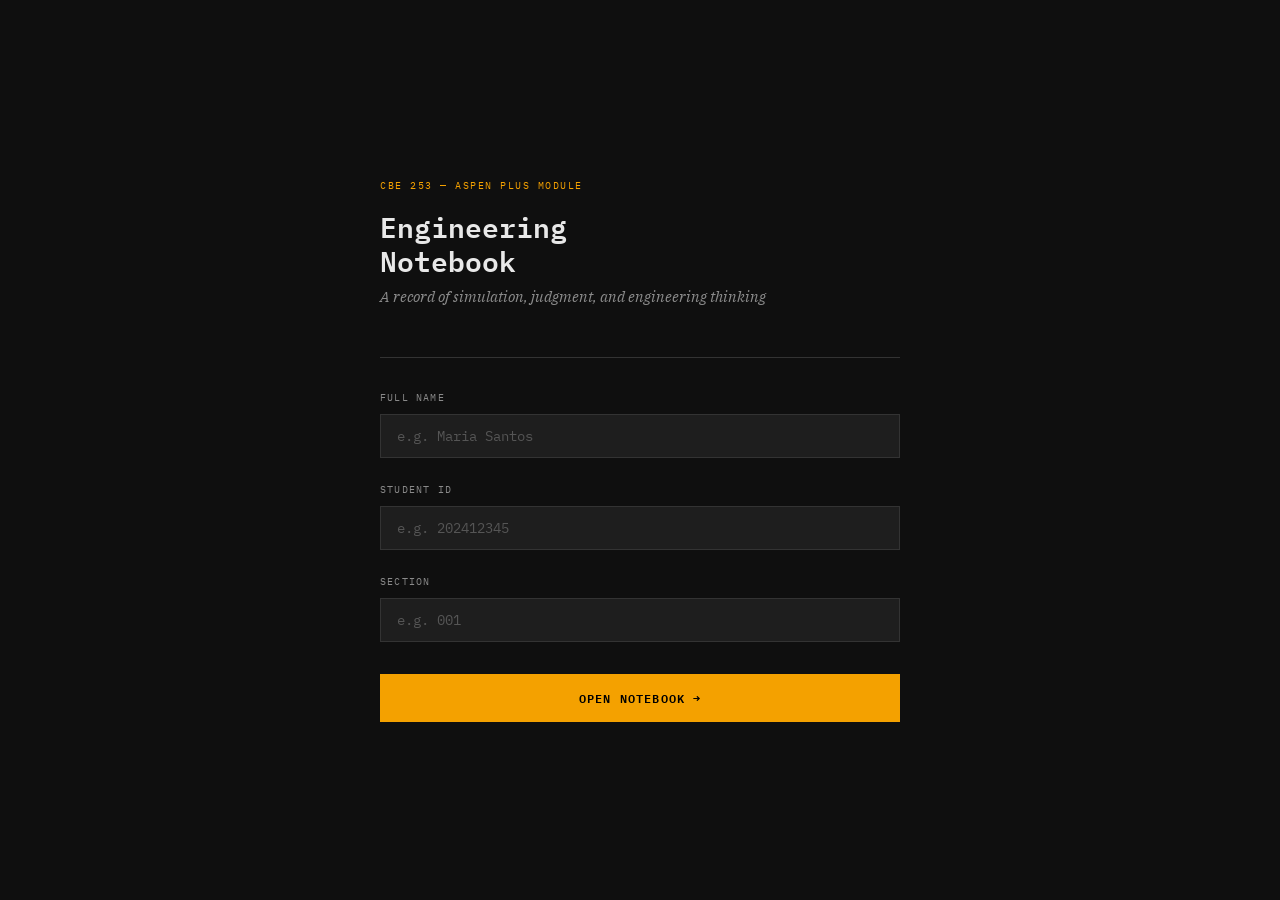
<file: aspen-notebook.html>
<!DOCTYPE html>
<html lang="en">
<head>
<meta charset="UTF-8">
<meta name="viewport" content="width=device-width, initial-scale=1.0">
<title>CBE 253 — Engineering Notebook</title>
<link href="https://fonts.googleapis.com/css2?family=IBM+Plex+Mono:wght@300;400;500;600&family=IBM+Plex+Sans:wght@300;400;500;600&family=IBM+Plex+Serif:ital,wght@0,400;0,600;1,400&display=swap" rel="stylesheet">
<style>
  :root {
    --bg: #0f0f0f;
    --surface: #161616;
    --surface2: #1e1e1e;
    --surface3: #262626;
    --border: #333333;
    --border-light: #2a2a2a;
    --text: #e8e8e8;
    --text-dim: #8a8a8a;
    --text-dimmer: #555555;
    --accent: #f4a100;
    --accent-dim: #7a5000;
    --accent-subtle: #1a1200;
    --red: #da1e28;
    --green: #24a148;
    --blue: #0f62fe;
    --mindset-inactive: #2a2a2a;
    --mindset-active: #f4a100;
    --mono: 'IBM Plex Mono', monospace;
    --sans: 'IBM Plex Sans', sans-serif;
    --serif: 'IBM Plex Serif', serif;
  }

  * { box-sizing: border-box; margin: 0; padding: 0; }

  body {
    background: var(--bg);
    color: var(--text);
    font-family: var(--sans);
    font-size: 14px;
    line-height: 1.6;
    min-height: 100vh;
  }

  /* SETUP SCREEN */
  #setup-screen {
    min-height: 100vh;
    display: flex;
    align-items: center;
    justify-content: center;
    padding: 40px 20px;
  }

  .setup-container {
    width: 100%;
    max-width: 520px;
  }

  .setup-header {
    margin-bottom: 48px;
  }

  .setup-label {
    font-family: var(--mono);
    font-size: 10px;
    letter-spacing: 0.15em;
    color: var(--accent);
    text-transform: uppercase;
    margin-bottom: 16px;
  }

  .setup-title {
    font-family: var(--mono);
    font-size: 28px;
    font-weight: 600;
    color: var(--text);
    line-height: 1.2;
    margin-bottom: 8px;
  }

  .setup-subtitle {
    font-family: var(--serif);
    font-style: italic;
    color: var(--text-dim);
    font-size: 15px;
  }

  .setup-divider {
    height: 1px;
    background: var(--border);
    margin: 32px 0;
  }

  .field-group {
    margin-bottom: 24px;
  }

  .field-label {
    font-family: var(--mono);
    font-size: 10px;
    letter-spacing: 0.12em;
    text-transform: uppercase;
    color: var(--text-dim);
    margin-bottom: 8px;
    display: block;
  }

  .field-input {
    width: 100%;
    background: var(--surface2);
    border: 1px solid var(--border);
    color: var(--text);
    font-family: var(--mono);
    font-size: 14px;
    padding: 12px 16px;
    outline: none;
    transition: border-color 0.15s;
  }

  .field-input:focus {
    border-color: var(--accent);
  }

  .field-input::placeholder {
    color: var(--text-dimmer);
  }

  .btn-primary {
    width: 100%;
    background: var(--accent);
    color: #000;
    font-family: var(--mono);
    font-size: 12px;
    font-weight: 600;
    letter-spacing: 0.1em;
    text-transform: uppercase;
    padding: 14px 24px;
    border: none;
    cursor: pointer;
    transition: opacity 0.15s;
    margin-top: 8px;
  }

  .btn-primary:hover { opacity: 0.85; }

  /* MAIN APP */
  #app {
    display: none;
    min-height: 100vh;
  }

  /* TOP BAR */
  .topbar {
    height: 48px;
    background: var(--surface);
    border-bottom: 1px solid var(--border);
    display: flex;
    align-items: center;
    padding: 0 24px;
    position: sticky;
    top: 0;
    z-index: 100;
    gap: 24px;
  }

  .topbar-brand {
    font-family: var(--mono);
    font-size: 11px;
    font-weight: 600;
    letter-spacing: 0.12em;
    text-transform: uppercase;
    color: var(--accent);
    white-space: nowrap;
  }

  .topbar-divider {
    width: 1px;
    height: 20px;
    background: var(--border);
  }

  .topbar-student {
    font-family: var(--mono);
    font-size: 11px;
    color: var(--text-dim);
    flex: 1;
  }

  .topbar-actions {
    display: flex;
    gap: 12px;
    align-items: center;
  }

  .btn-export {
    background: transparent;
    border: 1px solid var(--border);
    color: var(--text-dim);
    font-family: var(--mono);
    font-size: 10px;
    letter-spacing: 0.1em;
    text-transform: uppercase;
    padding: 6px 14px;
    cursor: pointer;
    transition: all 0.15s;
  }

  .btn-export:hover {
    border-color: var(--accent);
    color: var(--accent);
  }

  /* LAYOUT */
  .app-body {
    display: grid;
    grid-template-columns: 220px 1fr;
    min-height: calc(100vh - 48px);
  }

  /* SIDEBAR */
  .sidebar {
    background: var(--surface);
    border-right: 1px solid var(--border);
    padding: 24px 0;
    position: sticky;
    top: 48px;
    height: calc(100vh - 48px);
    overflow-y: auto;
    display: flex;
    flex-direction: column;
  }

  .sidebar-section {
    padding: 0 20px;
    margin-bottom: 32px;
  }

  .sidebar-section-label {
    font-family: var(--mono);
    font-size: 9px;
    letter-spacing: 0.15em;
    text-transform: uppercase;
    color: var(--text-dimmer);
    margin-bottom: 12px;
  }

  /* WEEK NAV */
  .week-nav {
    display: flex;
    flex-direction: column;
    gap: 2px;
    padding: 0 12px;
    margin-bottom: 32px;
  }

  .week-nav-item {
    display: flex;
    align-items: center;
    gap: 10px;
    padding: 8px 12px;
    cursor: pointer;
    border-radius: 2px;
    transition: background 0.1s;
    border: 1px solid transparent;
  }

  .week-nav-item:hover {
    background: var(--surface2);
  }

  .week-nav-item.active {
    background: var(--accent-subtle);
    border-color: var(--accent-dim);
  }

  .week-num {
    font-family: var(--mono);
    font-size: 10px;
    font-weight: 600;
    color: var(--text-dimmer);
    width: 20px;
    flex-shrink: 0;
  }

  .week-nav-item.active .week-num {
    color: var(--accent);
  }

  .week-nav-content {
    flex: 1;
    min-width: 0;
  }

  .week-nav-title {
    font-family: var(--mono);
    font-size: 10px;
    color: var(--text-dim);
    white-space: nowrap;
    overflow: hidden;
    text-overflow: ellipsis;
  }

  .week-nav-item.active .week-nav-title {
    color: var(--text);
  }

  .week-nav-status {
    width: 6px;
    height: 6px;
    border-radius: 50%;
    background: var(--border);
    flex-shrink: 0;
  }

  .week-nav-status.complete {
    background: var(--green);
  }

  .week-nav-status.partial {
    background: var(--accent);
  }

  /* MINDSET PANEL */
  .mindset-grid {
    display: grid;
    grid-template-columns: 1fr 1fr;
    gap: 6px;
  }

  .mindset-chip {
    padding: 6px 8px;
    border: 1px solid var(--border);
    font-family: var(--mono);
    font-size: 9px;
    letter-spacing: 0.05em;
    text-transform: uppercase;
    color: var(--text-dimmer);
    transition: all 0.2s;
    text-align: center;
  }

  .mindset-chip.engaged {
    border-color: var(--accent-dim);
    background: var(--accent-subtle);
    color: var(--accent);
  }

  .sidebar-spacer { flex: 1; }

  .sidebar-footer {
    padding: 16px 20px;
    border-top: 1px solid var(--border-light);
  }

  .progress-label {
    font-family: var(--mono);
    font-size: 9px;
    letter-spacing: 0.1em;
    text-transform: uppercase;
    color: var(--text-dimmer);
    margin-bottom: 8px;
    display: flex;
    justify-content: space-between;
  }

  .progress-bar {
    height: 3px;
    background: var(--surface3);
    border-radius: 0;
    overflow: hidden;
  }

  .progress-fill {
    height: 100%;
    background: var(--accent);
    transition: width 0.4s ease;
  }

  /* MAIN CONTENT */
  .main-content {
    padding: 40px 48px;
    max-width: 860px;
  }

  /* WEEK HEADER */
  .week-header {
    margin-bottom: 40px;
    padding-bottom: 24px;
    border-bottom: 1px solid var(--border);
  }

  .week-eyebrow {
    display: flex;
    align-items: center;
    gap: 16px;
    margin-bottom: 12px;
  }

  .week-tag {
    font-family: var(--mono);
    font-size: 10px;
    letter-spacing: 0.15em;
    text-transform: uppercase;
    color: var(--accent);
  }

  .week-mindset-tags {
    display: flex;
    gap: 6px;
  }

  .week-mindset-tag {
    font-family: var(--mono);
    font-size: 9px;
    letter-spacing: 0.08em;
    text-transform: uppercase;
    color: var(--text-dimmer);
    border: 1px solid var(--border);
    padding: 2px 8px;
  }

  .week-title {
    font-family: var(--mono);
    font-size: 22px;
    font-weight: 600;
    color: var(--text);
    margin-bottom: 8px;
    line-height: 1.2;
  }

  .week-provocation {
    font-family: var(--serif);
    font-style: italic;
    color: var(--text-dim);
    font-size: 15px;
    border-left: 2px solid var(--accent);
    padding-left: 16px;
    margin-top: 16px;
  }

  /* ENTRY CARD */
  .entry-card {
    background: var(--surface);
    border: 1px solid var(--border);
    margin-bottom: 24px;
    overflow: hidden;
  }

  .entry-header {
    display: flex;
    align-items: center;
    justify-content: space-between;
    padding: 14px 20px;
    border-bottom: 1px solid var(--border-light);
    background: var(--surface2);
    cursor: pointer;
    user-select: none;
  }

  .entry-header-left {
    display: flex;
    align-items: center;
    gap: 12px;
  }

  .entry-number {
    font-family: var(--mono);
    font-size: 10px;
    font-weight: 600;
    letter-spacing: 0.1em;
    text-transform: uppercase;
    color: var(--accent);
  }

  .entry-title {
    font-family: var(--mono);
    font-size: 12px;
    color: var(--text);
  }

  .entry-timestamp {
    font-family: var(--mono);
    font-size: 10px;
    color: var(--text-dimmer);
  }

  .entry-status-dot {
    width: 8px;
    height: 8px;
    border-radius: 50%;
    background: var(--border);
  }

  .entry-status-dot.complete { background: var(--green); }
  .entry-status-dot.partial { background: var(--accent); }

  .entry-body {
    padding: 24px;
    display: flex;
    flex-direction: column;
    gap: 24px;
  }

  .entry-body.collapsed { display: none; }

  /* FIELD */
  .field-block {
    display: flex;
    flex-direction: column;
    gap: 8px;
  }

  .field-header {
    display: flex;
    align-items: baseline;
    gap: 12px;
  }

  .field-num {
    font-family: var(--mono);
    font-size: 10px;
    color: var(--accent);
    font-weight: 600;
    flex-shrink: 0;
  }

  .field-name {
    font-family: var(--mono);
    font-size: 11px;
    font-weight: 600;
    letter-spacing: 0.1em;
    text-transform: uppercase;
    color: var(--text);
  }

  .field-prompt {
    font-family: var(--serif);
    font-style: italic;
    font-size: 13px;
    color: var(--text-dim);
    line-height: 1.5;
    padding-left: 28px;
  }

  textarea.field-input {
    resize: vertical;
    min-height: 80px;
    line-height: 1.6;
    font-size: 13px;
    font-family: var(--sans);
  }

  textarea.field-input.tall { min-height: 120px; }

  .char-hint {
    font-family: var(--mono);
    font-size: 9px;
    color: var(--text-dimmer);
    text-align: right;
  }

  .char-hint.warning { color: var(--accent); }
  .char-hint.error { color: var(--red); }

  /* ARTIFACT ZONE */
  .artifact-zone {
    border: 1px dashed var(--border);
    padding: 20px;
    background: var(--surface2);
    display: flex;
    flex-direction: column;
    gap: 12px;
  }

  .artifact-zone-label {
    font-family: var(--mono);
    font-size: 10px;
    letter-spacing: 0.1em;
    text-transform: uppercase;
    color: var(--text-dimmer);
    text-align: center;
  }

  .artifact-preview {
    display: none;
    flex-direction: column;
    gap: 8px;
  }

  .artifact-preview img {
    max-width: 100%;
    max-height: 300px;
    object-fit: contain;
    border: 1px solid var(--border);
  }

  .artifact-filename {
    font-family: var(--mono);
    font-size: 10px;
    color: var(--text-dim);
  }

  .btn-artifact {
    background: var(--surface3);
    border: 1px solid var(--border);
    color: var(--text-dim);
    font-family: var(--mono);
    font-size: 10px;
    letter-spacing: 0.1em;
    text-transform: uppercase;
    padding: 8px 16px;
    cursor: pointer;
    transition: all 0.15s;
    align-self: center;
  }

  .btn-artifact:hover {
    border-color: var(--accent);
    color: var(--accent);
  }

  /* MINDSET SELECT */
  .mindset-select-grid {
    display: grid;
    grid-template-columns: repeat(4, 1fr);
    gap: 6px;
  }

  .mindset-option {
    padding: 8px 6px;
    border: 1px solid var(--border);
    font-family: var(--mono);
    font-size: 9px;
    letter-spacing: 0.05em;
    text-transform: uppercase;
    color: var(--text-dimmer);
    cursor: pointer;
    text-align: center;
    transition: all 0.15s;
    user-select: none;
  }

  .mindset-option:hover {
    border-color: var(--text-dim);
    color: var(--text);
  }

  .mindset-option.selected {
    border-color: var(--accent);
    background: var(--accent-subtle);
    color: var(--accent);
  }

  /* FIELD DIVIDER */
  .field-divider {
    height: 1px;
    background: var(--border-light);
  }

  /* SAVE BUTTON */
  .entry-footer {
    padding: 16px 24px;
    border-top: 1px solid var(--border-light);
    display: flex;
    justify-content: space-between;
    align-items: center;
    background: var(--surface2);
  }

  .save-hint {
    font-family: var(--mono);
    font-size: 10px;
    color: var(--text-dimmer);
  }

  .btn-save {
    background: var(--accent);
    color: #000;
    font-family: var(--mono);
    font-size: 10px;
    font-weight: 600;
    letter-spacing: 0.1em;
    text-transform: uppercase;
    padding: 8px 20px;
    border: none;
    cursor: pointer;
    transition: opacity 0.15s;
  }

  .btn-save:hover { opacity: 0.85; }

  .save-status {
    font-family: var(--mono);
    font-size: 10px;
    color: var(--green);
    opacity: 0;
    transition: opacity 0.3s;
  }

  .save-status.visible { opacity: 1; }

  /* WEEK SUMMARY */
  .week-summary {
    background: var(--surface);
    border: 1px solid var(--border);
    padding: 20px 24px;
    margin-top: 8px;
  }

  .week-summary-header {
    font-family: var(--mono);
    font-size: 10px;
    letter-spacing: 0.12em;
    text-transform: uppercase;
    color: var(--text-dimmer);
    margin-bottom: 12px;
  }

  .week-summary-stats {
    display: flex;
    gap: 32px;
  }

  .stat {
    display: flex;
    flex-direction: column;
    gap: 4px;
  }

  .stat-value {
    font-family: var(--mono);
    font-size: 20px;
    font-weight: 600;
    color: var(--accent);
  }

  .stat-label {
    font-family: var(--mono);
    font-size: 9px;
    letter-spacing: 0.1em;
    text-transform: uppercase;
    color: var(--text-dimmer);
  }

  /* HIDDEN FILE INPUT */
  .hidden-file { display: none; }

  /* PRINT / PDF */
  @media print {
    .topbar, .sidebar, .btn-export, .btn-save, .entry-footer, .btn-artifact { display: none !important; }
    .app-body { grid-template-columns: 1fr !important; }
    .main-content { padding: 20px !important; max-width: 100% !important; }
    .entry-body.collapsed { display: flex !important; }
    body { background: white !important; color: black !important; }
    .entry-card, .week-summary { border-color: #ccc !important; background: white !important; }
    .field-input, textarea.field-input { border-color: #ccc !important; background: white !important; color: black !important; }
    .week-title, .entry-title, .field-name { color: black !important; }
    .field-prompt { color: #555 !important; }
    .week-tag, .entry-number, .field-num { color: #b37700 !important; }
    .week-provocation { border-left-color: #b37700 !important; color: #555 !important; }
    .mindset-option.selected { background: #fff8e0 !important; border-color: #b37700 !important; color: #b37700 !important; }
    .artifact-preview { display: flex !important; }
  }

  /* Scrollbar */
  ::-webkit-scrollbar { width: 4px; }
  ::-webkit-scrollbar-track { background: var(--bg); }
  ::-webkit-scrollbar-thumb { background: var(--border); }
  ::-webkit-scrollbar-thumb:hover { background: var(--text-dimmer); }
</style>
</head>
<body>

<!-- SETUP SCREEN -->
<div id="setup-screen">
  <div class="setup-container">
    <div class="setup-header">
      <div class="setup-label">CBE 253 — Aspen Plus Module</div>
      <div class="setup-title">Engineering<br>Notebook</div>
      <div class="setup-subtitle">A record of simulation, judgment, and engineering thinking</div>
    </div>
    <div class="setup-divider"></div>
    <div class="field-group">
      <label class="field-label">Full Name</label>
      <input class="field-input" id="setup-name" type="text" placeholder="e.g. Maria Santos" autocomplete="off">
    </div>
    <div class="field-group">
      <label class="field-label">Student ID</label>
      <input class="field-input" id="setup-id" type="text" placeholder="e.g. 202412345" autocomplete="off">
    </div>
    <div class="field-group">
      <label class="field-label">Section</label>
      <input class="field-input" id="setup-section" type="text" placeholder="e.g. 001" autocomplete="off">
    </div>
    <button class="btn-primary" onclick="initNotebook()">Open Notebook →</button>
  </div>
</div>

<!-- MAIN APP -->
<div id="app">
  <!-- TOP BAR -->
  <div class="topbar">
    <div class="topbar-brand">CBE 253 // Notebook</div>
    <div class="topbar-divider"></div>
    <div class="topbar-student" id="topbar-student"></div>
    <div class="topbar-actions">
      <button class="btn-export" onclick="exportPDF()">Export PDF</button>
      <button class="btn-export" onclick="resetNotebook()" style="border-color:#da1e2844;color:#da1e2888;">Reset</button>
    </div>
  </div>

  <div class="app-body">
    <!-- SIDEBAR -->
    <div class="sidebar">
      <div class="sidebar-section">
        <div class="sidebar-section-label">Weeks</div>
      </div>
      <nav class="week-nav" id="week-nav"></nav>

      <div class="sidebar-section">
        <div class="sidebar-section-label">Mindsets Engaged</div>
        <div class="mindset-grid" id="mindset-tracker"></div>
      </div>

      <div class="sidebar-spacer"></div>

      <div class="sidebar-footer">
        <div class="progress-label">
          <span>Overall Progress</span>
          <span id="progress-pct">0%</span>
        </div>
        <div class="progress-bar">
          <div class="progress-fill" id="progress-fill" style="width:0%"></div>
        </div>
      </div>
    </div>

    <!-- MAIN -->
    <div class="main-content" id="main-content"></div>
  </div>
</div>

<input type="file" class="hidden-file" id="file-input" accept="image/*">

<script>
const WEEKS = [
  {
    num: 1,
    title: "Mixers & Splitters",
    topic: "MIXER, FSPLIT",
    mindsets: ["Approximations", "Constraints"],
    provocation: "Every model is a simplification. What did you decide to ignore this week, and why was that acceptable?"
  },
  {
    num: 2,
    title: "Pressure & Temperature Changers",
    topic: "PUMP, COMPR, HEATER, HEATX",
    mindsets: ["Tradeoffs", "Margins"],
    provocation: "Where is the gap between your design point and the point at which your process fails?"
  },
  {
    num: 3,
    title: "Separators",
    topic: "SEP, SEP2, FLASH2",
    mindsets: ["Constraints", "Satisficing"],
    provocation: "Did you find the best solution or a good enough one? How do you know the difference?"
  },
  {
    num: 4,
    title: "Distillation — DSTWU",
    topic: "DSTWU",
    mindsets: ["Decisions", "Systems"],
    provocation: "DSTWU gives you estimates, not answers. What decision did you make with imperfect information?"
  },
  {
    num: 5,
    title: "Distillation — RadFrac",
    topic: "RADFRAC",
    mindsets: ["Systems", "Tradeoffs"],
    provocation: "You changed one variable and three things moved. Which system behavior surprised you most?"
  },
  {
    num: 6,
    title: "Reactors",
    topic: "RSTOIC, RGIBBS, REQUIL, RBATCH",
    mindsets: ["Fragility", "Approximations"],
    provocation: "Every reactor model has a regime where it becomes dangerous to trust. Where is that regime in yours?"
  },
  {
    num: 7,
    title: "Thermodynamic Properties",
    topic: "Pure & Binary Analysis",
    mindsets: ["Approximations", "Decisions"],
    provocation: "The property method is a choice with consequences. What did you choose and what did you accept as a result?"
  },
  {
    num: 8,
    title: "Property Methods & Ternary Analysis",
    topic: "EOS, Activity Models, Ternary",
    mindsets: ["Tradeoffs", "Fragility", "Satisficing"],
    provocation: "All eight mindsets are in play now. Where in this week's simulation did each one appear?"
  }
];

const MINDSETS = ["Constraints","Approximations","Tradeoffs","Decisions","Systems","Margins","Satisficing","Fragility"];

const FIELD_PROMPTS = {
  "Constraints": "What boundaries shaped your decisions this week?",
  "Approximations": "What did your model assume away — and was that acceptable?",
  "Tradeoffs": "What did you sacrifice and what did you protect?",
  "Decisions": "What judgment call did you make that another engineer might have made differently?",
  "Systems": "What happened downstream when you changed something upstream?",
  "Margins": "How much gap did you build between your design point and failure?",
  "Satisficing": "Where did you settle for good enough — and was that the right call?",
  "Fragility": "Where is your model most likely to mislead you?"
};

let state = {
  student: { name: '', id: '', section: '' },
  currentWeek: 1,
  entries: {},
  artifacts: {}
};

function getStorageKey() {
  return `cbe253_notebook_${state.student.id || 'default'}`;
}

function save() {
  try {
    localStorage.setItem(getStorageKey(), JSON.stringify(state));
  } catch(e) {}
}

function load(studentId) {
  try {
    const raw = localStorage.getItem(`cbe253_notebook_${studentId}`);
    if (raw) {
      const loaded = JSON.parse(raw);
      state = { ...state, ...loaded };
    }
  } catch(e) {}
}

function initNotebook() {
  const name = document.getElementById('setup-name').value.trim();
  const id = document.getElementById('setup-id').value.trim();
  const section = document.getElementById('setup-section').value.trim();
  if (!name || !id) {
    alert('Please enter your name and student ID.');
    return;
  }
  state.student = { name, id, section };
  load(id);
  state.student = { name, id, section };
  save();
  document.getElementById('setup-screen').style.display = 'none';
  document.getElementById('app').style.display = 'block';
  document.getElementById('topbar-student').textContent = `${name}  ·  ID ${id}  ·  Section ${section}`;
  buildSidebar();
  renderWeek(state.currentWeek);
  updateProgress();
}

function buildSidebar() {
  // Week nav
  const nav = document.getElementById('week-nav');
  nav.innerHTML = '';
  WEEKS.forEach(w => {
    const item = document.createElement('div');
    item.className = 'week-nav-item' + (w.num === state.currentWeek ? ' active' : '');
    item.onclick = () => { renderWeek(w.num); };
    const status = getWeekStatus(w.num);
    item.innerHTML = `
      <span class="week-num">W${w.num}</span>
      <div class="week-nav-content">
        <div class="week-nav-title">${w.title}</div>
      </div>
      <div class="week-nav-status ${status}"></div>
    `;
    nav.appendChild(item);
  });

  // Mindset tracker
  const tracker = document.getElementById('mindset-tracker');
  tracker.innerHTML = '';
  const engaged = getEngagedMindsets();
  MINDSETS.forEach(m => {
    const chip = document.createElement('div');
    chip.className = 'mindset-chip' + (engaged.has(m) ? ' engaged' : '');
    chip.textContent = m;
    tracker.appendChild(chip);
  });
}

function getWeekStatus(weekNum) {
  const entries = state.entries[weekNum] || {};
  let filled = 0, total = 0;
  for (let e = 1; e <= 2; e++) {
    const entry = entries[e] || {};
    ['artifact_caption', 'confusion', 'judgment', 'weak_point'].forEach(f => {
      total++;
      if (entry[f] && entry[f].trim()) filled++;
    });
  }
  if (filled === 0) return '';
  if (filled === total) return 'complete';
  return 'partial';
}

function getEngagedMindsets() {
  const engaged = new Set();
  Object.values(state.entries).forEach(weekEntries => {
    Object.values(weekEntries).forEach(entry => {
      if (entry.mindset) engaged.add(entry.mindset);
    });
  });
  return engaged;
}

function updateProgress() {
  let filled = 0, total = 0;
  WEEKS.forEach(w => {
    const entries = state.entries[w.num] || {};
    for (let e = 1; e <= 2; e++) {
      const entry = entries[e] || {};
      ['artifact_caption', 'confusion', 'judgment', 'weak_point'].forEach(f => {
        total++;
        if (entry[f] && entry[f].trim()) filled++;
      });
    }
  });
  const pct = total > 0 ? Math.round((filled / total) * 100) : 0;
  document.getElementById('progress-pct').textContent = pct + '%';
  document.getElementById('progress-fill').style.width = pct + '%';
}

function renderWeek(weekNum) {
  state.currentWeek = weekNum;
  save();

  // Update nav active state
  document.querySelectorAll('.week-nav-item').forEach((item, i) => {
    item.classList.toggle('active', WEEKS[i].num === weekNum);
  });

  const week = WEEKS.find(w => w.num === weekNum);
  const mc = document.getElementById('main-content');

  mc.innerHTML = `
    <div class="week-header">
      <div class="week-eyebrow">
        <span class="week-tag">Week ${week.num}</span>
        <div class="week-mindset-tags">
          ${week.mindsets.map(m => `<span class="week-mindset-tag">${m}</span>`).join('')}
        </div>
      </div>
      <div class="week-title">${week.title}</div>
      <div style="font-family:var(--mono);font-size:10px;color:var(--text-dimmer);margin-top:4px;letter-spacing:0.08em">${week.topic}</div>
      <div class="week-provocation">${week.provocation}</div>
    </div>
    <div id="entries-container"></div>
    <div class="week-summary" id="week-summary"></div>
  `;

  const container = document.getElementById('entries-container');
  for (let i = 1; i <= 2; i++) {
    container.appendChild(buildEntry(weekNum, i));
  }

  renderWeekSummary(weekNum);
}

function buildEntry(weekNum, entryNum) {
  const week = WEEKS.find(w => w.num === weekNum);
  const entryData = (state.entries[weekNum] || {})[entryNum] || {};
  const timestamp = entryData.timestamp || '';
  const isCollapsed = entryData.collapsed !== false && !hasAnyData(entryData);

  const card = document.createElement('div');
  card.className = 'entry-card';
  card.id = `entry-${weekNum}-${entryNum}`;

  const statusClass = getEntryStatus(entryData);

  card.innerHTML = `
    <div class="entry-header" onclick="toggleEntry(${weekNum},${entryNum})">
      <div class="entry-header-left">
        <span class="entry-number">Entry ${entryNum}</span>
        <span class="entry-title">${week.title}</span>
      </div>
      <div style="display:flex;align-items:center;gap:12px">
        <span class="entry-timestamp" id="ts-${weekNum}-${entryNum}">${timestamp ? 'Saved ' + timestamp : 'Not yet saved'}</span>
        <div class="entry-status-dot ${statusClass}" id="dot-${weekNum}-${entryNum}"></div>
      </div>
    </div>
    <div class="entry-body ${isCollapsed ? 'collapsed' : ''}" id="body-${weekNum}-${entryNum}">

      <!-- FIELD 1: ARTIFACT -->
      <div class="field-block">
        <div class="field-header">
          <span class="field-num">01</span>
          <span class="field-name">The Artifact</span>
        </div>
        <div class="field-prompt">Attach a screenshot, stream table, or plot from your Aspen simulation. Then caption it: what am I looking at, and why does it matter?</div>
        <div class="artifact-zone" id="artifact-zone-${weekNum}-${entryNum}">
          <div class="artifact-preview" id="artifact-preview-${weekNum}-${entryNum}">
            <img id="artifact-img-${weekNum}-${entryNum}" src="" alt="Artifact">
            <span class="artifact-filename" id="artifact-name-${weekNum}-${entryNum}"></span>
          </div>
          <div class="artifact-zone-label" id="artifact-placeholder-${weekNum}-${entryNum}">Drop image here or click to upload</div>
          <button class="btn-artifact" onclick="triggerUpload(${weekNum},${entryNum})">+ Attach Screenshot</button>
        </div>
        <input type="text" class="field-input"
          id="artifact_caption-${weekNum}-${entryNum}"
          placeholder="Caption: What am I looking at, and why does it matter?"
          value="${escHtml(entryData.artifact_caption || '')}"
          oninput="autosave(${weekNum},${entryNum})">
      </div>

      <div class="field-divider"></div>

      <!-- FIELD 2: CONFUSION -->
      <div class="field-block">
        <div class="field-header">
          <span class="field-num">02</span>
          <span class="field-name">The Moment of Confusion</span>
        </div>
        <div class="field-prompt">What didn't work as you expected, and what did you do? Be specific — describe the exact moment, what Aspen showed you, and how you responded.</div>
        <textarea class="field-input tall"
          id="confusion-${weekNum}-${entryNum}"
          placeholder="Describe a specific moment where the simulation behaved unexpectedly..."
          oninput="autosave(${weekNum},${entryNum})">${escHtml(entryData.confusion || '')}</textarea>
        <div class="char-hint" id="confusion-hint-${weekNum}-${entryNum}">Minimum 3 sentences</div>
      </div>

      <div class="field-divider"></div>

      <!-- FIELD 3: JUDGMENT -->
      <div class="field-block">
        <div class="field-header">
          <span class="field-num">03</span>
          <span class="field-name">The Judgment Statement</span>
        </div>
        <div class="field-prompt">Not what you did — what you decided. What would have happened if you'd decided differently?</div>
        <textarea class="field-input tall"
          id="judgment-${weekNum}-${entryNum}"
          placeholder="I decided to... because... If I had instead... the result would have been..."
          oninput="autosave(${weekNum},${entryNum})">${escHtml(entryData.judgment || '')}</textarea>
      </div>

      <div class="field-divider"></div>

      <!-- FIELD 4: WEAK POINT -->
      <div class="field-block">
        <div class="field-header">
          <span class="field-num">04</span>
          <span class="field-name">The Weak Point</span>
        </div>
        <div class="field-prompt">One sentence only. Forced brevity is deliberate.</div>
        <input type="text" class="field-input"
          id="weak_point-${weekNum}-${entryNum}"
          placeholder="The weakest assumption in my model this week was _____ because _____."
          value="${escHtml(entryData.weak_point || '')}"
          oninput="autosave(${weekNum},${entryNum})">
      </div>

      <div class="field-divider"></div>

      <!-- FIELD 5: MINDSET -->
      <div class="field-block">
        <div class="field-header">
          <span class="field-num">05</span>
          <span class="field-name">Primary Mindset</span>
        </div>
        <div class="field-prompt" id="mindset-prompt-${weekNum}-${entryNum}">Which single mindset did this entry most activate? Choose one — the constraint forces prioritization.</div>
        <div class="mindset-select-grid" id="mindset-grid-${weekNum}-${entryNum}">
          ${MINDSETS.map(m => `
            <div class="mindset-option ${entryData.mindset === m ? 'selected' : ''}"
              onclick="selectMindset(${weekNum},${entryNum},'${m}')">${m}</div>
          `).join('')}
        </div>
      </div>

    </div>
    <div class="entry-footer">
      <span class="save-hint">Auto-saves as you type</span>
      <div style="display:flex;align-items:center;gap:16px">
        <span class="save-status" id="save-status-${weekNum}-${entryNum}">✓ Saved</span>
        <button class="btn-save" onclick="manualSave(${weekNum},${entryNum})">Save Entry</button>
      </div>
    </div>
  `;

  // Restore artifact if present
  if (state.artifacts && state.artifacts[`${weekNum}-${entryNum}`]) {
    setTimeout(() => restoreArtifact(weekNum, entryNum), 50);
  }

  return card;
}

function hasAnyData(entry) {
  return !!(entry.artifact_caption || entry.confusion || entry.judgment || entry.weak_point || entry.mindset);
}

function getEntryStatus(entry) {
  const fields = ['artifact_caption', 'confusion', 'judgment', 'weak_point'];
  const filled = fields.filter(f => entry[f] && entry[f].trim()).length;
  if (filled === 0) return '';
  if (filled === fields.length && entry.mindset) return 'complete';
  return 'partial';
}

function toggleEntry(weekNum, entryNum) {
  const body = document.getElementById(`body-${weekNum}-${entryNum}`);
  body.classList.toggle('collapsed');
  if (!state.entries[weekNum]) state.entries[weekNum] = {};
  if (!state.entries[weekNum][entryNum]) state.entries[weekNum][entryNum] = {};
  state.entries[weekNum][entryNum].collapsed = body.classList.contains('collapsed');
  save();
}

function autosave(weekNum, entryNum) {
  if (!state.entries[weekNum]) state.entries[weekNum] = {};
  if (!state.entries[weekNum][entryNum]) state.entries[weekNum][entryNum] = {};
  const entry = state.entries[weekNum][entryNum];
  ['artifact_caption', 'confusion', 'judgment', 'weak_point'].forEach(field => {
    const el = document.getElementById(`${field}-${weekNum}-${entryNum}`);
    if (el) entry[field] = el.value;
  });
  updateEntryUI(weekNum, entryNum);
  save();
  buildSidebar();
  updateProgress();
}

function manualSave(weekNum, entryNum) {
  autosave(weekNum, entryNum);
  const now = new Date();
  const ts = now.toLocaleString('en-US', { month: 'short', day: 'numeric', hour: '2-digit', minute: '2-digit' });
  if (!state.entries[weekNum]) state.entries[weekNum] = {};
  if (!state.entries[weekNum][entryNum]) state.entries[weekNum][entryNum] = {};
  state.entries[weekNum][entryNum].timestamp = ts;
  state.entries[weekNum][entryNum].collapsed = false;
  save();
  const tsEl = document.getElementById(`ts-${weekNum}-${entryNum}`);
  if (tsEl) tsEl.textContent = 'Saved ' + ts;
  const statusEl = document.getElementById(`save-status-${weekNum}-${entryNum}`);
  if (statusEl) {
    statusEl.classList.add('visible');
    setTimeout(() => statusEl.classList.remove('visible'), 2000);
  }
  renderWeekSummary(weekNum);
}

function updateEntryUI(weekNum, entryNum) {
  const entry = (state.entries[weekNum] || {})[entryNum] || {};
  const dot = document.getElementById(`dot-${weekNum}-${entryNum}`);
  if (dot) {
    dot.className = 'entry-status-dot ' + getEntryStatus(entry);
  }
}

function selectMindset(weekNum, entryNum, mindset) {
  if (!state.entries[weekNum]) state.entries[weekNum] = {};
  if (!state.entries[weekNum][entryNum]) state.entries[weekNum][entryNum] = {};
  state.entries[weekNum][entryNum].mindset = mindset;

  // Update UI
  const grid = document.getElementById(`mindset-grid-${weekNum}-${entryNum}`);
  if (grid) {
    grid.querySelectorAll('.mindset-option').forEach(opt => {
      opt.classList.toggle('selected', opt.textContent === mindset);
    });
  }

  // Update prompt
  const prompt = document.getElementById(`mindset-prompt-${weekNum}-${entryNum}`);
  if (prompt && FIELD_PROMPTS[mindset]) {
    prompt.textContent = FIELD_PROMPTS[mindset];
  }

  save();
  buildSidebar();
  updateProgress();
  renderWeekSummary(weekNum);
}

function triggerUpload(weekNum, entryNum) {
  const fileInput = document.getElementById('file-input');
  fileInput.onchange = (e) => handleFileUpload(e, weekNum, entryNum);
  fileInput.click();
}

function handleFileUpload(e, weekNum, entryNum) {
  const file = e.target.files[0];
  if (!file) return;
  const reader = new FileReader();
  reader.onload = (ev) => {
    const dataUrl = ev.target.result;
    if (!state.artifacts) state.artifacts = {};
    state.artifacts[`${weekNum}-${entryNum}`] = { dataUrl, name: file.name };
    save();
    showArtifact(weekNum, entryNum, dataUrl, file.name);
  };
  reader.readAsDataURL(file);
}

function restoreArtifact(weekNum, entryNum) {
  const artifact = state.artifacts && state.artifacts[`${weekNum}-${entryNum}`];
  if (artifact) showArtifact(weekNum, entryNum, artifact.dataUrl, artifact.name);
}

function showArtifact(weekNum, entryNum, dataUrl, name) {
  const preview = document.getElementById(`artifact-preview-${weekNum}-${entryNum}`);
  const placeholder = document.getElementById(`artifact-placeholder-${weekNum}-${entryNum}`);
  const img = document.getElementById(`artifact-img-${weekNum}-${entryNum}`);
  const nameEl = document.getElementById(`artifact-name-${weekNum}-${entryNum}`);
  if (preview) preview.style.display = 'flex';
  if (placeholder) placeholder.style.display = 'none';
  if (img) img.src = dataUrl;
  if (nameEl) nameEl.textContent = name;
}

function renderWeekSummary(weekNum) {
  const summary = document.getElementById('week-summary');
  if (!summary) return;
  const entries = state.entries[weekNum] || {};
  let entriesSaved = 0;
  const mindsets = new Set();
  for (let i = 1; i <= 2; i++) {
    const e = entries[i] || {};
    if (e.timestamp) entriesSaved++;
    if (e.mindset) mindsets.add(e.mindset);
  }
  const week = WEEKS.find(w => w.num === weekNum);
  summary.innerHTML = `
    <div class="week-summary-header">Week ${weekNum} Summary</div>
    <div class="week-summary-stats">
      <div class="stat">
        <div class="stat-value">${entriesSaved}/2</div>
        <div class="stat-label">Entries Saved</div>
      </div>
      <div class="stat">
        <div class="stat-value">${mindsets.size}</div>
        <div class="stat-label">Mindsets Tagged</div>
      </div>
      <div class="stat">
        <div class="stat-value">${[...mindsets].join(', ') || '—'}</div>
        <div class="stat-label">This Week</div>
      </div>
    </div>
  `;
}

function exportPDF() {
  // Expand all entries before printing
  document.querySelectorAll('.entry-body').forEach(b => b.classList.remove('collapsed'));
  setTimeout(() => window.print(), 100);
}

function resetNotebook() {
  if (!confirm('This will clear all your notebook data. Are you sure?')) return;
  try { localStorage.removeItem(getStorageKey()); } catch(e) {}
  location.reload();
}

function escHtml(str) {
  return (str || '').replace(/&/g,'&amp;').replace(/</g,'&lt;').replace(/>/g,'&gt;').replace(/"/g,'&quot;');
}

// Check for existing session
window.addEventListener('load', () => {
  // Try to find any existing notebook
  for (let i = 0; i < localStorage.length; i++) {
    const key = localStorage.key(i);
    if (key && key.startsWith('cbe253_notebook_')) {
      try {
        const data = JSON.parse(localStorage.getItem(key));
        if (data && data.student && data.student.name) {
          state = data;
          document.getElementById('setup-name').value = data.student.name;
          document.getElementById('setup-id').value = data.student.id;
          document.getElementById('setup-section').value = data.student.section;
        }
      } catch(e) {}
      break;
    }
  }
});
</script>
</body>
</html>
</file>
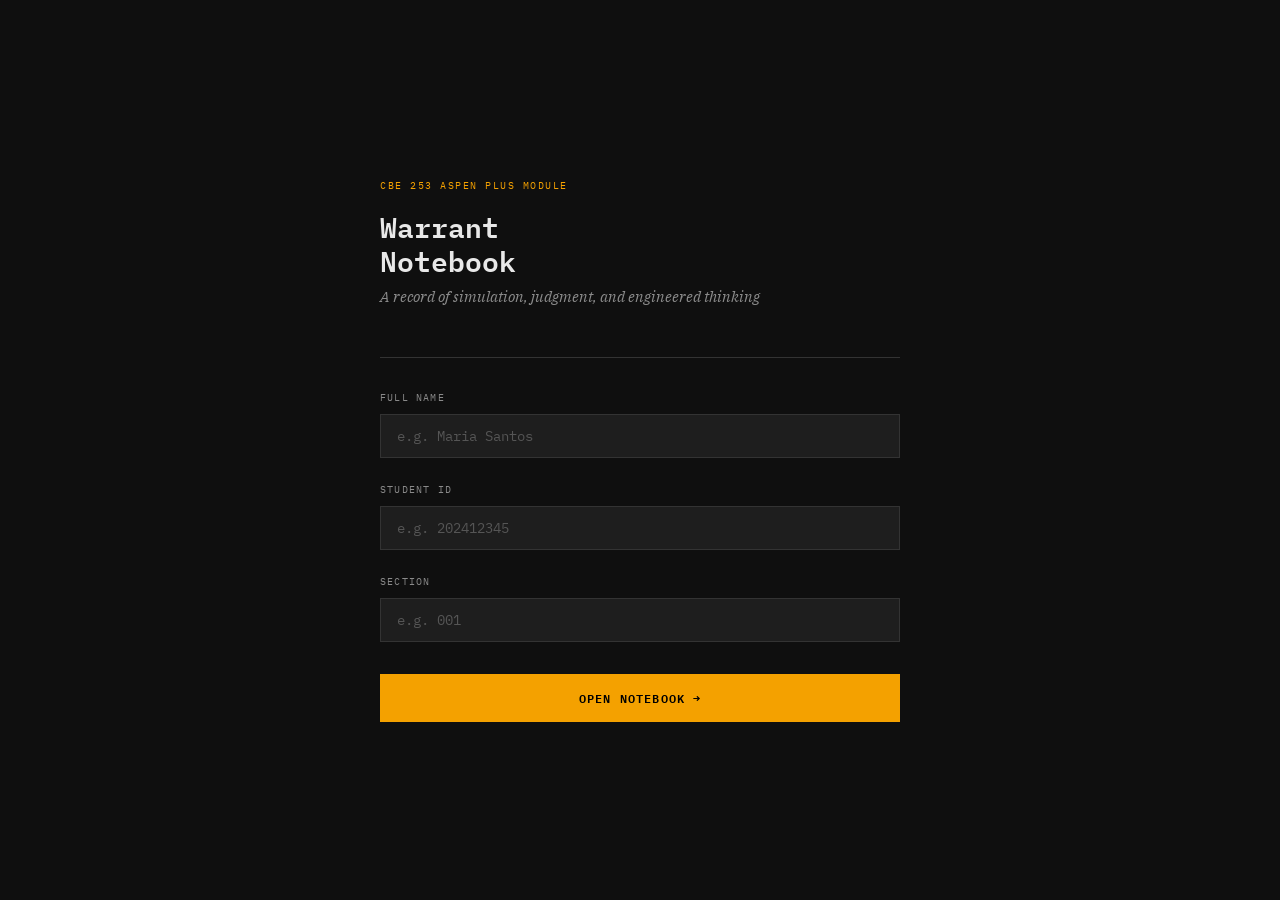
<file: docs/warrant-tool-cbe253.html>
<!DOCTYPE html>
<html lang="en">
<head>
<meta charset="UTF-8">
<meta name="viewport" content="width=device-width, initial-scale=1.0">
<title>CBE 253 Warrant Notebook</title>
<link href="https://fonts.googleapis.com/css2?family=IBM+Plex+Mono:wght@300;400;500;600&family=IBM+Plex+Sans:wght@300;400;500;600&family=IBM+Plex+Serif:ital,wght@0,400;0,600;1,400&display=swap" rel="stylesheet">
<style>
  :root {
    --bg: #0f0f0f;
    --surface: #161616;
    --surface2: #1e1e1e;
    --surface3: #262626;
    --border: #333333;
    --border-light: #2a2a2a;
    --text: #e8e8e8;
    --text-dim: #8a8a8a;
    --text-dimmer: #555555;
    --accent: #f4a100;
    --accent-dim: #7a5000;
    --accent-subtle: #1a1200;
    --red: #da1e28;
    --green: #24a148;
    --blue: #0f62fe;
    --mindset-inactive: #2a2a2a;
    --mindset-active: #f4a100;
    --mono: 'IBM Plex Mono', monospace;
    --sans: 'IBM Plex Sans', sans-serif;
    --serif: 'IBM Plex Serif', serif;
  }

  * { box-sizing: border-box; margin: 0; padding: 0; }

  body {
    background: var(--bg);
    color: var(--text);
    font-family: var(--sans);
    font-size: 14px;
    line-height: 1.6;
    min-height: 100vh;
  }

  /* SETUP SCREEN */
  #setup-screen {
    min-height: 100vh;
    display: flex;
    align-items: center;
    justify-content: center;
    padding: 40px 20px;
  }

  .setup-container {
    width: 100%;
    max-width: 520px;
  }

  .setup-header {
    margin-bottom: 48px;
  }

  .setup-label {
    font-family: var(--mono);
    font-size: 10px;
    letter-spacing: 0.15em;
    color: var(--accent);
    text-transform: uppercase;
    margin-bottom: 16px;
  }

  .setup-title {
    font-family: var(--mono);
    font-size: 28px;
    font-weight: 600;
    color: var(--text);
    line-height: 1.2;
    margin-bottom: 8px;
  }

  .setup-subtitle {
    font-family: var(--serif);
    font-style: italic;
    color: var(--text-dim);
    font-size: 15px;
  }

  .setup-divider {
    height: 1px;
    background: var(--border);
    margin: 32px 0;
  }

  .field-group {
    margin-bottom: 24px;
  }

  .field-label {
    font-family: var(--mono);
    font-size: 10px;
    letter-spacing: 0.12em;
    text-transform: uppercase;
    color: var(--text-dim);
    margin-bottom: 8px;
    display: block;
  }

  .field-input {
    width: 100%;
    background: var(--surface2);
    border: 1px solid var(--border);
    color: var(--text);
    font-family: var(--mono);
    font-size: 14px;
    padding: 12px 16px;
    outline: none;
    transition: border-color 0.15s;
  }

  .field-input:focus {
    border-color: var(--accent);
  }

  .field-input::placeholder {
    color: var(--text-dimmer);
  }

  .btn-primary {
    width: 100%;
    background: var(--accent);
    color: #000;
    font-family: var(--mono);
    font-size: 12px;
    font-weight: 600;
    letter-spacing: 0.1em;
    text-transform: uppercase;
    padding: 14px 24px;
    border: none;
    cursor: pointer;
    transition: opacity 0.15s;
    margin-top: 8px;
  }

  .btn-primary:hover { opacity: 0.85; }

  /* MAIN APP */
  #app {
    display: none;
    min-height: 100vh;
  }

  /* TOP BAR */
  .topbar {
    height: 48px;
    background: var(--surface);
    border-bottom: 1px solid var(--border);
    display: flex;
    align-items: center;
    padding: 0 24px;
    position: sticky;
    top: 0;
    z-index: 100;
    gap: 24px;
  }

  .topbar-brand {
    font-family: var(--mono);
    font-size: 11px;
    font-weight: 600;
    letter-spacing: 0.12em;
    text-transform: uppercase;
    color: var(--accent);
    white-space: nowrap;
  }

  .topbar-divider {
    width: 1px;
    height: 20px;
    background: var(--border);
  }

  .topbar-student {
    font-family: var(--mono);
    font-size: 11px;
    color: var(--text-dim);
    flex: 1;
  }

  .topbar-actions {
    display: flex;
    gap: 12px;
    align-items: center;
  }

  .btn-export {
    background: transparent;
    border: 1px solid var(--border);
    color: var(--text-dim);
    font-family: var(--mono);
    font-size: 10px;
    letter-spacing: 0.1em;
    text-transform: uppercase;
    padding: 6px 14px;
    cursor: pointer;
    transition: all 0.15s;
  }

  .btn-export:hover {
    border-color: var(--accent);
    color: var(--accent);
  }

  /* LAYOUT */
  .app-body {
    display: grid;
    grid-template-columns: 220px 1fr;
    min-height: calc(100vh - 48px);
  }

  /* SIDEBAR */
  .sidebar {
    background: var(--surface);
    border-right: 1px solid var(--border);
    padding: 24px 0;
    position: sticky;
    top: 48px;
    height: calc(100vh - 48px);
    overflow-y: auto;
    display: flex;
    flex-direction: column;
  }

  .sidebar-section {
    padding: 0 20px;
    margin-bottom: 32px;
  }

  .sidebar-section-label {
    font-family: var(--mono);
    font-size: 9px;
    letter-spacing: 0.15em;
    text-transform: uppercase;
    color: var(--text-dimmer);
    margin-bottom: 12px;
  }

  /* WEEK NAV */
  .week-nav {
    display: flex;
    flex-direction: column;
    gap: 2px;
    padding: 0 12px;
    margin-bottom: 32px;
  }

  .week-nav-group-label {
    font-family: var(--mono);
    font-size: 10px;
    letter-spacing: 0.08em;
    text-transform: uppercase;
    color: var(--text-dim);
    padding: 6px 12px 8px;
  }

  .week-nav-children {
    margin-left: 10px;
    padding-left: 10px;
    border-left: 1px solid var(--border-light);
    display: flex;
    flex-direction: column;
    gap: 2px;
  }

  .week-nav-item {
    display: flex;
    align-items: center;
    gap: 10px;
    padding: 8px 12px;
    cursor: pointer;
    border-radius: 2px;
    transition: background 0.1s;
    border: 1px solid transparent;
  }

  .week-nav-item:hover {
    background: var(--surface2);
  }

  .week-nav-item.active {
    background: var(--accent-subtle);
    border-color: var(--accent-dim);
  }

  .week-num {
    font-family: var(--mono);
    font-size: 10px;
    font-weight: 600;
    color: var(--text-dimmer);
    width: 20px;
    flex-shrink: 0;
  }

  .week-nav-item.active .week-num {
    color: var(--accent);
  }

  .week-nav-content {
    flex: 1;
    min-width: 0;
  }

  .week-nav-title {
    font-family: var(--mono);
    font-size: 10px;
    color: var(--text-dim);
    white-space: nowrap;
    overflow: hidden;
    text-overflow: ellipsis;
  }

  .week-nav-item.active .week-nav-title {
    color: var(--text);
  }

  .week-nav-status {
    width: 6px;
    height: 6px;
    border-radius: 50%;
    background: var(--border);
    flex-shrink: 0;
  }

  .week-nav-status.complete {
    background: var(--green);
  }

  .week-nav-status.partial {
    background: var(--accent);
  }

  /* MINDSET PANEL */
  .mindset-grid {
    display: grid;
    grid-template-columns: 1fr 1fr;
    gap: 6px;
  }

  .mindset-chip {
    padding: 6px 8px;
    border: 1px solid var(--border);
    font-family: var(--mono);
    font-size: 9px;
    letter-spacing: 0.05em;
    text-transform: uppercase;
    color: var(--text-dimmer);
    transition: all 0.2s;
    text-align: center;
  }

  .mindset-chip.engaged {
    border-color: var(--accent-dim);
    background: var(--accent-subtle);
    color: var(--accent);
  }

  .sidebar-spacer { flex: 1; }

  .sidebar-footer {
    padding: 16px 20px;
    border-top: 1px solid var(--border-light);
  }

  .progress-label {
    font-family: var(--mono);
    font-size: 9px;
    letter-spacing: 0.1em;
    text-transform: uppercase;
    color: var(--text-dimmer);
    margin-bottom: 8px;
    display: flex;
    justify-content: space-between;
  }

  .progress-bar {
    height: 3px;
    background: var(--surface3);
    border-radius: 0;
    overflow: hidden;
  }

  .progress-fill {
    height: 100%;
    background: var(--accent);
    transition: width 0.4s ease;
  }

  /* MAIN CONTENT */
  .main-content {
    padding: 40px 48px;
    max-width: 860px;
  }

  /* WEEK HEADER */
  .week-header {
    margin-bottom: 40px;
    padding-bottom: 24px;
    border-bottom: 1px solid var(--border);
  }

  .week-eyebrow {
    display: flex;
    align-items: center;
    gap: 16px;
    margin-bottom: 12px;
  }

  .week-tag {
    font-family: var(--mono);
    font-size: 10px;
    letter-spacing: 0.15em;
    text-transform: uppercase;
    color: var(--accent);
  }

  .week-mindset-tags {
    display: flex;
    gap: 6px;
  }

  .week-mindset-tag {
    font-family: var(--mono);
    font-size: 9px;
    letter-spacing: 0.08em;
    text-transform: uppercase;
    color: var(--text-dimmer);
    border: 1px solid var(--border);
    padding: 2px 8px;
  }

  .week-title {
    font-family: var(--mono);
    font-size: 22px;
    font-weight: 600;
    color: var(--text);
    margin-bottom: 8px;
    line-height: 1.2;
  }

  .week-provocation {
    font-family: var(--serif);
    font-style: italic;
    color: var(--text-dim);
    font-size: 15px;
    border-left: 2px solid var(--accent);
    padding-left: 16px;
    margin-top: 16px;
  }

  /* ENTRY CARD */
  .entry-card {
    background: var(--surface);
    border: 1px solid var(--border);
    margin-bottom: 24px;
    overflow: hidden;
  }

  .entry-header {
    display: flex;
    align-items: center;
    justify-content: space-between;
    padding: 14px 20px;
    border-bottom: 1px solid var(--border-light);
    background: var(--surface2);
    cursor: pointer;
    user-select: none;
  }

  .entry-header-left {
    display: flex;
    align-items: center;
    gap: 12px;
  }

  .entry-number {
    font-family: var(--mono);
    font-size: 10px;
    font-weight: 600;
    letter-spacing: 0.1em;
    text-transform: uppercase;
    color: var(--accent);
  }

  .entry-title {
    font-family: var(--mono);
    font-size: 12px;
    color: var(--text);
  }

  .entry-timestamp {
    font-family: var(--mono);
    font-size: 10px;
    color: var(--text-dimmer);
  }

  .entry-status-dot {
    width: 8px;
    height: 8px;
    border-radius: 50%;
    background: var(--border);
  }

  .entry-status-dot.complete { background: var(--green); }
  .entry-status-dot.partial { background: var(--accent); }

  .entry-body {
    padding: 24px;
    display: flex;
    flex-direction: column;
    gap: 24px;
  }

  .entry-body.collapsed { display: none; }

  /* FIELD */
  .field-block {
    display: flex;
    flex-direction: column;
    gap: 8px;
  }

  .field-header {
    display: flex;
    align-items: baseline;
    gap: 12px;
  }

  .field-num {
    font-family: var(--mono);
    font-size: 10px;
    color: var(--accent);
    font-weight: 600;
    flex-shrink: 0;
  }

  .field-name {
    font-family: var(--mono);
    font-size: 11px;
    font-weight: 600;
    letter-spacing: 0.1em;
    text-transform: uppercase;
    color: var(--text);
  }

  .field-prompt {
    font-family: var(--serif);
    font-style: italic;
    font-size: 13px;
    color: var(--text-dim);
    line-height: 1.5;
    padding-left: 28px;
  }

  textarea.field-input {
    resize: vertical;
    min-height: 80px;
    line-height: 1.6;
    font-size: 13px;
    font-family: var(--sans);
  }

  textarea.field-input.tall { min-height: 120px; }

  .char-hint {
    font-family: var(--mono);
    font-size: 9px;
    color: var(--text-dimmer);
    text-align: right;
  }

  .char-hint.warning { color: var(--accent); }
  .char-hint.error { color: var(--red); }

  .guidance-card {
    border: 1px solid var(--border);
    background: var(--surface2);
    padding: 14px 16px;
    margin-bottom: 4px;
  }

  .guidance-title {
    font-family: var(--mono);
    font-size: 10px;
    letter-spacing: 0.12em;
    text-transform: uppercase;
    color: var(--accent);
    margin-bottom: 10px;
  }

  .guidance-item {
    margin-bottom: 8px;
    font-size: 12px;
    color: var(--text-dim);
    line-height: 1.5;
  }

  .guidance-item:last-child { margin-bottom: 0; }

  .guidance-item strong {
    color: var(--text);
    font-family: var(--mono);
    font-size: 10px;
    letter-spacing: 0.08em;
    text-transform: uppercase;
    margin-right: 6px;
  }

  /* ARTIFACT ZONE */
  .artifact-zone {
    border: 1px dashed var(--border);
    padding: 20px;
    background: var(--surface2);
    display: flex;
    flex-direction: column;
    gap: 12px;
  }

  .artifact-zone-label {
    font-family: var(--mono);
    font-size: 10px;
    letter-spacing: 0.1em;
    text-transform: uppercase;
    color: var(--text-dimmer);
    text-align: center;
  }

  .artifact-preview {
    display: none;
    flex-direction: column;
    gap: 8px;
  }

  .artifact-preview img {
    max-width: 100%;
    max-height: 300px;
    object-fit: contain;
    border: 1px solid var(--border);
  }

  .artifact-filename {
    font-family: var(--mono);
    font-size: 10px;
    color: var(--text-dim);
  }

  .btn-artifact {
    background: var(--surface3);
    border: 1px solid var(--border);
    color: var(--text-dim);
    font-family: var(--mono);
    font-size: 10px;
    letter-spacing: 0.1em;
    text-transform: uppercase;
    padding: 8px 16px;
    cursor: pointer;
    transition: all 0.15s;
    align-self: center;
  }

  .btn-artifact:hover {
    border-color: var(--accent);
    color: var(--accent);
  }

  /* MINDSET SELECT */
  .mindset-select-grid {
    display: grid;
    grid-template-columns: repeat(4, 1fr);
    gap: 6px;
  }

  .mindset-option {
    padding: 8px 6px;
    border: 1px solid var(--border);
    font-family: var(--mono);
    font-size: 9px;
    letter-spacing: 0.05em;
    text-transform: uppercase;
    color: var(--text-dimmer);
    cursor: pointer;
    text-align: center;
    transition: all 0.15s;
    user-select: none;
  }

  .mindset-option:hover {
    border-color: var(--text-dim);
    color: var(--text);
  }

  .mindset-option.selected {
    border-color: var(--accent);
    background: var(--accent-subtle);
    color: var(--accent);
  }

  /* FIELD DIVIDER */
  .field-divider {
    height: 1px;
    background: var(--border-light);
  }

  /* SAVE BUTTON */
  .entry-footer {
    padding: 16px 24px;
    border-top: 1px solid var(--border-light);
    display: flex;
    justify-content: space-between;
    align-items: center;
    background: var(--surface2);
  }

  .save-hint {
    font-family: var(--mono);
    font-size: 10px;
    color: var(--text-dimmer);
  }

  .btn-save {
    background: var(--accent);
    color: #000;
    font-family: var(--mono);
    font-size: 10px;
    font-weight: 600;
    letter-spacing: 0.1em;
    text-transform: uppercase;
    padding: 8px 20px;
    border: none;
    cursor: pointer;
    transition: opacity 0.15s;
  }

  .btn-save:hover { opacity: 0.85; }

  .save-status {
    font-family: var(--mono);
    font-size: 10px;
    color: var(--green);
    opacity: 0;
    transition: opacity 0.3s;
  }

  .save-status.visible { opacity: 1; }

  /* WEEK SUMMARY */
  .week-summary {
    background: var(--surface);
    border: 1px solid var(--border);
    padding: 20px 24px;
    margin-top: 8px;
  }

  .week-summary-header {
    font-family: var(--mono);
    font-size: 10px;
    letter-spacing: 0.12em;
    text-transform: uppercase;
    color: var(--text-dimmer);
    margin-bottom: 12px;
  }

  .week-summary-stats {
    display: flex;
    gap: 32px;
  }

  .stat {
    display: flex;
    flex-direction: column;
    gap: 4px;
  }

  .stat-value {
    font-family: var(--mono);
    font-size: 20px;
    font-weight: 600;
    color: var(--accent);
  }

  .stat-label {
    font-family: var(--mono);
    font-size: 9px;
    letter-spacing: 0.1em;
    text-transform: uppercase;
    color: var(--text-dimmer);
  }

  /* HIDDEN FILE INPUT */
  .hidden-file { display: none; }

  /* PRINT / PDF */
  @media print {
    .topbar, .sidebar, .btn-export, .btn-save, .entry-footer, .btn-artifact { display: none !important; }
    .app-body { grid-template-columns: 1fr !important; }
    .main-content { padding: 20px !important; max-width: 100% !important; }
    .entry-body.collapsed { display: flex !important; }
    body { background: white !important; color: black !important; }
    .entry-card, .week-summary { border-color: #ccc !important; background: white !important; }
    .field-input, textarea.field-input { border-color: #ccc !important; background: white !important; color: black !important; }
    .week-title, .entry-title, .field-name { color: black !important; }
    .field-prompt { color: #555 !important; }
    .week-tag, .entry-number, .field-num { color: #b37700 !important; }
    .week-provocation { border-left-color: #b37700 !important; color: #555 !important; }
    .mindset-option.selected { background: #fff8e0 !important; border-color: #b37700 !important; color: #b37700 !important; }
    .artifact-preview { display: flex !important; }
  }

  /* Scrollbar */
  ::-webkit-scrollbar { width: 4px; }
  ::-webkit-scrollbar-track { background: var(--bg); }
  ::-webkit-scrollbar-thumb { background: var(--border); }
  ::-webkit-scrollbar-thumb:hover { background: var(--text-dimmer); }

  /* PROMPT CARD */
  .prompt-card {
    background: var(--surface);
    border: 1px solid var(--border);
    border-left: 3px solid var(--accent-dim);
    border-radius: 4px;
    margin-bottom: 20px;
    overflow: hidden;
    transition: border-left-color 0.2s;
  }
  .prompt-card.open { border-left-color: var(--accent); }

  .prompt-card-header {
    display: flex;
    align-items: center;
    justify-content: space-between;
    padding: 14px 20px;
    cursor: pointer;
    user-select: none;
    gap: 12px;
  }
  .prompt-card-header:hover { background: var(--surface2); }

  .prompt-card-chevron {
    font-size: 14px;
    color: var(--text-dimmer);
    transform: rotate(-90deg);
    transition: transform 0.2s;
    flex-shrink: 0;
  }
  .prompt-card.open .prompt-card-chevron { transform: rotate(0deg); }

  .prompt-card-body {
    display: none;
    padding: 0 20px 20px;
    border-top: 1px solid var(--border-light);
  }
  .prompt-card.open .prompt-card-body {
    display: block;
    padding-top: 16px;
  }

  .prompt-questions {
    list-style: none;
    counter-reset: prompt-counter;
    display: flex;
    flex-direction: column;
    gap: 20px;
    padding: 0;
    margin: 0;
  }

  .prompt-question {
    counter-increment: prompt-counter;
    position: relative;
    padding-left: 28px;
  }
  .prompt-question::before {
    content: counter(prompt-counter);
    position: absolute;
    left: 0;
    top: 2px;
    font-family: var(--mono);
    font-size: 11px;
    color: var(--accent);
    font-weight: 600;
    letter-spacing: 0.05em;
  }

  .prompt-q-text {
    font-family: var(--serif);
    font-size: 13px;
    color: var(--text);
    line-height: 1.6;
    margin-bottom: 8px;
  }

  .prompt-answer {
    width: 100%;
    background: var(--surface3);
    border: 1px solid var(--border);
    border-radius: 3px;
    color: var(--text);
    font-family: var(--serif);
    font-size: 13px;
    line-height: 1.5;
    padding: 8px 10px;
    resize: vertical;
    min-height: 64px;
    transition: border-color 0.15s;
    display: block;
    pointer-events: auto;
    user-select: text;
    -webkit-user-select: text;
    cursor: text;
    position: relative;
    z-index: 1;
  }
  .prompt-answer:focus {
    outline: none;
    border-color: var(--accent-dim);
  }
  .prompt-answer::placeholder { color: var(--text-dimmer); }

  @media print {
    .prompt-card { border-left-color: #b37700 !important; background: #fffdf5 !important; }
    .prompt-card-header { background: #fffdf5 !important; }
    .prompt-card-body { display: block !important; padding-top: 12px !important; }
    .prompt-q-text { color: #333 !important; }
    .prompt-answer { background: white !important; border-color: #ccc !important; color: black !important; }
    .prompt-card-chevron { display: none; }
  }
</style>
</head>
<body>

<!-- SETUP SCREEN -->
<div id="setup-screen">
  <div class="setup-container">
    <div class="setup-header">
      <div class="setup-label">CBE 253 Aspen Plus Module</div>
      <div class="setup-title">Warrant<br>Notebook</div>
      <div class="setup-subtitle">A record of simulation, judgment, and engineered thinking</div>
    </div>
    <div class="setup-divider"></div>
    <div class="field-group">
      <label class="field-label">Full Name</label>
      <input class="field-input" id="setup-name" type="text" placeholder="e.g. Maria Santos" autocomplete="off">
    </div>
    <div class="field-group">
      <label class="field-label">Student ID</label>
      <input class="field-input" id="setup-id" type="text" placeholder="e.g. 202412345" autocomplete="off">
    </div>
    <div class="field-group">
      <label class="field-label">Section</label>
      <input class="field-input" id="setup-section" type="text" placeholder="e.g. 001" autocomplete="off">
    </div>
    <button class="btn-primary" onclick="initNotebook()">Open Notebook →</button>
  </div>
</div>

<!-- MAIN APP -->
<div id="app">
  <!-- TOP BAR -->
  <div class="topbar">
    <div class="topbar-brand">CBE 253 // Warrant</div>
    <div class="topbar-divider"></div>
    <div class="topbar-student" id="build-id" style="flex:0;color:var(--text-dimmer);font-size:10px;">build</div>
    <div class="topbar-divider"></div>
    <div class="topbar-student" id="topbar-student"></div>
    <div class="topbar-actions">
      <button class="btn-export" onclick="exportPDF()">Export PDF</button>
      <button class="btn-export" onclick="resetNotebook()" style="border-color:#da1e2844;color:#da1e2888;">Reset</button>
    </div>
  </div>

  <div class="app-body">
    <!-- SIDEBAR -->
    <div class="sidebar">
      <div class="sidebar-section">
        <div class="sidebar-section-label">Weeks</div>
      </div>
      <nav class="week-nav" id="week-nav"></nav>

      <div class="sidebar-section">
        <div class="sidebar-section-label">Mindsets Engaged</div>
        <div class="mindset-grid" id="mindset-tracker"></div>
      </div>

      <div class="sidebar-spacer"></div>

      <div class="sidebar-footer">
        <div class="progress-label">
          <span>Overall Progress</span>
          <span id="progress-pct">0%</span>
        </div>
        <div class="progress-bar">
          <div class="progress-fill" id="progress-fill" style="width:0%"></div>
        </div>
      </div>
    </div>

    <!-- MAIN -->
    <div class="main-content" id="main-content"></div>
  </div>
</div>

<input type="file" class="hidden-file" id="file-input" accept="image/*">

<script>
const WEEKS = [
  {
    num: 1,
    hw: "HW1",
    title: "Mixers and Splitters",
    topic: "MIXER, FSPLIT",
    due: "Mar 31",
    mindset: "Constraint",
    provocation: "The property method is a physical claim about molecular interactions. What claim did IDEAL make this week, and was it warranted?",
    promptCard: {
      subtitle: "Methanol Stream Separation and Mixing",
      questions: [
        "The feed is 98.5 mol% methanol mixed with liquid water streams at different temperatures. Methanol and water both form hydrogen bonds with each other and with themselves. What does the IDEAL property method assume about the energy released or absorbed when these two liquids mix?",
        "The FSPLIT block routes 40 wt% of the feed to one mixer and 60 wt% to another. If the feed composition shifted from 98.5 mol% methanol to 70 mol% methanol tomorrow, would you expect the two product stream compositions to remain the same, change proportionally, or change in a way you cannot predict without rerunning?",
        "One mixer receives a hot methanol stream at 130 F and a cold water stream at 15 C. Before running, predict whether the outlet temperature will sit closer to the hot inlet, the cold inlet, or somewhere determined by the relative flow rates and heat capacities of the two streams."
      ]
    }
  },
  {
    num: 2,
    hw: "HW2",
    title: "Rankine Cycle",
    topic: "PUMP, COMPR, HEATER",
    due: "Mar 31",
    mindset: "Tradeoff",
    provocation: "The cycle converts heat to work and rejects the rest. Where did the rejected energy go in your simulation, and where does it go in a real plant?",
    promptCard: {
      subtitle: "Steam Power Cycle",
      questions: [
        "The pump compresses liquid water from 0.025 MPa to 0.8 MPa. The turbine expands steam from 0.8 MPa back to 0.025 MPa. Both cross the same pressure difference. Before running, predict whether the pump work and turbine work will be approximately equal, and commit to a reason.",
        "The turbine isentropic efficiency is specified as 0.9 at design conditions. Real power plants vary their output continuously in response to grid demand. At what operating condition would the actual turbine efficiency drop below the specified value, and by how much?",
        "The simulation will report a condenser duty as a number in your stream table. Before running, identify what happens to that energy in a real plant, and whether the simulation has any way of representing that destination."
      ]
    }
  },
  {
    num: 3,
    hw: "HW3",
    title: "Flash Separators",
    topic: "SEP, FLASH2, HEATER",
    due: "Apr 14",
    mindset: "Fragility",
    provocation: "Your simulation converged without errors. What does that confirm, and what does it leave completely unverified?",
    promptCard: {
      subtitle: "Moist Air Cryogenic Separation",
      questions: [
        "You will specify 100% water removal in the SEP block and the simulation will converge cleanly regardless of the temperature or pressure you set. If you replaced the SEP block with a FLASH2 block at 65 F and 14 psia, what do you think Aspen would calculate for the vapor fraction, and what does that tell you about the SEP result?",
        "The FLASH2 units operate at roughly 280 F below zero, where nitrogen and oxygen are near their normal boiling points. UNIFAC was developed for liquid mixtures of organic compounds at moderate conditions. Before running, state whether you expect UNIFAC to be reliable here, and name one property method that would be a better choice.",
        "The HEATER block cools the stream to 280 F below zero. That cooling requires refrigeration. Before running, identify what the simulation will report about that cooling duty and what it will not report."
      ]
    }
  },
  {
    num: 4,
    hw: "HW4",
    title: "Distillation DSTWU",
    topic: "DSTWU",
    due: "Apr 21",
    mindset: "Approximation",
    provocation: "DSTWU gave you estimates that feel precise. What would it take to find out whether those estimates are right?",
    promptCard: {
      subtitle: "Styrene / Ethylbenzene / Toluene Separation",
      questions: [
        "The heuristics give you a range for the reflux ratio (1.2 to 1.5 times the minimum) and a target for the number of stages (about twice the minimum). If energy costs doubled overnight, would the optimal point within those ranges shift, stay the same, or disappear entirely? Commit to an answer before running.",
        "SRK is specified for a styrene, ethylbenzene, and toluene mixture. All three are nonpolar hydrocarbons and SRK handles them well in this form. Describe one realistic change to the feed that would make SRK unreliable for this system.",
        "DSTWU will give you a number of stages, a reflux ratio, and a distillate to feed ratio. Before running, state what additional calculation you would need to perform before using those numbers to specify an actual column design, and why DSTWU alone is not sufficient."
      ]
    }
  },
  {
    num: 5,
    hw: "HW5",
    title: "Reactor and Distillation",
    topic: "RSTOIC, RADFRAC",
    due: "Apr 28",
    mindset: "Systems",
    provocation: "You changed the reactor conversion and the distillation column had to follow. Where else in this flowsheet does one unit constrain another?",
    promptCard: {
      subtitle: "Ethylbenzene Dehydrogenation",
      questions: [
        "Two reactions occur in series. The fractional conversion of 0.34 in reaction 2 applies to the styrene present after reaction 1 completes, not to the original feed. Calculate by hand how many lbmol/hr of styrene reaction 2 consumes if reaction 1 converts 60% of a 100 lbmol/hr ethylbenzene feed.",
        "The RStoic block models exactly the two reactions you specify. The reactor operates at 1100 F. Describe one class of chemical reaction that is physically plausible at that temperature but invisible to the simulation, and state how it would change the composition entering the distillation column.",
        "The bottoms purity target is 99.8 mol% styrene. Before running, identify what downstream process or customer specification might require exactly that purity rather than 99.0%, and whether the simulation gives you any information about the energy cost difference between the two targets."
      ]
    }
  },
  {
    num: 6,
    hw: "HW6",
    title: "Properties and Ternary Analysis",
    topic: "Binary Analysis, Ternary, Property Methods",
    due: "May 5",
    mindset: "Decision",
    provocation: "Every simulation in this course used a property method someone chose. You now have the tools to evaluate that choice. What did IDEAL cost you in HW1?",
    promptCard: {
      subtitle: "n-Pentane / Methanol / Acetone System",
      questions: [
        "You will generate T-xy diagrams for n-pentane and methanol using three property methods: van Laar, Peng-Robinson, and UNIQUAC. Peng-Robinson was designed for nonpolar systems. n-Pentane is nonpolar and methanol is strongly polar. Before running, predict whether all three methods will agree on whether this system has an azeotrope.",
        "You will recommend one property method as most accurate for this system. The course decision tree will point you toward an activity coefficient model. State what information beyond the decision tree you would need to confirm that your chosen method is reliable for this specific system at 100 psia.",
        "In HW1 you used IDEAL for a methanol and water mixture and accepted it because the assignment specified it. The T-xy diagram you generate this week will show you what IDEAL cannot predict for a polar system. Before running, state your best guess at what feature of the T-xy diagram IDEAL would get wrong for methanol and water."
      ]
    }
  }
];

const MINDSETS = ["Constraint","Approximation","Tradeoff","Decision","Systems","Fragility"];
const BUILD_ID = "2026-03-06f";

const FIELD_PROMPTS = {
  "Constraint":    "What boundaries shaped the decisions you could make, and which of those boundaries did you choose versus inherit?",
  "Approximation": "What did your model assume away this week, and what is the largest physical consequence of that simplification?",
  "Tradeoff":      "What did you sacrifice to gain something else? Name both sides explicitly.",
  "Decision":      "What judgment call did you make that another engineer might have made differently, and what would have changed?",
  "Systems":       "What happened downstream when you changed something upstream? Where did the constraint propagate?",
  "Fragility":     "Where is your model most likely to mislead you, and what would it take for the failure to become visible?"
};

let state = {
  student: { name: '', id: '', section: '' },
  currentWeek: 1,
  entries: {},
  artifacts: {}
};

function getStorageKey() {
  return `cbe253_notebook_${state.student.id || 'default'}`;
}

function save() {
  try {
    localStorage.setItem(getStorageKey(), JSON.stringify(state));
  } catch(e) {}
}

function load(studentId) {
  try {
    const raw = localStorage.getItem(`cbe253_notebook_${studentId}`);
    if (raw) {
      const loaded = JSON.parse(raw);
      state = { ...state, ...loaded };
    }
  } catch(e) {}
}

function initNotebook() {
  const name = document.getElementById('setup-name').value.trim();
  const id = document.getElementById('setup-id').value.trim();
  const section = document.getElementById('setup-section').value.trim();
  if (!name || !id) {
    alert('Please enter your name and student ID.');
    return;
  }
  state.student = { name, id, section };
  load(id);
  state.student = { name, id, section };
  save();
  document.getElementById('setup-screen').style.display = 'none';
  document.getElementById('app').style.display = 'block';
  document.getElementById('topbar-student').textContent = `${name} - ID ${id} - Section ${section}`;
  const buildEl = document.getElementById('build-id');
  if (buildEl) buildEl.textContent = BUILD_ID;
  buildSidebar();
  renderWeek(state.currentWeek);
  updateProgress();
}

function buildSidebar() {
  const nav = document.getElementById('week-nav');
  nav.innerHTML = `
    <div class="week-nav-group-label">CBE 253</div>
    <div class="week-nav-children" id="week-nav-children"></div>
  `;
  const children = document.getElementById('week-nav-children');
  WEEKS.forEach(w => {
    const entries = state.entries[w.num] || {};
    const entry = entries[1] || {};
    const status = getEntryStatus(entry);
    const item = document.createElement('div');
    item.className = `week-nav-item${state.currentWeek === w.num ? ' active' : ''}`;
    item.onclick = () => renderWeek(w.num);
    item.innerHTML = `
      <div style="display:flex;align-items:center;gap:8px">
        <span style="font-family:var(--mono);font-size:10px;color:var(--accent);letter-spacing:0.1em">${w.hw}</span>
        <span style="font-size:12px;color:var(--text)">${w.title}</span>
      </div>
      <div style="display:flex;align-items:center;gap:8px;margin-top:2px">
        <span style="font-family:var(--mono);font-size:10px;color:var(--text-dimmer)">Due ${w.due}</span>
        ${status === 'complete' ? '<span style="color:var(--green);font-size:10px">complete</span>' : status === 'partial' ? '<span style="color:var(--accent);font-size:10px">in progress</span>' : ''}
      </div>
    `;
    children.appendChild(item);
  });

  // Mindset tracker
  const tracker = document.getElementById('mindset-tracker');
  tracker.innerHTML = '';
  const engaged = getEngagedMindsets();
  MINDSETS.forEach(m => {
    const chip = document.createElement('div');
    chip.className = 'mindset-chip' + (engaged.has(m) ? ' engaged' : '');
    chip.textContent = m;
    tracker.appendChild(chip);
  });
}

function getWeekStatus(weekNum) {
  const entries = state.entries[weekNum] || {};
  let filled = 0, total = 0;
  for (let e = 1; e <= 1; e++) {
    const entry = entries[e] || {};
    ['belief', 'assumption', 'mathlink', 'skeptic'].forEach(f => {
      total++;
      if (entry[f] && entry[f].trim()) filled++;
    });
  }
  if (filled === 0) return '';
  if (filled === total) return 'complete';
  return 'partial';
}

function getEngagedMindsets() {
  const engaged = new Set();
  Object.values(state.entries).forEach(weekEntries => {
    Object.values(weekEntries).forEach(entry => {
      if (entry.mindset) engaged.add(entry.mindset);
    });
  });
  return engaged;
}

function updateProgress() {
  let complete = 0;
  WEEKS.forEach(w => {
    const entry = (state.entries[w.num] || {})[1] || {};
    if (getEntryStatus(entry) === 'complete') complete++;
  });
  const pct = Math.round((complete / WEEKS.length) * 100);
  document.getElementById('progress-pct').textContent = pct + '%';
  document.getElementById('progress-fill').style.width = pct + '%';
}

function renderWeek(weekNum) {
  state.currentWeek = weekNum;
  save();

  document.querySelectorAll('.week-nav-item').forEach((item, i) => {
    item.classList.toggle('active', WEEKS[i].num === weekNum);
  });

  const week = WEEKS.find(w => w.num === weekNum);
  const mc = document.getElementById('main-content');

  mc.innerHTML = `
    <div class="week-header">
      <div class="week-eyebrow">
        <span class="week-tag">${week.hw}</span>
        <span style="font-family:var(--mono);font-size:10px;color:var(--text-dimmer);letter-spacing:0.08em">Due ${week.due}</span>
        <span class="week-mindset-tags"><span class="week-mindset-tag">${week.mindset}</span></span>
      </div>
      <div class="week-title">${week.title}</div>
      <div style="font-family:var(--mono);font-size:10px;color:var(--text-dimmer);margin-top:4px;letter-spacing:0.08em">${week.topic}</div>
      <div class="week-provocation">${week.provocation}</div>
    </div>
    <div id="entries-container"></div>
    <div class="week-summary" id="week-summary"></div>
  `;

  const container = document.getElementById('entries-container');
  container.appendChild(buildPromptCard(week));
  container.appendChild(buildEntry(weekNum, 1));
  ensurePromptInputsEditable(weekNum);
  renderWeekSummary(weekNum);
}

function buildPromptCard(week) {
  const card = document.createElement('div');
  card.className = 'prompt-card';

  const isOpen = !state.entries[week.num] || !state.entries[week.num][1] || !hasAnyData(state.entries[week.num][1]);

  card.innerHTML = `
    <div class="prompt-card-header" onclick="this.parentElement.classList.toggle('open')">
      <div style="display:flex;align-items:center;gap:10px">
        <span style="font-family:var(--mono);font-size:10px;letter-spacing:0.12em;color:var(--accent);text-transform:uppercase">Before You Open Aspen</span>
        <span style="font-family:var(--serif);font-size:12px;color:var(--text-dimmer);font-style:italic">${week.promptCard.subtitle}</span>
      </div>
      <span class="prompt-card-chevron">&#x25BE;</span>
    </div>
    <div class="prompt-card-body">
      <p style="font-family:var(--serif);font-size:13px;color:var(--text-dimmer);margin-bottom:16px;font-style:italic">Write one sentence answering each question. Do this before opening Aspen.</p>
      <ol class="prompt-questions">
        ${week.promptCard.questions.map((q, i) => `
          <li class="prompt-question">
            <div class="prompt-q-text">${q}</div>
            <textarea class="prompt-answer"
              id="pq-${week.num}-${i}"
              placeholder="Your answer..."
              rows="2"
              onclick="event.stopPropagation()"
              onfocus="event.stopPropagation()"
              oninput="savePromptAnswer(${week.num},${i})">${escHtml(getPromptAnswer(week.num, i))}</textarea>
          </li>
        `).join('')}
      </ol>
    </div>
  `;

  if (isOpen) card.classList.add('open');
  return card;
}

function getPromptAnswer(weekNum, qIndex) {
  return ((state.entries[weekNum] || {}).promptAnswers || {})[qIndex] || '';
}

function savePromptAnswer(weekNum, qIndex) {
  if (!state.entries[weekNum]) state.entries[weekNum] = {};
  if (!state.entries[weekNum].promptAnswers) state.entries[weekNum].promptAnswers = {};
  const el = document.getElementById(`pq-${weekNum}-${qIndex}`);
  if (el) state.entries[weekNum].promptAnswers[qIndex] = el.value;
  save();
}

function ensurePromptInputsEditable(weekNum) {
  const selectors = [
    `#pq-${weekNum}-0`,
    `#pq-${weekNum}-1`,
    `#pq-${weekNum}-2`,
    `#pq-${weekNum}-3`
  ];
  selectors.forEach(sel => {
    const el = document.querySelector(sel);
    if (!el) return;
    el.readOnly = false;
    el.disabled = false;
    el.style.pointerEvents = 'auto';
    el.style.userSelect = 'text';
  });
}

function buildEntry(weekNum, entryNum) {
  const week = WEEKS.find(w => w.num === weekNum);
  const entryData = (state.entries[weekNum] || {})[entryNum] || {};
  const timestamp = entryData.timestamp || '';
  const isCollapsed = false;

  const card = document.createElement('div');
  card.className = 'entry-card';
  card.id = `entry-${weekNum}-${entryNum}`;

  const statusClass = getEntryStatus(entryData);

  card.innerHTML = `
    <div class="entry-header" onclick="toggleEntry(${weekNum},${entryNum})">
      <div class="entry-header-left">
        <span class="entry-number">Warrant Entry</span>
        <span class="entry-title">${week.title}</span>
      </div>
      <div style="display:flex;align-items:center;gap:12px">
        <span class="entry-timestamp" id="ts-${weekNum}-${entryNum}">${timestamp ? 'Saved ' + timestamp : 'Not yet saved'}</span>
        <div class="entry-status-dot ${statusClass}" id="dot-${weekNum}-${entryNum}"></div>
      </div>
    </div>
    <div class="entry-body ${isCollapsed ? 'collapsed' : ''}" id="body-${weekNum}-${entryNum}">
      <div class="guidance-card">
        <div class="guidance-title">Field guidance</div>
        <div class="guidance-item"><strong>Belief update:</strong> State what you believed before this session that you now revise. Name the evidence or calculation that changed your view.</div>
        <div class="guidance-item"><strong>Assumption + failure condition:</strong> Name one assumption and the condition under which it fails. If it fails, note what part of your recommendation changes.</div>
        <div class="guidance-item"><strong>Math to physical link:</strong> Show one equation-to-physical-system connection. Do not just show math; explain what physical behavior it represents.</div>
        <div class="guidance-item"><strong>Skeptical challenge:</strong> Name the first point a skeptical engineer would challenge. State what additional evidence would resolve that challenge.</div>
      </div>

      <div class="field-block">
        <div class="field-header">
          <span class="field-num">01</span>
          <span class="field-name">Belief Update</span>
        </div>
        <div class="field-prompt">Name something you believed before this session that you no longer believe. State what specific observation in the simulation changed it.</div>
        <textarea class="field-input tall"
          id="belief-${weekNum}-${entryNum}"
          placeholder="Before this session I assumed... After running the simulation I now believe... because..."
          oninput="autosave(${weekNum},${entryNum})">${escHtml(entryData.belief || '')}</textarea>
      </div>

      <div class="field-divider"></div>

      <div class="field-block">
        <div class="field-header">
          <span class="field-num">02</span>
          <span class="field-name">Assumption and Failure Condition</span>
        </div>
        <div class="field-prompt">Name the most consequential assumption your simulation makes. Then name the specific condition under which that assumption breaks for this system.</div>
        <textarea class="field-input tall"
          id="assumption-${weekNum}-${entryNum}"
          placeholder="I assumed... This assumption holds when... It fails when... because..."
          oninput="autosave(${weekNum},${entryNum})">${escHtml(entryData.assumption || '')}</textarea>
      </div>

      <div class="field-divider"></div>

      <div class="field-block">
        <div class="field-header">
          <span class="field-num">03</span>
          <span class="field-name">Math to Physical Link</span>
        </div>
        <div class="field-prompt">Name an equation or relationship Aspen used. Report a specific number it produced from your stream table. Connect that number to something physically observable.</div>
        <textarea class="field-input tall"
          id="mathlink-${weekNum}-${entryNum}"
          placeholder="The equation... predicted... [value with units]. In physical terms this means..."
          oninput="autosave(${weekNum},${entryNum})">${escHtml(entryData.mathlink || '')}</textarea>
        <div class="char-hint" id="mathlink-hint-${weekNum}-${entryNum}">Must include at least one number from your stream table or block report</div>
      </div>

      <div class="field-divider"></div>

      <div class="field-block">
        <div class="field-header">
          <span class="field-num">04</span>
          <span class="field-name">Skeptical Challenge</span>
        </div>
        <div class="field-prompt">A skeptical engineer reviews your simulation. What specific gap or omission would they identify that the model cannot address? This should go somewhere outside the simulation boundary.</div>
        <textarea class="field-input tall"
          id="skeptic-${weekNum}-${entryNum}"
          placeholder="A skeptical engineer would challenge... specifically because... They would be right to require... before accepting this conclusion."
          oninput="autosave(${weekNum},${entryNum})">${escHtml(entryData.skeptic || '')}</textarea>
      </div>

      <div class="field-divider"></div>

      <div class="field-block">
        <div class="field-header">
          <span class="field-num">05</span>
          <span class="field-name">Primary Mindset</span>
        </div>
        <div class="field-prompt" id="mindset-prompt-${weekNum}-${entryNum}">Which single mindset did this entry most activate? Choose one. The constraint forces prioritization.</div>
        <div class="mindset-select-grid" id="mindset-grid-${weekNum}-${entryNum}">
          ${MINDSETS.map(m => `
            <div class="mindset-option ${entryData.mindset === m ? 'selected' : ''}"
              onclick="selectMindset(${weekNum},${entryNum},'${m}')">${m}</div>
          `).join('')}
        </div>
      </div>

    </div>
    <div class="entry-footer">
      <span class="save-hint">Auto-saves as you type</span>
      <div style="display:flex;align-items:center;gap:16px">
        <span class="save-status" id="save-status-${weekNum}-${entryNum}">Saved</span>
        <button class="btn-save" onclick="manualSave(${weekNum},${entryNum})">Save Entry</button>
      </div>
    </div>
  `;

  return card;
}

function hasAnyData(entry) {
  return !!(entry.belief || entry.assumption || entry.mathlink || entry.skeptic || entry.mindset);
}

function getEntryStatus(entry) {
  const fields = ['belief', 'assumption', 'mathlink', 'skeptic'];
  const filled = fields.filter(f => entry[f] && entry[f].trim()).length;
  if (filled === 0) return '';
  if (filled === fields.length && entry.mindset) return 'complete';
  return 'partial';
}

function toggleEntry(weekNum, entryNum) {
  const body = document.getElementById(`body-${weekNum}-${entryNum}`);
  body.classList.toggle('collapsed');
  if (!state.entries[weekNum]) state.entries[weekNum] = {};
  if (!state.entries[weekNum][entryNum]) state.entries[weekNum][entryNum] = {};
  state.entries[weekNum][entryNum].collapsed = body.classList.contains('collapsed');
  save();
}

function autosave(weekNum, entryNum) {
  if (!state.entries[weekNum]) state.entries[weekNum] = {};
  if (!state.entries[weekNum][entryNum]) state.entries[weekNum][entryNum] = {};
  const entry = state.entries[weekNum][entryNum];
  ['belief', 'assumption', 'mathlink', 'skeptic'].forEach(field => {
    const el = document.getElementById(`${field}-${weekNum}-${entryNum}`);
    if (el) entry[field] = el.value;
  });
  updateEntryUI(weekNum, entryNum);
  save();
  buildSidebar();
  updateProgress();
}

function manualSave(weekNum, entryNum) {
  autosave(weekNum, entryNum);
  const now = new Date();
  const ts = now.toLocaleString('en-US', { month: 'short', day: 'numeric', hour: '2-digit', minute: '2-digit' });
  if (!state.entries[weekNum]) state.entries[weekNum] = {};
  if (!state.entries[weekNum][entryNum]) state.entries[weekNum][entryNum] = {};
  state.entries[weekNum][entryNum].timestamp = ts;
  state.entries[weekNum][entryNum].collapsed = false;
  save();
  const tsEl = document.getElementById(`ts-${weekNum}-${entryNum}`);
  if (tsEl) tsEl.textContent = 'Saved ' + ts;
  const statusEl = document.getElementById(`save-status-${weekNum}-${entryNum}`);
  if (statusEl) {
    statusEl.classList.add('visible');
    setTimeout(() => statusEl.classList.remove('visible'), 2000);
  }
  renderWeekSummary(weekNum);
}

function updateEntryUI(weekNum, entryNum) {
  const entry = (state.entries[weekNum] || {})[entryNum] || {};
  const dot = document.getElementById(`dot-${weekNum}-${entryNum}`);
  if (dot) {
    dot.className = 'entry-status-dot ' + getEntryStatus(entry);
  }
}

function selectMindset(weekNum, entryNum, mindset) {
  if (!state.entries[weekNum]) state.entries[weekNum] = {};
  if (!state.entries[weekNum][entryNum]) state.entries[weekNum][entryNum] = {};
  state.entries[weekNum][entryNum].mindset = mindset;

  // Update UI
  const grid = document.getElementById(`mindset-grid-${weekNum}-${entryNum}`);
  if (grid) {
    grid.querySelectorAll('.mindset-option').forEach(opt => {
      opt.classList.toggle('selected', opt.textContent === mindset);
    });
  }

  // Update prompt
  const prompt = document.getElementById(`mindset-prompt-${weekNum}-${entryNum}`);
  if (prompt && FIELD_PROMPTS[mindset]) {
    prompt.textContent = FIELD_PROMPTS[mindset];
  }

  save();
  buildSidebar();
  updateProgress();
  renderWeekSummary(weekNum);
}

function triggerUpload(weekNum, entryNum) {
  const fileInput = document.getElementById('file-input');
  fileInput.onchange = (e) => handleFileUpload(e, weekNum, entryNum);
  fileInput.click();
}

function handleFileUpload(e, weekNum, entryNum) {
  const file = e.target.files[0];
  if (!file) return;
  const reader = new FileReader();
  reader.onload = (ev) => {
    const dataUrl = ev.target.result;
    if (!state.artifacts) state.artifacts = {};
    state.artifacts[`${weekNum}-${entryNum}`] = { dataUrl, name: file.name };
    save();
    showArtifact(weekNum, entryNum, dataUrl, file.name);
  };
  reader.readAsDataURL(file);
}

function restoreArtifact(weekNum, entryNum) {
  const artifact = state.artifacts && state.artifacts[`${weekNum}-${entryNum}`];
  if (artifact) showArtifact(weekNum, entryNum, artifact.dataUrl, artifact.name);
}

function showArtifact(weekNum, entryNum, dataUrl, name) {
  const preview = document.getElementById(`artifact-preview-${weekNum}-${entryNum}`);
  const placeholder = document.getElementById(`artifact-placeholder-${weekNum}-${entryNum}`);
  const img = document.getElementById(`artifact-img-${weekNum}-${entryNum}`);
  const nameEl = document.getElementById(`artifact-name-${weekNum}-${entryNum}`);
  if (preview) preview.style.display = 'flex';
  if (placeholder) placeholder.style.display = 'none';
  if (img) img.src = dataUrl;
  if (nameEl) nameEl.textContent = name;
}

function renderWeekSummary(weekNum) {
  const summary = document.getElementById('week-summary');
  if (!summary) return;
  const entries = state.entries[weekNum] || {};
  const entry = entries[1] || {};
  const saved = !!entry.timestamp;
  const mindset = entry.mindset || '';
  const week = WEEKS.find(w => w.num === weekNum);
  const fieldsComplete = ['belief','assumption','mathlink','skeptic'].filter(f => entry[f] && entry[f].trim()).length;
  summary.innerHTML = `
    <div class="week-summary-header">${week.hw} Summary</div>
    <div class="week-summary-stats">
      <div class="stat">
        <div class="stat-value">${fieldsComplete}/4</div>
        <div class="stat-label">Fields Complete</div>
      </div>
      <div class="stat">
        <div class="stat-value">${mindset || 'None'}</div>
        <div class="stat-label">Mindset Tagged</div>
      </div>
      <div class="stat">
        <div class="stat-value" style="color:${saved ? 'var(--green)' : 'var(--text-dimmer)'}">${saved ? 'Saved' : 'Unsaved'}</div>
        <div class="stat-label">Entry Status</div>
      </div>
    </div>
  `;
}

function exportPDF() {
  document.querySelectorAll('.entry-body').forEach(b => b.classList.remove('collapsed'));
  document.querySelectorAll('.prompt-card').forEach(c => c.classList.add('open'));
  setTimeout(() => window.print(), 100);
}

function resetNotebook() {
  if (!confirm('This will clear all your Warrant Notebook data. Are you sure?')) return;
  try { localStorage.removeItem(getStorageKey()); } catch(e) {}
  location.reload();
}

function escHtml(str) {
  return (str || '').replace(/&/g,'&amp;').replace(/</g,'&lt;').replace(/>/g,'&gt;').replace(/"/g,'&quot;');
}

// Check for existing session
window.addEventListener('load', () => {
  // Try to find any existing notebook
  for (let i = 0; i < localStorage.length; i++) {
    const key = localStorage.key(i);
    if (key && key.startsWith('cbe253_notebook_')) {
      try {
        const data = JSON.parse(localStorage.getItem(key));
        if (data && data.student && data.student.name) {
          state = data;
          document.getElementById('setup-name').value = data.student.name;
          document.getElementById('setup-id').value = data.student.id;
          document.getElementById('setup-section').value = data.student.section;
        }
      } catch(e) {}
      break;
    }
  }
});
</script>
</body>
</html>
</file>
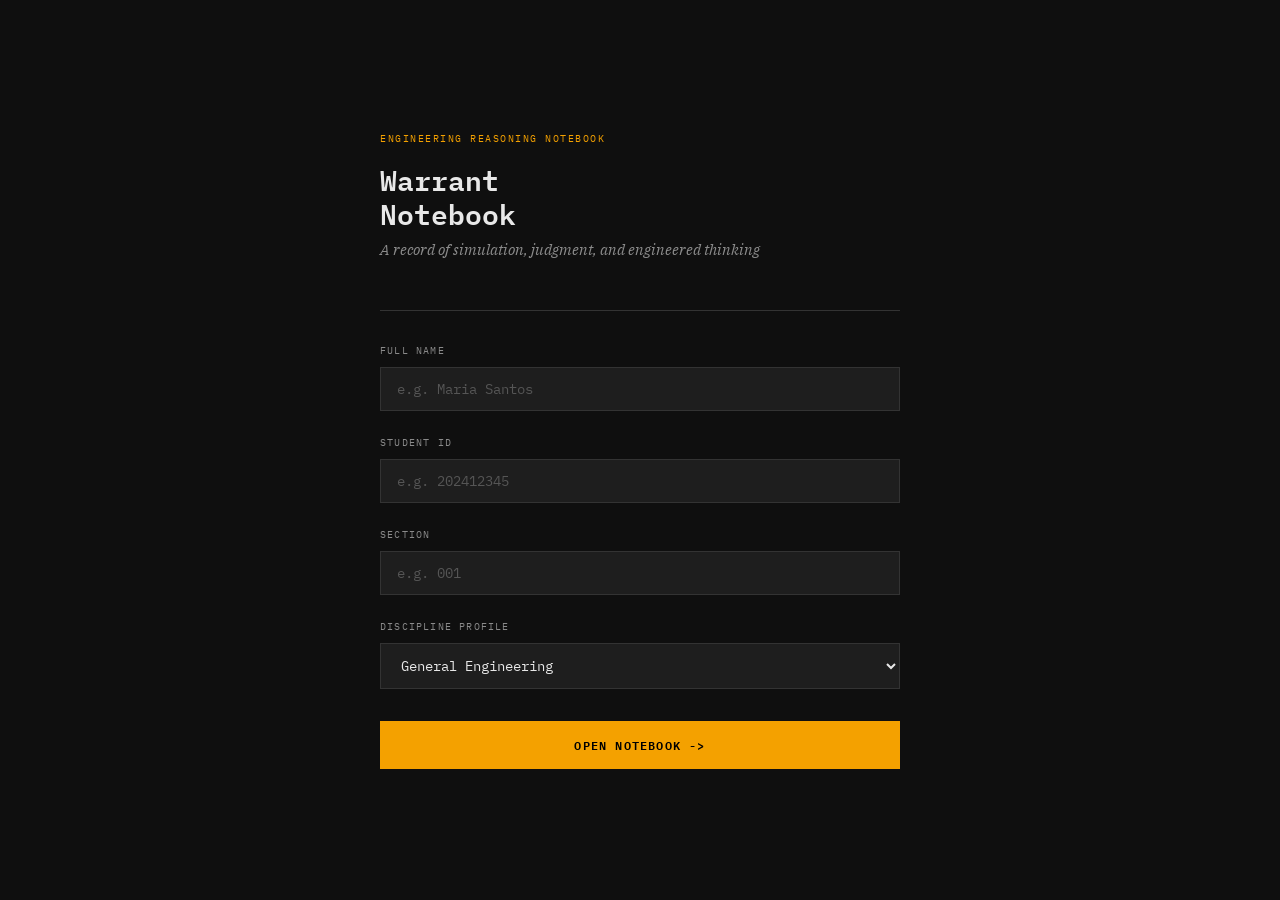
<file: docs/warrant-tool-live.html>
<!DOCTYPE html>
<html lang="en">
<head>
<meta charset="UTF-8">
<meta name="viewport" content="width=device-width, initial-scale=1.0">
<title>Warrant Notebook</title>
<link href="https://fonts.googleapis.com/css2?family=IBM+Plex+Mono:wght@300;400;500;600&family=IBM+Plex+Sans:wght@300;400;500;600&family=IBM+Plex+Serif:ital,wght@0,400;0,600;1,400&display=swap" rel="stylesheet">
<style>
  :root {
    --bg: #0f0f0f;
    --surface: #161616;
    --surface2: #1e1e1e;
    --surface3: #262626;
    --border: #333333;
    --border-light: #2a2a2a;
    --text: #e8e8e8;
    --text-dim: #8a8a8a;
    --text-dimmer: #555555;
    --accent: #f4a100;
    --accent-dim: #7a5000;
    --accent-subtle: #1a1200;
    --red: #da1e28;
    --green: #24a148;
    --blue: #0f62fe;
    --mindset-inactive: #2a2a2a;
    --mindset-active: #f4a100;
    --mono: 'IBM Plex Mono', monospace;
    --sans: 'IBM Plex Sans', sans-serif;
    --serif: 'IBM Plex Serif', serif;
  }

  * { box-sizing: border-box; margin: 0; padding: 0; }

  body {
    background: var(--bg);
    color: var(--text);
    font-family: var(--sans);
    font-size: 14px;
    line-height: 1.6;
    min-height: 100vh;
  }

  /* SETUP SCREEN */
  #setup-screen {
    min-height: 100vh;
    display: flex;
    align-items: center;
    justify-content: center;
    padding: 40px 20px;
  }

  .setup-container {
    width: 100%;
    max-width: 520px;
  }

  .setup-header {
    margin-bottom: 48px;
  }

  .setup-label {
    font-family: var(--mono);
    font-size: 10px;
    letter-spacing: 0.15em;
    color: var(--accent);
    text-transform: uppercase;
    margin-bottom: 16px;
  }

  .setup-title {
    font-family: var(--mono);
    font-size: 28px;
    font-weight: 600;
    color: var(--text);
    line-height: 1.2;
    margin-bottom: 8px;
  }

  .setup-subtitle {
    font-family: var(--serif);
    font-style: italic;
    color: var(--text-dim);
    font-size: 15px;
  }

  .setup-divider {
    height: 1px;
    background: var(--border);
    margin: 32px 0;
  }

  .field-group {
    margin-bottom: 24px;
  }

  .field-label {
    font-family: var(--mono);
    font-size: 10px;
    letter-spacing: 0.12em;
    text-transform: uppercase;
    color: var(--text-dim);
    margin-bottom: 8px;
    display: block;
  }

  .field-input {
    width: 100%;
    background: var(--surface2);
    border: 1px solid var(--border);
    color: var(--text);
    font-family: var(--mono);
    font-size: 14px;
    padding: 12px 16px;
    outline: none;
    transition: border-color 0.15s;
  }

  .field-input:focus {
    border-color: var(--accent);
  }

  .field-input::placeholder {
    color: var(--text-dimmer);
  }

  .btn-primary {
    width: 100%;
    background: var(--accent);
    color: #000;
    font-family: var(--mono);
    font-size: 12px;
    font-weight: 600;
    letter-spacing: 0.1em;
    text-transform: uppercase;
    padding: 14px 24px;
    border: none;
    cursor: pointer;
    transition: opacity 0.15s;
    margin-top: 8px;
  }

  .btn-primary:hover { opacity: 0.85; }

  /* MAIN APP */
  #app {
    display: none;
    min-height: 100vh;
  }

  /* TOP BAR */
  .topbar {
    height: 48px;
    background: var(--surface);
    border-bottom: 1px solid var(--border);
    display: flex;
    align-items: center;
    padding: 0 24px;
    position: sticky;
    top: 0;
    z-index: 100;
    gap: 24px;
  }

  .topbar-brand {
    font-family: var(--mono);
    font-size: 11px;
    font-weight: 600;
    letter-spacing: 0.12em;
    text-transform: uppercase;
    color: var(--accent);
    white-space: nowrap;
  }

  .topbar-divider {
    width: 1px;
    height: 20px;
    background: var(--border);
  }

  .topbar-student {
    font-family: var(--mono);
    font-size: 11px;
    color: var(--text-dim);
    flex: 1;
  }

  .topbar-actions {
    display: flex;
    gap: 12px;
    align-items: center;
  }

  .btn-export {
    background: transparent;
    border: 1px solid var(--border);
    color: var(--text-dim);
    font-family: var(--mono);
    font-size: 10px;
    letter-spacing: 0.1em;
    text-transform: uppercase;
    padding: 6px 14px;
    cursor: pointer;
    transition: all 0.15s;
  }

  .btn-export:hover {
    border-color: var(--accent);
    color: var(--accent);
  }

  /* LAYOUT */
  .app-body {
    display: grid;
    grid-template-columns: 220px 1fr;
    min-height: calc(100vh - 48px);
  }

  /* SIDEBAR */
  .sidebar {
    background: var(--surface);
    border-right: 1px solid var(--border);
    padding: 24px 0;
    position: sticky;
    top: 48px;
    height: calc(100vh - 48px);
    overflow-y: auto;
    display: flex;
    flex-direction: column;
  }

  .sidebar-section {
    padding: 0 20px;
    margin-bottom: 32px;
  }

  .sidebar-section-label {
    font-family: var(--mono);
    font-size: 9px;
    letter-spacing: 0.15em;
    text-transform: uppercase;
    color: var(--text-dimmer);
    margin-bottom: 12px;
  }

  /* WEEK NAV */
  .week-nav {
    display: flex;
    flex-direction: column;
    gap: 2px;
    padding: 0 12px;
    margin-bottom: 32px;
  }

  .week-nav-group-label {
    font-family: var(--mono);
    font-size: 10px;
    letter-spacing: 0.08em;
    text-transform: uppercase;
    color: var(--text-dim);
    padding: 6px 12px 8px;
  }

  .week-nav-children {
    margin-left: 10px;
    padding-left: 10px;
    border-left: 1px solid var(--border-light);
    display: flex;
    flex-direction: column;
    gap: 2px;
  }

  .week-nav-item {
    display: flex;
    align-items: center;
    gap: 10px;
    padding: 8px 12px;
    cursor: pointer;
    border-radius: 2px;
    transition: background 0.1s;
    border: 1px solid transparent;
  }

  .week-nav-item:hover {
    background: var(--surface2);
  }

  .week-nav-item.active {
    background: var(--accent-subtle);
    border-color: var(--accent-dim);
  }

  .week-num {
    font-family: var(--mono);
    font-size: 10px;
    font-weight: 600;
    color: var(--text-dimmer);
    width: 20px;
    flex-shrink: 0;
  }

  .week-nav-item.active .week-num {
    color: var(--accent);
  }

  .week-nav-content {
    flex: 1;
    min-width: 0;
  }

  .week-nav-title {
    font-family: var(--mono);
    font-size: 10px;
    color: var(--text-dim);
    white-space: nowrap;
    overflow: hidden;
    text-overflow: ellipsis;
  }

  .week-nav-item.active .week-nav-title {
    color: var(--text);
  }

  .week-nav-status {
    width: 6px;
    height: 6px;
    border-radius: 50%;
    background: var(--border);
    flex-shrink: 0;
  }

  .week-nav-status.complete {
    background: var(--green);
  }

  .week-nav-status.partial {
    background: var(--accent);
  }

  /* MINDSET PANEL */
  .mindset-grid {
    display: grid;
    grid-template-columns: 1fr 1fr;
    gap: 6px;
  }

  .mindset-chip {
    padding: 6px 8px;
    border: 1px solid var(--border);
    font-family: var(--mono);
    font-size: 9px;
    letter-spacing: 0.05em;
    text-transform: uppercase;
    color: var(--text-dimmer);
    transition: all 0.2s;
    text-align: center;
  }

  .mindset-chip.engaged {
    border-color: var(--accent-dim);
    background: var(--accent-subtle);
    color: var(--accent);
  }

  .sidebar-spacer { flex: 1; }

  .sidebar-footer {
    padding: 16px 20px;
    border-top: 1px solid var(--border-light);
  }

  .progress-label {
    font-family: var(--mono);
    font-size: 9px;
    letter-spacing: 0.1em;
    text-transform: uppercase;
    color: var(--text-dimmer);
    margin-bottom: 8px;
    display: flex;
    justify-content: space-between;
  }

  .progress-bar {
    height: 3px;
    background: var(--surface3);
    border-radius: 0;
    overflow: hidden;
  }

  .progress-fill {
    height: 100%;
    background: var(--accent);
    transition: width 0.4s ease;
  }

  /* MAIN CONTENT */
  .main-content {
    padding: 40px 48px;
    max-width: 860px;
  }

  /* WEEK HEADER */
  .week-header {
    margin-bottom: 40px;
    padding-bottom: 24px;
    border-bottom: 1px solid var(--border);
  }

  .week-eyebrow {
    display: flex;
    align-items: center;
    gap: 16px;
    margin-bottom: 12px;
  }

  .week-tag {
    font-family: var(--mono);
    font-size: 10px;
    letter-spacing: 0.15em;
    text-transform: uppercase;
    color: var(--accent);
  }

  .week-mindset-tags {
    display: flex;
    gap: 6px;
  }

  .week-mindset-tag {
    font-family: var(--mono);
    font-size: 9px;
    letter-spacing: 0.08em;
    text-transform: uppercase;
    color: var(--text-dimmer);
    border: 1px solid var(--border);
    padding: 2px 8px;
  }

  .week-title {
    font-family: var(--mono);
    font-size: 22px;
    font-weight: 600;
    color: var(--text);
    margin-bottom: 8px;
    line-height: 1.2;
  }

  .week-provocation {
    font-family: var(--serif);
    font-style: italic;
    color: var(--text-dim);
    font-size: 15px;
    border-left: 2px solid var(--accent);
    padding-left: 16px;
    margin-top: 16px;
  }

  /* ENTRY CARD */
  .entry-card {
    background: var(--surface);
    border: 1px solid var(--border);
    margin-bottom: 24px;
    overflow: hidden;
  }

  .entry-header {
    display: flex;
    align-items: center;
    justify-content: space-between;
    padding: 14px 20px;
    border-bottom: 1px solid var(--border-light);
    background: var(--surface2);
    cursor: pointer;
    user-select: none;
  }

  .entry-header-left {
    display: flex;
    align-items: center;
    gap: 12px;
  }

  .entry-number {
    font-family: var(--mono);
    font-size: 10px;
    font-weight: 600;
    letter-spacing: 0.1em;
    text-transform: uppercase;
    color: var(--accent);
  }

  .entry-title {
    font-family: var(--mono);
    font-size: 12px;
    color: var(--text);
  }

  .entry-timestamp {
    font-family: var(--mono);
    font-size: 10px;
    color: var(--text-dimmer);
  }

  .entry-status-dot {
    width: 8px;
    height: 8px;
    border-radius: 50%;
    background: var(--border);
  }

  .entry-status-dot.complete { background: var(--green); }
  .entry-status-dot.partial { background: var(--accent); }

  .entry-body {
    padding: 24px;
    display: flex;
    flex-direction: column;
    gap: 24px;
  }

  .entry-body.collapsed { display: none; }

  /* FIELD */
  .field-block {
    display: flex;
    flex-direction: column;
    gap: 8px;
  }

  .field-header {
    display: flex;
    align-items: baseline;
    gap: 12px;
  }

  .field-num {
    font-family: var(--mono);
    font-size: 10px;
    color: var(--accent);
    font-weight: 600;
    flex-shrink: 0;
  }

  .field-name {
    font-family: var(--mono);
    font-size: 11px;
    font-weight: 600;
    letter-spacing: 0.1em;
    text-transform: uppercase;
    color: var(--text);
  }

  .field-prompt {
    font-family: var(--serif);
    font-style: italic;
    font-size: 13px;
    color: var(--text-dim);
    line-height: 1.5;
    padding-left: 28px;
  }

  textarea.field-input {
    resize: vertical;
    min-height: 80px;
    line-height: 1.6;
    font-size: 13px;
    font-family: var(--sans);
  }

  textarea.field-input.tall { min-height: 120px; }

  .char-hint {
    font-family: var(--mono);
    font-size: 9px;
    color: var(--text-dimmer);
    text-align: right;
  }

  .char-hint.warning { color: var(--accent); }
  .char-hint.error { color: var(--red); }

  .guidance-card {
    border: 1px solid var(--border);
    background: var(--surface2);
    padding: 14px 16px;
    margin-bottom: 4px;
  }

  .guidance-title {
    font-family: var(--mono);
    font-size: 10px;
    letter-spacing: 0.12em;
    text-transform: uppercase;
    color: var(--accent);
    margin-bottom: 10px;
  }

  .guidance-item {
    margin-bottom: 8px;
    font-size: 12px;
    color: var(--text-dim);
    line-height: 1.5;
  }

  .guidance-item:last-child { margin-bottom: 0; }

  .guidance-item strong {
    color: var(--text);
    font-family: var(--mono);
    font-size: 10px;
    letter-spacing: 0.08em;
    text-transform: uppercase;
    margin-right: 6px;
  }

  /* ARTIFACT ZONE */
  .artifact-zone {
    border: 1px dashed var(--border);
    padding: 20px;
    background: var(--surface2);
    display: flex;
    flex-direction: column;
    gap: 12px;
  }

  .artifact-zone-label {
    font-family: var(--mono);
    font-size: 10px;
    letter-spacing: 0.1em;
    text-transform: uppercase;
    color: var(--text-dimmer);
    text-align: center;
  }

  .artifact-preview {
    display: none;
    flex-direction: column;
    gap: 8px;
  }

  .artifact-preview img {
    max-width: 100%;
    max-height: 300px;
    object-fit: contain;
    border: 1px solid var(--border);
  }

  .artifact-filename {
    font-family: var(--mono);
    font-size: 10px;
    color: var(--text-dim);
  }

  .btn-artifact {
    background: var(--surface3);
    border: 1px solid var(--border);
    color: var(--text-dim);
    font-family: var(--mono);
    font-size: 10px;
    letter-spacing: 0.1em;
    text-transform: uppercase;
    padding: 8px 16px;
    cursor: pointer;
    transition: all 0.15s;
    align-self: center;
  }

  .btn-artifact:hover {
    border-color: var(--accent);
    color: var(--accent);
  }

  /* MINDSET SELECT */
  .mindset-select-grid {
    display: grid;
    grid-template-columns: repeat(4, 1fr);
    gap: 6px;
  }

  .mindset-option {
    padding: 8px 6px;
    border: 1px solid var(--border);
    font-family: var(--mono);
    font-size: 9px;
    letter-spacing: 0.05em;
    text-transform: uppercase;
    color: var(--text-dimmer);
    cursor: pointer;
    text-align: center;
    transition: all 0.15s;
    user-select: none;
  }

  .mindset-option:hover {
    border-color: var(--text-dim);
    color: var(--text);
  }

  .mindset-option.selected {
    border-color: var(--accent);
    background: var(--accent-subtle);
    color: var(--accent);
  }

  /* FIELD DIVIDER */
  .field-divider {
    height: 1px;
    background: var(--border-light);
  }

  /* SAVE BUTTON */
  .entry-footer {
    padding: 16px 24px;
    border-top: 1px solid var(--border-light);
    display: flex;
    justify-content: space-between;
    align-items: center;
    background: var(--surface2);
  }

  .save-hint {
    font-family: var(--mono);
    font-size: 10px;
    color: var(--text-dimmer);
  }

  .btn-save {
    background: var(--accent);
    color: #000;
    font-family: var(--mono);
    font-size: 10px;
    font-weight: 600;
    letter-spacing: 0.1em;
    text-transform: uppercase;
    padding: 8px 20px;
    border: none;
    cursor: pointer;
    transition: opacity 0.15s;
  }

  .btn-save:hover { opacity: 0.85; }

  .save-status {
    font-family: var(--mono);
    font-size: 10px;
    color: var(--green);
    opacity: 0;
    transition: opacity 0.3s;
  }

  .save-status.visible { opacity: 1; }

  /* WEEK SUMMARY */
  .week-summary {
    background: var(--surface);
    border: 1px solid var(--border);
    padding: 20px 24px;
    margin-top: 8px;
  }

  .week-summary-header {
    font-family: var(--mono);
    font-size: 10px;
    letter-spacing: 0.12em;
    text-transform: uppercase;
    color: var(--text-dimmer);
    margin-bottom: 12px;
  }

  .week-summary-stats {
    display: flex;
    gap: 32px;
  }

  .stat {
    display: flex;
    flex-direction: column;
    gap: 4px;
  }

  .stat-value {
    font-family: var(--mono);
    font-size: 20px;
    font-weight: 600;
    color: var(--accent);
  }

  .stat-label {
    font-family: var(--mono);
    font-size: 9px;
    letter-spacing: 0.1em;
    text-transform: uppercase;
    color: var(--text-dimmer);
  }

  /* HIDDEN FILE INPUT */
  .hidden-file { display: none; }

  /* PRINT / PDF */
  @media print {
    .topbar, .sidebar, .btn-export, .btn-save, .entry-footer, .btn-artifact { display: none !important; }
    .app-body { grid-template-columns: 1fr !important; }
    .main-content { padding: 20px !important; max-width: 100% !important; }
    .entry-body.collapsed { display: flex !important; }
    body { background: white !important; color: black !important; }
    .entry-card, .week-summary { border-color: #ccc !important; background: white !important; }
    .field-input, textarea.field-input { border-color: #ccc !important; background: white !important; color: black !important; }
    .week-title, .entry-title, .field-name { color: black !important; }
    .field-prompt { color: #555 !important; }
    .week-tag, .entry-number, .field-num { color: #b37700 !important; }
    .week-provocation { border-left-color: #b37700 !important; color: #555 !important; }
    .mindset-option.selected { background: #fff8e0 !important; border-color: #b37700 !important; color: #b37700 !important; }
    .artifact-preview { display: flex !important; }
  }

  /* Scrollbar */
  ::-webkit-scrollbar { width: 4px; }
  ::-webkit-scrollbar-track { background: var(--bg); }
  ::-webkit-scrollbar-thumb { background: var(--border); }
  ::-webkit-scrollbar-thumb:hover { background: var(--text-dimmer); }

  /* PROMPT CARD */
  .prompt-card {
    background: var(--surface);
    border: 1px solid var(--border);
    border-left: 3px solid var(--accent-dim);
    border-radius: 4px;
    margin-bottom: 20px;
    overflow: hidden;
    transition: border-left-color 0.2s;
  }
  .prompt-card.open { border-left-color: var(--accent); }

  .prompt-card-header {
    display: flex;
    align-items: center;
    justify-content: space-between;
    padding: 14px 20px;
    cursor: pointer;
    user-select: none;
    gap: 12px;
  }
  .prompt-card-header:hover { background: var(--surface2); }

  .prompt-card-chevron {
    font-size: 14px;
    color: var(--text-dimmer);
    transform: rotate(-90deg);
    transition: transform 0.2s;
    flex-shrink: 0;
  }
  .prompt-card.open .prompt-card-chevron { transform: rotate(0deg); }

  .prompt-card-body {
    display: none;
    padding: 0 20px 20px;
    border-top: 1px solid var(--border-light);
  }
  .prompt-card.open .prompt-card-body {
    display: block;
    padding-top: 16px;
  }

  .prompt-questions {
    list-style: none;
    counter-reset: prompt-counter;
    display: flex;
    flex-direction: column;
    gap: 20px;
    padding: 0;
    margin: 0;
  }

  .prompt-question {
    counter-increment: prompt-counter;
    position: relative;
    padding-left: 28px;
  }
  .prompt-question::before {
    content: counter(prompt-counter);
    position: absolute;
    left: 0;
    top: 2px;
    font-family: var(--mono);
    font-size: 11px;
    color: var(--accent);
    font-weight: 600;
    letter-spacing: 0.05em;
  }

  .prompt-q-text {
    font-family: var(--serif);
    font-size: 13px;
    color: var(--text);
    line-height: 1.6;
    margin-bottom: 8px;
  }

  .prompt-answer {
    width: 100%;
    background: var(--surface3);
    border: 1px solid var(--border);
    border-radius: 3px;
    color: var(--text);
    font-family: var(--serif);
    font-size: 13px;
    line-height: 1.5;
    padding: 8px 10px;
    resize: vertical;
    min-height: 64px;
    transition: border-color 0.15s;
    display: block;
    pointer-events: auto;
    user-select: text;
    -webkit-user-select: text;
    cursor: text;
    position: relative;
    z-index: 1;
  }
  .prompt-answer:focus {
    outline: none;
    border-color: var(--accent-dim);
  }
  .prompt-answer::placeholder { color: var(--text-dimmer); }

  @media print {
    .prompt-card { border-left-color: #b37700 !important; background: #fffdf5 !important; }
    .prompt-card-header { background: #fffdf5 !important; }
    .prompt-card-body { display: block !important; padding-top: 12px !important; }
    .prompt-q-text { color: #333 !important; }
    .prompt-answer { background: white !important; border-color: #ccc !important; color: black !important; }
    .prompt-card-chevron { display: none; }
  }
</style>
</head>
<body>

<!-- SETUP SCREEN -->
<div id="setup-screen">
  <div class="setup-container">
    <div class="setup-header">
      <div class="setup-label">Engineering Reasoning Notebook</div>
      <div class="setup-title">Warrant<br>Notebook</div>
      <div class="setup-subtitle">A record of simulation, judgment, and engineered thinking</div>
    </div>
    <div class="setup-divider"></div>
    <div class="field-group">
      <label class="field-label">Full Name</label>
      <input class="field-input" id="setup-name" type="text" placeholder="e.g. Maria Santos" autocomplete="off">
    </div>
    <div class="field-group">
      <label class="field-label">Student ID</label>
      <input class="field-input" id="setup-id" type="text" placeholder="e.g. 202412345" autocomplete="off">
    </div>
    <div class="field-group">
      <label class="field-label">Section</label>
      <input class="field-input" id="setup-section" type="text" placeholder="e.g. 001" autocomplete="off">
    </div>
    <div class="field-group">
      <label class="field-label">Discipline Profile</label>
      <select class="field-input" id="setup-profile">
        <option value="general">General Engineering</option>
        <option value="civil">Civil Engineering</option>
        <option value="mechanical">Mechanical Engineering</option>
        <option value="chemical">Chemical Engineering</option>
        <option value="ece">Electrical and Computer Engineering</option>
        <option value="cs">Computer Science</option>
      </select>
    </div>
    <button class="btn-primary" onclick="initNotebook()">Open Notebook -></button>
  </div>
</div>

<!-- MAIN APP -->
<div id="app">
  <!-- TOP BAR -->
  <div class="topbar">
    <div class="topbar-brand">Warrant // Generic</div>
    <div class="topbar-divider"></div>
    <div class="topbar-student" id="build-id" style="flex:0;color:var(--text-dimmer);font-size:10px;">build</div>
    <div class="topbar-divider"></div>
    <div class="topbar-student" id="topbar-student"></div>
    <div class="topbar-actions">
      <button class="btn-export" onclick="exportPDF()">Export PDF</button>
      <button class="btn-export" onclick="resetNotebook()" style="border-color:#da1e2844;color:#da1e2888;">Reset</button>
    </div>
  </div>

  <div class="app-body">
    <!-- SIDEBAR -->
    <div class="sidebar">
      <div class="sidebar-section">
        <div class="sidebar-section-label">Weeks</div>
      </div>
      <nav class="week-nav" id="week-nav"></nav>

      <div class="sidebar-section">
        <div class="sidebar-section-label">Mindsets Engaged</div>
        <div class="mindset-grid" id="mindset-tracker"></div>
      </div>

      <div class="sidebar-spacer"></div>

      <div class="sidebar-footer">
        <div class="progress-label">
          <span>Overall Progress</span>
          <span id="progress-pct">0%</span>
        </div>
        <div class="progress-bar">
          <div class="progress-fill" id="progress-fill" style="width:0%"></div>
        </div>
      </div>
    </div>

    <!-- MAIN -->
    <div class="main-content" id="main-content"></div>
  </div>
</div>

<input type="file" class="hidden-file" id="file-input" accept="image/*">

<script>
const WEEKS = [
  {
    num: 1,
    hw: "M1",
    title: "Problem Framing and Assumptions",
    topic: "Decision question, boundaries, assumptions",
    due: "Self-paced",
    mindset: "Constraint",
    provocation: "What did you assume without checking, and what boundary condition controls whether your result can be trusted?"
  },
  {
    num: 2,
    hw: "M2",
    title: "Math, Models, and Physical Meaning",
    topic: "Governing equations, checks, interpretation",
    due: "Self-paced",
    mindset: "Approximation",
    provocation: "Where does your model simplify reality, and what physical consequence does that simplification create?"
  },
  {
    num: 3,
    hw: "M3",
    title: "Tradeoffs and Constraints",
    topic: "Competing objectives, performance limits",
    due: "Self-paced",
    mindset: "Tradeoff",
    provocation: "What did your design gain, and what did it cost in performance, risk, or complexity?"
  },
  {
    num: 4,
    hw: "M4",
    title: "Systems and Coupling",
    topic: "Upstream-downstream effects, propagation",
    due: "Self-paced",
    mindset: "Systems",
    provocation: "What change in one subsystem produced the largest consequence somewhere else?"
  },
  {
    num: 5,
    hw: "M5",
    title: "Failure Modes and Robustness",
    topic: "Fragility, uncertainty, operating envelope",
    due: "Self-paced",
    mindset: "Fragility",
    provocation: "Where is your model most likely to fail silently, and how would you detect it early?"
  },
  {
    num: 6,
    hw: "M6",
    title: "Decision Defense and Evidence",
    topic: "Recommendation, reversal conditions, evidence plan",
    due: "Self-paced",
    mindset: "Decision",
    provocation: "What decision are you defending, and what evidence would make you reverse it?"
  }
];

const PROFILE_LABELS = {
  general: "General Engineering",
  civil: "Civil Engineering",
  mechanical: "Mechanical Engineering",
  chemical: "Chemical Engineering",
  ece: "Electrical and Computer Engineering",
  cs: "Computer Science"
};

const PROFILE_EXAMPLES = {
  general: "Generic design or analysis notebook entry",
  civil: "Example context: retaining wall sizing with serviceability checks",
  mechanical: "Example context: pump retrofit and duty-cycle control strategy",
  chemical: "Example context: reactor-separator train with utility constraints",
  ece: "Example context: control loop and power budget co-design",
  cs: "Example context: model serving architecture under latency constraints"
};

const PROFILE_PROMPTS = {
  general: {
    1: {
      subtitle: "General Problem Framing",
      questions: [
        "State the engineering decision this model is intended to inform in one sentence.",
        "List the most consequential assumption and one measurable condition that would invalidate it.",
        "Identify one output you expect to change the most if that assumption is wrong."
      ]
    },
    2: {
      subtitle: "Model Interpretation",
      questions: [
        "Name one equation or model relation driving your result and the variable it is most sensitive to.",
        "Predict one numerical result before running, then compare with model output.",
        "Translate one computed quantity into a physical or operational meaning."
      ]
    },
    3: {
      subtitle: "Tradeoff Framing",
      questions: [
        "Name two objectives in conflict and which one your current setup prioritizes.",
        "What constraint is binding first (cost, safety, code, time, energy, reliability)?",
        "Define a switching condition that would make you choose the alternative design."
      ]
    },
    4: {
      subtitle: "System Coupling",
      questions: [
        "Choose one upstream variable and identify the downstream response most sensitive to it.",
        "What feedback or coupling is not represented in your current model boundary?",
        "Which subsystem should be re-validated first if the upstream assumption changes?"
      ]
    },
    5: {
      subtitle: "Robustness Check",
      questions: [
        "What failure mode is most plausible under off-design conditions?",
        "What signal would reveal that failure mode early in operation?",
        "What low-effort verification step would reduce your fragility risk the most?"
      ]
    },
    6: {
      subtitle: "Decision Defense",
      questions: [
        "Write your recommendation in one sentence with scope and confidence.",
        "State one reversal condition with a measurable threshold.",
        "List the minimum evidence package required before final implementation."
      ]
    }
  },
  civil: {
    1: {
      subtitle: "Site, Loads, and Code Assumptions",
      questions: [
        "State the civil decision (alignment, section, material, or staging) this model supports.",
        "Which code assumption (loads, soil class, drainage, safety factor) is most consequential?",
        "What field condition would invalidate that assumption first?"
      ]
    },
    2: {
      subtitle: "Structural/Geotechnical Interpretation",
      questions: [
        "Name one governing relation (stress, deflection, bearing, settlement) and key sensitivity.",
        "Predict whether strength or serviceability controls before checking results.",
        "Translate one model output into a physical risk (cracking, settlement, slope movement, drainage failure)."
      ]
    },
    3: {
      subtitle: "Cost-Safety-Constructability Tradeoff",
      questions: [
        "What tradeoff are you making between safety margin, cost, and constructability?",
        "Which constraint is binding now: right-of-way, code, staging, budget, or schedule?",
        "What threshold would shift you to an alternate section or method?"
      ]
    },
    4: {
      subtitle: "Infrastructure Coupling",
      questions: [
        "How does changing one element (grade, section, material, drainage) affect adjacent systems?",
        "What lifecycle effect (maintenance, resilience, flood behavior) is omitted from this model?",
        "What downstream stakeholder impact should be checked before finalizing?"
      ]
    },
    5: {
      subtitle: "Failure Modes",
      questions: [
        "What off-design event is most critical (extreme storm, scour, overload, liquefaction, creep)?",
        "What monitoring indicator would provide earliest warning?",
        "What conservative check would you add before stamp-level confidence?"
      ]
    },
    6: {
      subtitle: "Permit and Decision Defense",
      questions: [
        "State the recommendation and confidence range for this design choice.",
        "Define a measurable reversal condition tied to code or field verification.",
        "List the minimum evidence needed for review board or permitting approval."
      ]
    }
  },
  mechanical: {
    1: {
      subtitle: "System Definition and Assumptions",
      questions: [
        "State the mechanical decision (component sizing, control strategy, duty point) in one sentence.",
        "Which assumption about load profile, efficiency map, or boundary condition is most consequential?",
        "What measured operating condition would break that assumption?"
      ]
    },
    2: {
      subtitle: "Thermo/Fluids Interpretation",
      questions: [
        "Name one governing relation (energy balance, affinity, pressure drop, stress) driving your result.",
        "Predict one key output before running and compare magnitude after run.",
        "Explain one model output as a physical mechanism (heat transfer limit, flow regime, fatigue driver)."
      ]
    },
    3: {
      subtitle: "Performance Tradeoff",
      questions: [
        "What tradeoff are you making between efficiency, reliability, and controllability?",
        "Which design limit binds first: temperature, stress, vibration, duty, or maintenance interval?",
        "What quantitative threshold would make you choose the alternative design?"
      ]
    },
    4: {
      subtitle: "Subsystem Coupling",
      questions: [
        "How does changing one subsystem parameter propagate to others (thermal, structural, controls)?",
        "What coupling is missing (control loop dynamics, transient behavior, degradation)?",
        "Which subsystem should be validated first after any design change?"
      ]
    },
    5: {
      subtitle: "Reliability and Failure",
      questions: [
        "What failure mode dominates risk (fatigue, cavitation, overheating, wear, instability)?",
        "Which operating signal would indicate that failure mode earliest?",
        "What quick test would most reduce uncertainty before procurement?"
      ]
    },
    6: {
      subtitle: "Recommendation and Evidence",
      questions: [
        "Write your recommendation with expected performance delta and confidence.",
        "Name a measurable reversal condition for your recommendation.",
        "List the minimum test data required before implementation."
      ]
    }
  },
  chemical: {
    1: {
      subtitle: "Process Framing",
      questions: [
        "State the process decision (configuration, condition, or method choice) this model informs.",
        "Which thermodynamic, kinetic, or separation assumption is most consequential?",
        "What composition/operating condition would make that assumption fail?"
      ]
    },
    2: {
      subtitle: "Thermo/Kinetics Interpretation",
      questions: [
        "Name one governing relation (equilibrium, rate law, energy balance) and key sensitivity.",
        "Predict one stream or unit output before running and compare after run.",
        "Translate one output into a physical process meaning (selectivity, duty, conversion, phase behavior)."
      ]
    },
    3: {
      subtitle: "Yield-Energy-Capital Tradeoff",
      questions: [
        "What tradeoff are you making between yield, purity, energy, and equipment complexity?",
        "Which process constraint binds first (safety, utility, equilibrium, throughput, emissions)?",
        "What switching condition would justify an alternative process choice?"
      ]
    },
    4: {
      subtitle: "Flowsheet Coupling",
      questions: [
        "What upstream change most strongly affects downstream separation or utility demand?",
        "What recycle, purge, or control interaction is not represented in your current boundary?",
        "Which downstream unit should be rechecked first after upstream changes?"
      ]
    },
    5: {
      subtitle: "Fragility and Off-Design",
      questions: [
        "What off-design condition is most likely to break model validity (fouling, feed swing, side reaction)?",
        "What process measurement would detect this deviation earliest?",
        "What additional verification run would reduce this fragility risk?"
      ]
    },
    6: {
      subtitle: "Decision Defense",
      questions: [
        "State your recommendation and expected process impact in one sentence.",
        "Define one measurable reversal condition for this recommendation.",
        "List the minimum evidence package needed before design freeze."
      ]
    }
  },
  ece: {
    1: {
      subtitle: "Architecture and Assumptions",
      questions: [
        "State the ECE decision (topology, control law, interface, or implementation target) in one sentence.",
        "Which assumption about load, timing, noise, or operating environment is most consequential?",
        "What measurable condition would invalidate that assumption?"
      ]
    },
    2: {
      subtitle: "Circuit/Signal Interpretation",
      questions: [
        "Name one governing relation (transfer function, KCL/KVL, timing, power budget) driving your result.",
        "Predict one key output (gain, delay, SNR, power, thermal rise) before simulation.",
        "Map one simulated metric to a physical behavior in hardware."
      ]
    },
    3: {
      subtitle: "Performance Tradeoff",
      questions: [
        "What tradeoff is central: power vs performance, latency vs robustness, cost vs precision?",
        "Which constraint is binding: bandwidth, thermal, area, EMC, battery, or real-time deadline?",
        "What threshold would make you switch to another design option?"
      ]
    },
    4: {
      subtitle: "System Integration",
      questions: [
        "How does a change in one block propagate through sensing, compute, control, and actuation?",
        "What interface or coupling (clocking, quantization, communication delay) is omitted now?",
        "Which subsystem needs first re-validation after any change?"
      ]
    },
    5: {
      subtitle: "Failure and Robustness",
      questions: [
        "What failure mode is most likely under off-nominal operation (noise burst, drift, overload, race)?",
        "What telemetry signal would reveal it first?",
        "What bench test would most reduce deployment risk?"
      ]
    },
    6: {
      subtitle: "Engineering Decision Defense",
      questions: [
        "State the recommendation and expected system-level benefit.",
        "Define a measurable reversal condition.",
        "List the minimum verification evidence required before release."
      ]
    }
  },
  cs: {
    1: {
      subtitle: "Problem and Assumptions",
      questions: [
        "State the CS decision (algorithm, architecture, model choice, or system policy) in one sentence.",
        "Which assumption about data, workload, user behavior, or environment is most consequential?",
        "What measurable condition would invalidate that assumption?"
      ]
    },
    2: {
      subtitle: "Model and Metric Interpretation",
      questions: [
        "Name one governing relation (complexity, objective, throughput/latency model, error metric).",
        "Predict one key metric before running experiments or benchmarks.",
        "Explain what one observed metric means for real system behavior or user impact."
      ]
    },
    3: {
      subtitle: "Tradeoff Analysis",
      questions: [
        "What tradeoff dominates: accuracy vs latency, memory vs speed, fairness vs utility, security vs usability?",
        "Which constraint binds first: compute budget, memory, SLA, policy, maintainability, or risk?",
        "What threshold would make you select an alternative approach?"
      ]
    },
    4: {
      subtitle: "System Effects",
      questions: [
        "How does changing one module affect other services, pipelines, or users?",
        "What dependency or feedback loop is missing from your current evaluation?",
        "Which integration point should be re-validated first after changes?"
      ]
    },
    5: {
      subtitle: "Failure Modes",
      questions: [
        "What failure mode is most plausible (distribution shift, adversarial input, outage, drift, regression)?",
        "What monitoring signal would detect this earliest in production?",
        "What pre-release test would most reduce that risk?"
      ]
    },
    6: {
      subtitle: "Decision and Evidence",
      questions: [
        "State your recommendation and expected impact in one sentence.",
        "Define one measurable reversal condition.",
        "List the minimum evidence package needed before deployment approval."
      ]
    }
  }
};

const MINDSETS = ["Constraint","Approximation","Tradeoff","Decision","Systems","Fragility"];
const BUILD_ID = "2026-03-06h";

const FIELD_PROMPTS = {
  "Constraint":    "What boundaries shaped the decisions you could make, and which of those boundaries did you choose versus inherit?",
  "Approximation": "What did your model assume away this week, and what is the largest physical consequence of that simplification?",
  "Tradeoff":      "What did you sacrifice to gain something else? Name both sides explicitly.",
  "Decision":      "What judgment call did you make that another engineer might have made differently, and what would have changed?",
  "Systems":       "What happened downstream when you changed something upstream? Where did the constraint propagate?",
  "Fragility":     "Where is your model most likely to mislead you, and what would it take for the failure to become visible?"
};

let state = {
  student: { name: '', id: '', section: '', profile: 'general' },
  currentWeek: 1,
  entries: {},
  artifacts: {}
};

function getStorageKey() {
  return `warrant_notebook_generic_${state.student.profile || 'general'}_${state.student.id || 'default'}`;
}

function save() {
  try {
    localStorage.setItem(getStorageKey(), JSON.stringify(state));
  } catch(e) {}
}

function load() {
  try {
    const raw = localStorage.getItem(getStorageKey());
    if (raw) {
      const loaded = JSON.parse(raw);
      state = { ...state, ...loaded };
    }
  } catch(e) {}
}

function getProfileKey() {
  return state.student.profile || 'general';
}

function getProfileLabel(key) {
  return PROFILE_LABELS[key] || PROFILE_LABELS.general;
}

function getProfileExample(key) {
  return PROFILE_EXAMPLES[key] || PROFILE_EXAMPLES.general;
}

function getWeekConfig(weekNum) {
  const base = WEEKS.find(w => w.num === weekNum);
  const profileKey = getProfileKey();
  const profilePack = PROFILE_PROMPTS[profileKey] || PROFILE_PROMPTS.general;
  const promptCard = profilePack[weekNum] || PROFILE_PROMPTS.general[weekNum];
  return { ...base, promptCard };
}

function initNotebook() {
  const name = document.getElementById('setup-name').value.trim();
  const id = document.getElementById('setup-id').value.trim();
  const section = document.getElementById('setup-section').value.trim();
  const profile = document.getElementById('setup-profile').value || 'general';
  if (!name || !id) {
    alert('Please enter your name and student ID.');
    return;
  }
  state.student = { name, id, section, profile };
  load();
  state.student = { name, id, section, profile };
  save();
  document.getElementById('setup-screen').style.display = 'none';
  document.getElementById('app').style.display = 'block';
  document.getElementById('topbar-student').textContent = `${name} - ID ${id} - Section ${section} - ${getProfileLabel(profile)}`;
  const buildEl = document.getElementById('build-id');
  if (buildEl) buildEl.textContent = BUILD_ID;
  buildSidebar();
  renderWeek(state.currentWeek);
  updateProgress();
}

function buildSidebar() {
  const nav = document.getElementById('week-nav');
  nav.innerHTML = `
    <div class="week-nav-group-label">${getProfileLabel(getProfileKey())}</div>
    <div class="week-nav-children" id="week-nav-children"></div>
  `;
  const children = document.getElementById('week-nav-children');
  WEEKS.forEach(w => {
    const entries = state.entries[w.num] || {};
    const entry = entries[1] || {};
    const status = getEntryStatus(entry);
    const item = document.createElement('div');
    item.className = `week-nav-item${state.currentWeek === w.num ? ' active' : ''}`;
    item.onclick = () => renderWeek(w.num);
    item.innerHTML = `
      <div style="display:flex;align-items:center;gap:8px">
        <span style="font-family:var(--mono);font-size:10px;color:var(--accent);letter-spacing:0.1em">${w.hw}</span>
        <span style="font-size:12px;color:var(--text)">${w.title}</span>
      </div>
      <div style="display:flex;align-items:center;gap:8px;margin-top:2px">
        <span style="font-family:var(--mono);font-size:10px;color:var(--text-dimmer)">${w.due}</span>
        ${status === 'complete' ? '<span style="color:var(--green);font-size:10px">complete</span>' : status === 'partial' ? '<span style="color:var(--accent);font-size:10px">in progress</span>' : ''}
      </div>
    `;
    children.appendChild(item);
  });

  // Mindset tracker
  const tracker = document.getElementById('mindset-tracker');
  tracker.innerHTML = '';
  const engaged = getEngagedMindsets();
  MINDSETS.forEach(m => {
    const chip = document.createElement('div');
    chip.className = 'mindset-chip' + (engaged.has(m) ? ' engaged' : '');
    chip.textContent = m;
    tracker.appendChild(chip);
  });
}

function getWeekStatus(weekNum) {
  const entries = state.entries[weekNum] || {};
  let filled = 0, total = 0;
  for (let e = 1; e <= 1; e++) {
    const entry = entries[e] || {};
    ['belief', 'assumption', 'mathlink', 'skeptic'].forEach(f => {
      total++;
      if (entry[f] && entry[f].trim()) filled++;
    });
  }
  if (filled === 0) return '';
  if (filled === total) return 'complete';
  return 'partial';
}

function getEngagedMindsets() {
  const engaged = new Set();
  Object.values(state.entries).forEach(weekEntries => {
    Object.values(weekEntries).forEach(entry => {
      if (entry.mindset) engaged.add(entry.mindset);
    });
  });
  return engaged;
}

function updateProgress() {
  let complete = 0;
  WEEKS.forEach(w => {
    const entry = (state.entries[w.num] || {})[1] || {};
    if (getEntryStatus(entry) === 'complete') complete++;
  });
  const pct = Math.round((complete / WEEKS.length) * 100);
  document.getElementById('progress-pct').textContent = pct + '%';
  document.getElementById('progress-fill').style.width = pct + '%';
}

function renderWeek(weekNum) {
  state.currentWeek = weekNum;
  save();

  document.querySelectorAll('.week-nav-item').forEach((item, i) => {
    item.classList.toggle('active', WEEKS[i].num === weekNum);
  });

  const week = getWeekConfig(weekNum);
  const mc = document.getElementById('main-content');

  mc.innerHTML = `
    <div class="week-header">
      <div class="week-eyebrow">
        <span class="week-tag">${week.hw}</span>
        <span style="font-family:var(--mono);font-size:10px;color:var(--text-dimmer);letter-spacing:0.08em">${week.due}</span>
        <span class="week-mindset-tags"><span class="week-mindset-tag">${week.mindset}</span></span>
      </div>
      <div class="week-title">${week.title}</div>
      <div style="font-family:var(--mono);font-size:10px;color:var(--text-dimmer);margin-top:4px;letter-spacing:0.08em">${week.topic}</div>
      <div style="font-family:var(--serif);font-size:12px;color:var(--text-dim);margin-top:6px;font-style:italic">${getProfileExample(getProfileKey())}</div>
      <div class="week-provocation">${week.provocation}</div>
    </div>
    <div id="entries-container"></div>
    <div class="week-summary" id="week-summary"></div>
  `;

  const container = document.getElementById('entries-container');
  container.appendChild(buildPromptCard(week));
  container.appendChild(buildEntry(weekNum, 1));
  ensurePromptInputsEditable(weekNum);
  renderWeekSummary(weekNum);
}

function buildPromptCard(week) {
  const card = document.createElement('div');
  card.className = 'prompt-card';

  const isOpen = !state.entries[week.num] || !state.entries[week.num][1] || !hasAnyData(state.entries[week.num][1]);

  card.innerHTML = `
    <div class="prompt-card-header" onclick="this.parentElement.classList.toggle('open')">
      <div style="display:flex;align-items:center;gap:10px">
        <span style="font-family:var(--mono);font-size:10px;letter-spacing:0.12em;color:var(--accent);text-transform:uppercase">Pre-Run Prompt Card</span>
        <span style="font-family:var(--serif);font-size:12px;color:var(--text-dimmer);font-style:italic">${week.promptCard.subtitle}</span>
      </div>
      <span class="prompt-card-chevron">&#x25BE;</span>
    </div>
    <div class="prompt-card-body">
      <p style="font-family:var(--serif);font-size:13px;color:var(--text-dimmer);margin-bottom:16px;font-style:italic">Write one sentence for each question before running your model.</p>
      <ol class="prompt-questions">
        ${week.promptCard.questions.map((q, i) => `
          <li class="prompt-question">
            <div class="prompt-q-text">${q}</div>
            <textarea class="prompt-answer"
              id="pq-${week.num}-${i}"
              placeholder="Your answer..."
              rows="2"
              onclick="event.stopPropagation()"
              onfocus="event.stopPropagation()"
              oninput="savePromptAnswer(${week.num},${i})">${escHtml(getPromptAnswer(week.num, i))}</textarea>
          </li>
        `).join('')}
      </ol>
    </div>
  `;

  if (isOpen) card.classList.add('open');
  return card;
}

function getPromptAnswer(weekNum, qIndex) {
  return ((state.entries[weekNum] || {}).promptAnswers || {})[qIndex] || '';
}

function savePromptAnswer(weekNum, qIndex) {
  if (!state.entries[weekNum]) state.entries[weekNum] = {};
  if (!state.entries[weekNum].promptAnswers) state.entries[weekNum].promptAnswers = {};
  const el = document.getElementById(`pq-${weekNum}-${qIndex}`);
  if (el) state.entries[weekNum].promptAnswers[qIndex] = el.value;
  save();
}

function ensurePromptInputsEditable(weekNum) {
  const selectors = [
    `#pq-${weekNum}-0`,
    `#pq-${weekNum}-1`,
    `#pq-${weekNum}-2`,
    `#pq-${weekNum}-3`
  ];
  selectors.forEach(sel => {
    const el = document.querySelector(sel);
    if (!el) return;
    el.readOnly = false;
    el.disabled = false;
    el.style.pointerEvents = 'auto';
    el.style.userSelect = 'text';
  });
}

function buildEntry(weekNum, entryNum) {
  const week = getWeekConfig(weekNum);
  const entryData = (state.entries[weekNum] || {})[entryNum] || {};
  const timestamp = entryData.timestamp || '';
  const isCollapsed = false;

  const card = document.createElement('div');
  card.className = 'entry-card';
  card.id = `entry-${weekNum}-${entryNum}`;

  const statusClass = getEntryStatus(entryData);

  card.innerHTML = `
    <div class="entry-header" onclick="toggleEntry(${weekNum},${entryNum})">
      <div class="entry-header-left">
        <span class="entry-number">Warrant Entry</span>
        <span class="entry-title">${week.title}</span>
      </div>
      <div style="display:flex;align-items:center;gap:12px">
        <span class="entry-timestamp" id="ts-${weekNum}-${entryNum}">${timestamp ? 'Saved ' + timestamp : 'Not yet saved'}</span>
        <div class="entry-status-dot ${statusClass}" id="dot-${weekNum}-${entryNum}"></div>
      </div>
    </div>
    <div class="entry-body ${isCollapsed ? 'collapsed' : ''}" id="body-${weekNum}-${entryNum}">
      <div class="guidance-card">
        <div class="guidance-title">Field guidance</div>
        <div class="guidance-item"><strong>Belief update:</strong> State what you believed before this session that you now revise. Name the evidence or calculation that changed your view.</div>
        <div class="guidance-item"><strong>Assumption + failure condition:</strong> Name one assumption and the condition under which it fails. If it fails, note what part of your recommendation changes.</div>
        <div class="guidance-item"><strong>Math to physical link:</strong> Show one equation-to-physical-system connection. Do not just show math; explain what physical behavior it represents.</div>
        <div class="guidance-item"><strong>Skeptical challenge:</strong> Name the first point a skeptical engineer would challenge. State what additional evidence would resolve that challenge.</div>
      </div>

      <div class="field-block">
        <div class="field-header">
          <span class="field-num">01</span>
          <span class="field-name">Belief Update</span>
        </div>
        <div class="field-prompt">Name something you believed before this session that you no longer believe. State what specific observation in the simulation changed it.</div>
        <textarea class="field-input tall"
          id="belief-${weekNum}-${entryNum}"
          placeholder="Before this session I assumed... After running the simulation I now believe... because..."
          oninput="autosave(${weekNum},${entryNum})">${escHtml(entryData.belief || '')}</textarea>
      </div>

      <div class="field-divider"></div>

      <div class="field-block">
        <div class="field-header">
          <span class="field-num">02</span>
          <span class="field-name">Assumption and Failure Condition</span>
        </div>
        <div class="field-prompt">Name the most consequential assumption your simulation makes. Then name the specific condition under which that assumption breaks for this system.</div>
        <textarea class="field-input tall"
          id="assumption-${weekNum}-${entryNum}"
          placeholder="I assumed... This assumption holds when... It fails when... because..."
          oninput="autosave(${weekNum},${entryNum})">${escHtml(entryData.assumption || '')}</textarea>
      </div>

      <div class="field-divider"></div>

      <div class="field-block">
        <div class="field-header">
          <span class="field-num">03</span>
          <span class="field-name">Math to Physical Link</span>
        </div>
        <div class="field-prompt">Name an equation or relationship Aspen used. Report a specific number it produced from your stream table. Connect that number to something physically observable.</div>
        <textarea class="field-input tall"
          id="mathlink-${weekNum}-${entryNum}"
          placeholder="The equation... predicted... [value with units]. In physical terms this means..."
          oninput="autosave(${weekNum},${entryNum})">${escHtml(entryData.mathlink || '')}</textarea>
        <div class="char-hint" id="mathlink-hint-${weekNum}-${entryNum}">Must include at least one number from your stream table or block report</div>
      </div>

      <div class="field-divider"></div>

      <div class="field-block">
        <div class="field-header">
          <span class="field-num">04</span>
          <span class="field-name">Skeptical Challenge</span>
        </div>
        <div class="field-prompt">A skeptical engineer reviews your simulation. What specific gap or omission would they identify that the model cannot address? This should go somewhere outside the simulation boundary.</div>
        <textarea class="field-input tall"
          id="skeptic-${weekNum}-${entryNum}"
          placeholder="A skeptical engineer would challenge... specifically because... They would be right to require... before accepting this conclusion."
          oninput="autosave(${weekNum},${entryNum})">${escHtml(entryData.skeptic || '')}</textarea>
      </div>

      <div class="field-divider"></div>

      <div class="field-block">
        <div class="field-header">
          <span class="field-num">05</span>
          <span class="field-name">Primary Mindset</span>
        </div>
        <div class="field-prompt" id="mindset-prompt-${weekNum}-${entryNum}">Which single mindset did this entry most activate? Choose one. The constraint forces prioritization.</div>
        <div class="mindset-select-grid" id="mindset-grid-${weekNum}-${entryNum}">
          ${MINDSETS.map(m => `
            <div class="mindset-option ${entryData.mindset === m ? 'selected' : ''}"
              onclick="selectMindset(${weekNum},${entryNum},'${m}')">${m}</div>
          `).join('')}
        </div>
      </div>

    </div>
    <div class="entry-footer">
      <span class="save-hint">Auto-saves as you type</span>
      <div style="display:flex;align-items:center;gap:16px">
        <span class="save-status" id="save-status-${weekNum}-${entryNum}">Saved</span>
        <button class="btn-save" onclick="manualSave(${weekNum},${entryNum})">Save Entry</button>
      </div>
    </div>
  `;

  return card;
}

function hasAnyData(entry) {
  return !!(entry.belief || entry.assumption || entry.mathlink || entry.skeptic || entry.mindset);
}

function getEntryStatus(entry) {
  const fields = ['belief', 'assumption', 'mathlink', 'skeptic'];
  const filled = fields.filter(f => entry[f] && entry[f].trim()).length;
  if (filled === 0) return '';
  if (filled === fields.length && entry.mindset) return 'complete';
  return 'partial';
}

function toggleEntry(weekNum, entryNum) {
  const body = document.getElementById(`body-${weekNum}-${entryNum}`);
  body.classList.toggle('collapsed');
  if (!state.entries[weekNum]) state.entries[weekNum] = {};
  if (!state.entries[weekNum][entryNum]) state.entries[weekNum][entryNum] = {};
  state.entries[weekNum][entryNum].collapsed = body.classList.contains('collapsed');
  save();
}

function autosave(weekNum, entryNum) {
  if (!state.entries[weekNum]) state.entries[weekNum] = {};
  if (!state.entries[weekNum][entryNum]) state.entries[weekNum][entryNum] = {};
  const entry = state.entries[weekNum][entryNum];
  ['belief', 'assumption', 'mathlink', 'skeptic'].forEach(field => {
    const el = document.getElementById(`${field}-${weekNum}-${entryNum}`);
    if (el) entry[field] = el.value;
  });
  updateEntryUI(weekNum, entryNum);
  save();
  buildSidebar();
  updateProgress();
}

function manualSave(weekNum, entryNum) {
  autosave(weekNum, entryNum);
  const now = new Date();
  const ts = now.toLocaleString('en-US', { month: 'short', day: 'numeric', hour: '2-digit', minute: '2-digit' });
  if (!state.entries[weekNum]) state.entries[weekNum] = {};
  if (!state.entries[weekNum][entryNum]) state.entries[weekNum][entryNum] = {};
  state.entries[weekNum][entryNum].timestamp = ts;
  state.entries[weekNum][entryNum].collapsed = false;
  save();
  const tsEl = document.getElementById(`ts-${weekNum}-${entryNum}`);
  if (tsEl) tsEl.textContent = 'Saved ' + ts;
  const statusEl = document.getElementById(`save-status-${weekNum}-${entryNum}`);
  if (statusEl) {
    statusEl.classList.add('visible');
    setTimeout(() => statusEl.classList.remove('visible'), 2000);
  }
  renderWeekSummary(weekNum);
}

function updateEntryUI(weekNum, entryNum) {
  const entry = (state.entries[weekNum] || {})[entryNum] || {};
  const dot = document.getElementById(`dot-${weekNum}-${entryNum}`);
  if (dot) {
    dot.className = 'entry-status-dot ' + getEntryStatus(entry);
  }
}

function selectMindset(weekNum, entryNum, mindset) {
  if (!state.entries[weekNum]) state.entries[weekNum] = {};
  if (!state.entries[weekNum][entryNum]) state.entries[weekNum][entryNum] = {};
  state.entries[weekNum][entryNum].mindset = mindset;

  // Update UI
  const grid = document.getElementById(`mindset-grid-${weekNum}-${entryNum}`);
  if (grid) {
    grid.querySelectorAll('.mindset-option').forEach(opt => {
      opt.classList.toggle('selected', opt.textContent === mindset);
    });
  }

  // Update prompt
  const prompt = document.getElementById(`mindset-prompt-${weekNum}-${entryNum}`);
  if (prompt && FIELD_PROMPTS[mindset]) {
    prompt.textContent = FIELD_PROMPTS[mindset];
  }

  save();
  buildSidebar();
  updateProgress();
  renderWeekSummary(weekNum);
}

function triggerUpload(weekNum, entryNum) {
  const fileInput = document.getElementById('file-input');
  fileInput.onchange = (e) => handleFileUpload(e, weekNum, entryNum);
  fileInput.click();
}

function handleFileUpload(e, weekNum, entryNum) {
  const file = e.target.files[0];
  if (!file) return;
  const reader = new FileReader();
  reader.onload = (ev) => {
    const dataUrl = ev.target.result;
    if (!state.artifacts) state.artifacts = {};
    state.artifacts[`${weekNum}-${entryNum}`] = { dataUrl, name: file.name };
    save();
    showArtifact(weekNum, entryNum, dataUrl, file.name);
  };
  reader.readAsDataURL(file);
}

function restoreArtifact(weekNum, entryNum) {
  const artifact = state.artifacts && state.artifacts[`${weekNum}-${entryNum}`];
  if (artifact) showArtifact(weekNum, entryNum, artifact.dataUrl, artifact.name);
}

function showArtifact(weekNum, entryNum, dataUrl, name) {
  const preview = document.getElementById(`artifact-preview-${weekNum}-${entryNum}`);
  const placeholder = document.getElementById(`artifact-placeholder-${weekNum}-${entryNum}`);
  const img = document.getElementById(`artifact-img-${weekNum}-${entryNum}`);
  const nameEl = document.getElementById(`artifact-name-${weekNum}-${entryNum}`);
  if (preview) preview.style.display = 'flex';
  if (placeholder) placeholder.style.display = 'none';
  if (img) img.src = dataUrl;
  if (nameEl) nameEl.textContent = name;
}

function renderWeekSummary(weekNum) {
  const summary = document.getElementById('week-summary');
  if (!summary) return;
  const entries = state.entries[weekNum] || {};
  const entry = entries[1] || {};
  const saved = !!entry.timestamp;
  const mindset = entry.mindset || '';
  const week = getWeekConfig(weekNum);
  const fieldsComplete = ['belief','assumption','mathlink','skeptic'].filter(f => entry[f] && entry[f].trim()).length;
  summary.innerHTML = `
    <div class="week-summary-header">${week.hw} Summary</div>
    <div class="week-summary-stats">
      <div class="stat">
        <div class="stat-value">${fieldsComplete}/4</div>
        <div class="stat-label">Fields Complete</div>
      </div>
      <div class="stat">
        <div class="stat-value">${mindset || 'None'}</div>
        <div class="stat-label">Mindset Tagged</div>
      </div>
      <div class="stat">
        <div class="stat-value" style="color:${saved ? 'var(--green)' : 'var(--text-dimmer)'}">${saved ? 'Saved' : 'Unsaved'}</div>
        <div class="stat-label">Entry Status</div>
      </div>
    </div>
  `;
}

function exportPDF() {
  document.querySelectorAll('.entry-body').forEach(b => b.classList.remove('collapsed'));
  document.querySelectorAll('.prompt-card').forEach(c => c.classList.add('open'));
  setTimeout(() => window.print(), 100);
}

function resetNotebook() {
  if (!confirm('This will clear all your Warrant Notebook data. Are you sure?')) return;
  try { localStorage.removeItem(getStorageKey()); } catch(e) {}
  location.reload();
}

function escHtml(str) {
  return (str || '').replace(/&/g,'&amp;').replace(/</g,'&lt;').replace(/>/g,'&gt;').replace(/"/g,'&quot;');
}

// Check for existing session
window.addEventListener('load', () => {
  // Try to find any existing notebook
  for (let i = 0; i < localStorage.length; i++) {
    const key = localStorage.key(i);
    if (key && key.startsWith('warrant_notebook_generic_')) {
      try {
        const data = JSON.parse(localStorage.getItem(key));
        if (data && data.student && data.student.name) {
          state = data;
          document.getElementById('setup-name').value = data.student.name;
          document.getElementById('setup-id').value = data.student.id;
          document.getElementById('setup-section').value = data.student.section;
          document.getElementById('setup-profile').value = data.student.profile || 'general';
        }
      } catch(e) {}
      break;
    }
  }
});
</script>
</body>
</html>
</file>
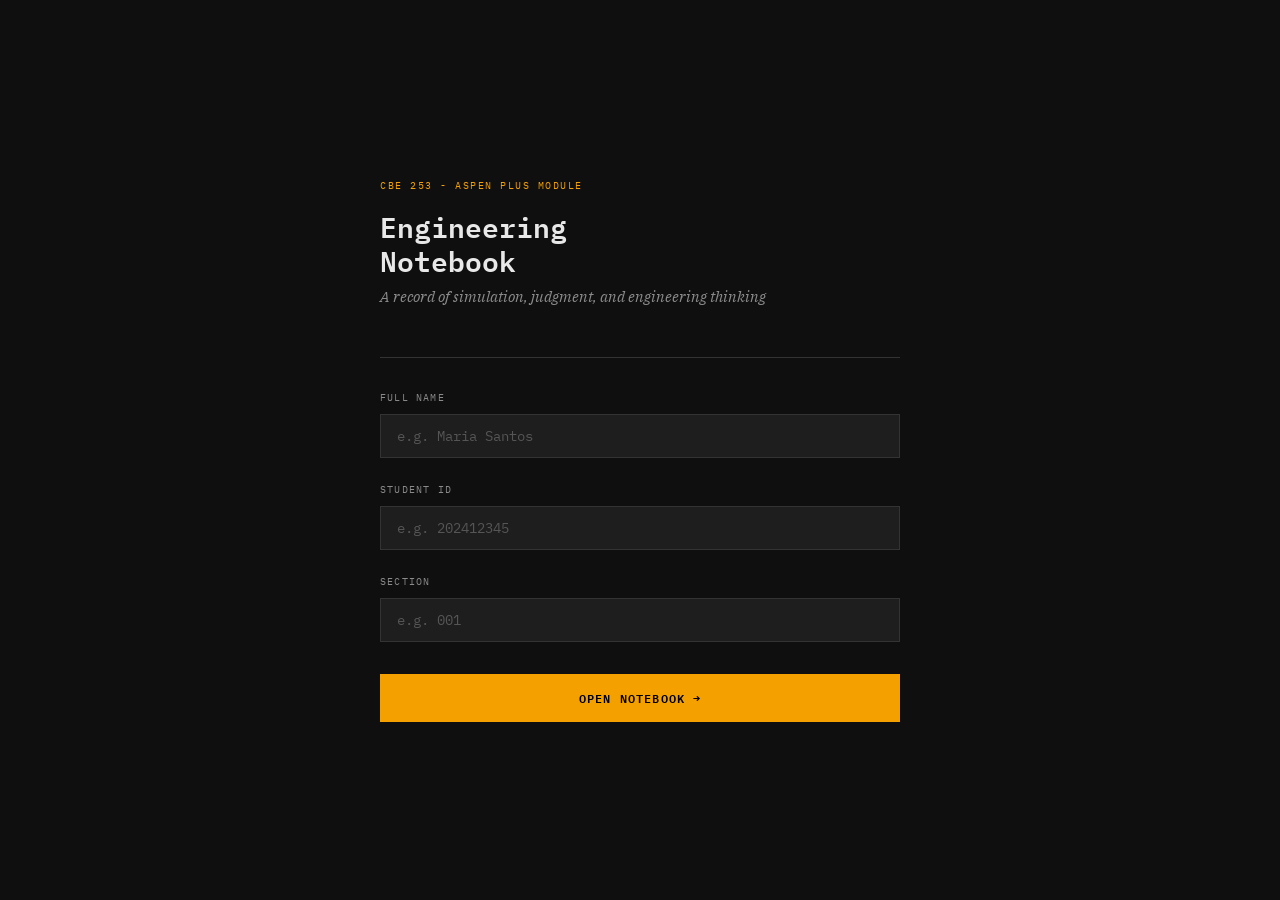
<file: docs/notebooks/2026/2026-03-aspen-process-framing-appendix.html>
<!DOCTYPE html>
<html lang="en">
<head>
<meta charset="UTF-8">
<meta name="viewport" content="width=device-width, initial-scale=1.0">
<title>CBE 253  -  Engineering Notebook</title>
<link href="https://fonts.googleapis.com/css2?family=IBM+Plex+Mono:wght@300;400;500;600&family=IBM+Plex+Sans:wght@300;400;500;600&family=IBM+Plex+Serif:ital,wght@0,400;0,600;1,400&display=swap" rel="stylesheet">
<style>
  :root {
    --bg: #0f0f0f;
    --surface: #161616;
    --surface2: #1e1e1e;
    --surface3: #262626;
    --border: #333333;
    --border-light: #2a2a2a;
    --text: #e8e8e8;
    --text-dim: #8a8a8a;
    --text-dimmer: #555555;
    --accent: #f4a100;
    --accent-dim: #7a5000;
    --accent-subtle: #1a1200;
    --red: #da1e28;
    --green: #24a148;
    --blue: #0f62fe;
    --mindset-inactive: #2a2a2a;
    --mindset-active: #f4a100;
    --mono: 'IBM Plex Mono', monospace;
    --sans: 'IBM Plex Sans', sans-serif;
    --serif: 'IBM Plex Serif', serif;
  }

  * { box-sizing: border-box; margin: 0; padding: 0; }

  body {
    background: var(--bg);
    color: var(--text);
    font-family: var(--sans);
    font-size: 14px;
    line-height: 1.6;
    min-height: 100vh;
  }

  /* SETUP SCREEN */
  #setup-screen {
    min-height: 100vh;
    display: flex;
    align-items: center;
    justify-content: center;
    padding: 40px 20px;
  }

  .setup-container {
    width: 100%;
    max-width: 520px;
  }

  .setup-header {
    margin-bottom: 48px;
  }

  .setup-label {
    font-family: var(--mono);
    font-size: 10px;
    letter-spacing: 0.15em;
    color: var(--accent);
    text-transform: uppercase;
    margin-bottom: 16px;
  }

  .setup-title {
    font-family: var(--mono);
    font-size: 28px;
    font-weight: 600;
    color: var(--text);
    line-height: 1.2;
    margin-bottom: 8px;
  }

  .setup-subtitle {
    font-family: var(--serif);
    font-style: italic;
    color: var(--text-dim);
    font-size: 15px;
  }

  .setup-divider {
    height: 1px;
    background: var(--border);
    margin: 32px 0;
  }

  .field-group {
    margin-bottom: 24px;
  }

  .field-label {
    font-family: var(--mono);
    font-size: 10px;
    letter-spacing: 0.12em;
    text-transform: uppercase;
    color: var(--text-dim);
    margin-bottom: 8px;
    display: block;
  }

  .field-input {
    width: 100%;
    background: var(--surface2);
    border: 1px solid var(--border);
    color: var(--text);
    font-family: var(--mono);
    font-size: 14px;
    padding: 12px 16px;
    outline: none;
    transition: border-color 0.15s;
  }

  .field-input:focus {
    border-color: var(--accent);
  }

  .field-input::placeholder {
    color: var(--text-dimmer);
  }

  .btn-primary {
    width: 100%;
    background: var(--accent);
    color: #000;
    font-family: var(--mono);
    font-size: 12px;
    font-weight: 600;
    letter-spacing: 0.1em;
    text-transform: uppercase;
    padding: 14px 24px;
    border: none;
    cursor: pointer;
    transition: opacity 0.15s;
    margin-top: 8px;
  }

  .btn-primary:hover { opacity: 0.85; }

  /* MAIN APP */
  #app {
    display: none;
    min-height: 100vh;
  }

  /* TOP BAR */
  .topbar {
    height: 48px;
    background: var(--surface);
    border-bottom: 1px solid var(--border);
    display: flex;
    align-items: center;
    padding: 0 24px;
    position: sticky;
    top: 0;
    z-index: 100;
    gap: 24px;
  }

  .topbar-brand {
    font-family: var(--mono);
    font-size: 11px;
    font-weight: 600;
    letter-spacing: 0.12em;
    text-transform: uppercase;
    color: var(--accent);
    white-space: nowrap;
  }

  .topbar-divider {
    width: 1px;
    height: 20px;
    background: var(--border);
  }

  .topbar-student {
    font-family: var(--mono);
    font-size: 11px;
    color: var(--text-dim);
    flex: 1;
  }

  .topbar-actions {
    display: flex;
    gap: 12px;
    align-items: center;
  }

  .btn-export {
    background: transparent;
    border: 1px solid var(--border);
    color: var(--text-dim);
    font-family: var(--mono);
    font-size: 10px;
    letter-spacing: 0.1em;
    text-transform: uppercase;
    padding: 6px 14px;
    cursor: pointer;
    transition: all 0.15s;
  }

  .btn-export:hover {
    border-color: var(--accent);
    color: var(--accent);
  }

  /* LAYOUT */
  .app-body {
    display: grid;
    grid-template-columns: 220px 1fr;
    min-height: calc(100vh - 48px);
  }

  /* SIDEBAR */
  .sidebar {
    background: var(--surface);
    border-right: 1px solid var(--border);
    padding: 24px 0;
    position: sticky;
    top: 48px;
    height: calc(100vh - 48px);
    overflow-y: auto;
    display: flex;
    flex-direction: column;
  }

  .sidebar-section {
    padding: 0 20px;
    margin-bottom: 32px;
  }

  .sidebar-section-label {
    font-family: var(--mono);
    font-size: 9px;
    letter-spacing: 0.15em;
    text-transform: uppercase;
    color: var(--text-dimmer);
    margin-bottom: 12px;
  }

  /* WEEK NAV */
  .week-nav {
    display: flex;
    flex-direction: column;
    gap: 2px;
    padding: 0 12px;
    margin-bottom: 32px;
  }

  .week-nav-item {
    display: flex;
    align-items: center;
    gap: 10px;
    padding: 8px 12px;
    cursor: pointer;
    border-radius: 2px;
    transition: background 0.1s;
    border: 1px solid transparent;
  }

  .week-nav-item:hover {
    background: var(--surface2);
  }

  .week-nav-item.active {
    background: var(--accent-subtle);
    border-color: var(--accent-dim);
  }

  .week-num {
    font-family: var(--mono);
    font-size: 10px;
    font-weight: 600;
    color: var(--text-dimmer);
    width: 20px;
    flex-shrink: 0;
  }

  .week-nav-item.active .week-num {
    color: var(--accent);
  }

  .week-nav-content {
    flex: 1;
    min-width: 0;
  }

  .week-nav-title {
    font-family: var(--mono);
    font-size: 10px;
    color: var(--text-dim);
    white-space: nowrap;
    overflow: hidden;
    text-overflow: ellipsis;
  }

  .week-nav-item.active .week-nav-title {
    color: var(--text);
  }

  .week-nav-status {
    width: 6px;
    height: 6px;
    border-radius: 50%;
    background: var(--border);
    flex-shrink: 0;
  }

  .week-nav-status.complete {
    background: var(--green);
  }

  .week-nav-status.partial {
    background: var(--accent);
  }

  /* MINDSET PANEL */
  .mindset-grid {
    display: grid;
    grid-template-columns: 1fr 1fr;
    gap: 6px;
  }

  .mindset-chip {
    padding: 6px 8px;
    border: 1px solid var(--border);
    font-family: var(--mono);
    font-size: 9px;
    letter-spacing: 0.05em;
    text-transform: uppercase;
    color: var(--text-dimmer);
    transition: all 0.2s;
    text-align: center;
  }

  .mindset-chip.engaged {
    border-color: var(--accent-dim);
    background: var(--accent-subtle);
    color: var(--accent);
  }

  .sidebar-spacer { flex: 1; }

  .sidebar-footer {
    padding: 16px 20px;
    border-top: 1px solid var(--border-light);
  }

  .progress-label {
    font-family: var(--mono);
    font-size: 9px;
    letter-spacing: 0.1em;
    text-transform: uppercase;
    color: var(--text-dimmer);
    margin-bottom: 8px;
    display: flex;
    justify-content: space-between;
  }

  .progress-bar {
    height: 3px;
    background: var(--surface3);
    border-radius: 0;
    overflow: hidden;
  }

  .progress-fill {
    height: 100%;
    background: var(--accent);
    transition: width 0.4s ease;
  }

  /* MAIN CONTENT */
  .main-content {
    padding: 40px 48px;
    max-width: 860px;
  }

  /* WEEK HEADER */
  .week-header {
    margin-bottom: 40px;
    padding-bottom: 24px;
    border-bottom: 1px solid var(--border);
  }

  .week-eyebrow {
    display: flex;
    align-items: center;
    gap: 16px;
    margin-bottom: 12px;
  }

  .week-tag {
    font-family: var(--mono);
    font-size: 10px;
    letter-spacing: 0.15em;
    text-transform: uppercase;
    color: var(--accent);
  }

  .week-mindset-tags {
    display: flex;
    gap: 6px;
  }

  .week-mindset-tag {
    font-family: var(--mono);
    font-size: 9px;
    letter-spacing: 0.08em;
    text-transform: uppercase;
    color: var(--text-dimmer);
    border: 1px solid var(--border);
    padding: 2px 8px;
  }

  .week-title {
    font-family: var(--mono);
    font-size: 22px;
    font-weight: 600;
    color: var(--text);
    margin-bottom: 8px;
    line-height: 1.2;
  }

  .week-provocation {
    font-family: var(--serif);
    font-style: italic;
    color: var(--text-dim);
    font-size: 15px;
    border-left: 2px solid var(--accent);
    padding-left: 16px;
    margin-top: 16px;
  }

  /* ENTRY CARD */
  .entry-card {
    background: var(--surface);
    border: 1px solid var(--border);
    margin-bottom: 24px;
    overflow: hidden;
  }

  .entry-header {
    display: flex;
    align-items: center;
    justify-content: space-between;
    padding: 14px 20px;
    border-bottom: 1px solid var(--border-light);
    background: var(--surface2);
    cursor: pointer;
    user-select: none;
  }

  .entry-header-left {
    display: flex;
    align-items: center;
    gap: 12px;
  }

  .entry-number {
    font-family: var(--mono);
    font-size: 10px;
    font-weight: 600;
    letter-spacing: 0.1em;
    text-transform: uppercase;
    color: var(--accent);
  }

  .entry-title {
    font-family: var(--mono);
    font-size: 12px;
    color: var(--text);
  }

  .entry-timestamp {
    font-family: var(--mono);
    font-size: 10px;
    color: var(--text-dimmer);
  }

  .entry-status-dot {
    width: 8px;
    height: 8px;
    border-radius: 50%;
    background: var(--border);
  }

  .entry-status-dot.complete { background: var(--green); }
  .entry-status-dot.partial { background: var(--accent); }

  .entry-body {
    padding: 24px;
    display: flex;
    flex-direction: column;
    gap: 24px;
  }

  .entry-body.collapsed { display: none; }

  /* FIELD */
  .field-block {
    display: flex;
    flex-direction: column;
    gap: 8px;
  }

  .field-header {
    display: flex;
    align-items: baseline;
    gap: 12px;
  }

  .field-num {
    font-family: var(--mono);
    font-size: 10px;
    color: var(--accent);
    font-weight: 600;
    flex-shrink: 0;
  }

  .field-name {
    font-family: var(--mono);
    font-size: 11px;
    font-weight: 600;
    letter-spacing: 0.1em;
    text-transform: uppercase;
    color: var(--text);
  }

  .field-prompt {
    font-family: var(--serif);
    font-style: italic;
    font-size: 13px;
    color: var(--text-dim);
    line-height: 1.5;
    padding-left: 28px;
  }

  textarea.field-input {
    resize: vertical;
    min-height: 80px;
    line-height: 1.6;
    font-size: 13px;
    font-family: var(--sans);
  }

  textarea.field-input.tall { min-height: 120px; }

  .char-hint {
    font-family: var(--mono);
    font-size: 9px;
    color: var(--text-dimmer);
    text-align: right;
  }

  .char-hint.warning { color: var(--accent); }
  .char-hint.error { color: var(--red); }

  /* ARTIFACT ZONE */
  .artifact-zone {
    border: 1px dashed var(--border);
    padding: 20px;
    background: var(--surface2);
    display: flex;
    flex-direction: column;
    gap: 12px;
  }

  .artifact-zone-label {
    font-family: var(--mono);
    font-size: 10px;
    letter-spacing: 0.1em;
    text-transform: uppercase;
    color: var(--text-dimmer);
    text-align: center;
  }

  .artifact-preview {
    display: none;
    flex-direction: column;
    gap: 8px;
  }

  .artifact-preview img {
    max-width: 100%;
    max-height: 300px;
    object-fit: contain;
    border: 1px solid var(--border);
  }

  .artifact-filename {
    font-family: var(--mono);
    font-size: 10px;
    color: var(--text-dim);
  }

  .btn-artifact {
    background: var(--surface3);
    border: 1px solid var(--border);
    color: var(--text-dim);
    font-family: var(--mono);
    font-size: 10px;
    letter-spacing: 0.1em;
    text-transform: uppercase;
    padding: 8px 16px;
    cursor: pointer;
    transition: all 0.15s;
    align-self: center;
  }

  .btn-artifact:hover {
    border-color: var(--accent);
    color: var(--accent);
  }

  /* MINDSET SELECT */
  .mindset-select-grid {
    display: grid;
    grid-template-columns: repeat(4, 1fr);
    gap: 6px;
  }

  .mindset-option {
    padding: 8px 6px;
    border: 1px solid var(--border);
    font-family: var(--mono);
    font-size: 9px;
    letter-spacing: 0.05em;
    text-transform: uppercase;
    color: var(--text-dimmer);
    cursor: pointer;
    text-align: center;
    transition: all 0.15s;
    user-select: none;
  }

  .mindset-option:hover {
    border-color: var(--text-dim);
    color: var(--text);
  }

  .mindset-option.selected {
    border-color: var(--accent);
    background: var(--accent-subtle);
    color: var(--accent);
  }

  /* FIELD DIVIDER */
  .field-divider {
    height: 1px;
    background: var(--border-light);
  }

  /* SAVE BUTTON */
  .entry-footer {
    padding: 16px 24px;
    border-top: 1px solid var(--border-light);
    display: flex;
    justify-content: space-between;
    align-items: center;
    background: var(--surface2);
  }

  .save-hint {
    font-family: var(--mono);
    font-size: 10px;
    color: var(--text-dimmer);
  }

  .btn-save {
    background: var(--accent);
    color: #000;
    font-family: var(--mono);
    font-size: 10px;
    font-weight: 600;
    letter-spacing: 0.1em;
    text-transform: uppercase;
    padding: 8px 20px;
    border: none;
    cursor: pointer;
    transition: opacity 0.15s;
  }

  .btn-save:hover { opacity: 0.85; }

  .save-status {
    font-family: var(--mono);
    font-size: 10px;
    color: var(--green);
    opacity: 0;
    transition: opacity 0.3s;
  }

  .save-status.visible { opacity: 1; }

  /* WEEK SUMMARY */
  .week-summary {
    background: var(--surface);
    border: 1px solid var(--border);
    padding: 20px 24px;
    margin-top: 8px;
  }

  .week-summary-header {
    font-family: var(--mono);
    font-size: 10px;
    letter-spacing: 0.12em;
    text-transform: uppercase;
    color: var(--text-dimmer);
    margin-bottom: 12px;
  }

  .week-summary-stats {
    display: flex;
    gap: 32px;
  }

  .stat {
    display: flex;
    flex-direction: column;
    gap: 4px;
  }

  .stat-value {
    font-family: var(--mono);
    font-size: 20px;
    font-weight: 600;
    color: var(--accent);
  }

  .stat-label {
    font-family: var(--mono);
    font-size: 9px;
    letter-spacing: 0.1em;
    text-transform: uppercase;
    color: var(--text-dimmer);
  }

  /* HIDDEN FILE INPUT */
  .hidden-file { display: none; }

  /* PRINT / PDF */
  @media print {
    .topbar, .sidebar, .btn-export, .btn-save, .entry-footer, .btn-artifact { display: none !important; }
    .app-body { grid-template-columns: 1fr !important; }
    .main-content { padding: 20px !important; max-width: 100% !important; }
    .entry-body.collapsed { display: flex !important; }
    body { background: white !important; color: black !important; }
    .entry-card, .week-summary { border-color: #ccc !important; background: white !important; }
    .field-input, textarea.field-input { border-color: #ccc !important; background: white !important; color: black !important; }
    .week-title, .entry-title, .field-name { color: black !important; }
    .field-prompt { color: #555 !important; }
    .week-tag, .entry-number, .field-num { color: #b37700 !important; }
    .week-provocation { border-left-color: #b37700 !important; color: #555 !important; }
    .mindset-option.selected { background: #fff8e0 !important; border-color: #b37700 !important; color: #b37700 !important; }
    .artifact-preview { display: flex !important; }
  }

  /* Scrollbar */
  ::-webkit-scrollbar { width: 4px; }
  ::-webkit-scrollbar-track { background: var(--bg); }
  ::-webkit-scrollbar-thumb { background: var(--border); }
  ::-webkit-scrollbar-thumb:hover { background: var(--text-dimmer); }
</style>
</head>
<body>

<!-- SETUP SCREEN -->
<div id="setup-screen">
  <div class="setup-container">
    <div class="setup-header">
      <div class="setup-label">CBE 253  -  Aspen Plus Module</div>
      <div class="setup-title">Engineering<br>Notebook</div>
      <div class="setup-subtitle">A record of simulation, judgment, and engineering thinking</div>
    </div>
    <div class="setup-divider"></div>
    <div class="field-group">
      <label class="field-label">Full Name</label>
      <input class="field-input" id="setup-name" type="text" placeholder="e.g. Maria Santos" autocomplete="off">
    </div>
    <div class="field-group">
      <label class="field-label">Student ID</label>
      <input class="field-input" id="setup-id" type="text" placeholder="e.g. 202412345" autocomplete="off">
    </div>
    <div class="field-group">
      <label class="field-label">Section</label>
      <input class="field-input" id="setup-section" type="text" placeholder="e.g. 001" autocomplete="off">
    </div>
    <button class="btn-primary" onclick="initNotebook()">Open Notebook →</button>
  </div>
</div>

<!-- MAIN APP -->
<div id="app">
  <!-- TOP BAR -->
  <div class="topbar">
    <div class="topbar-brand">CBE 253 // Notebook</div>
    <div class="topbar-divider"></div>
    <div class="topbar-student" id="topbar-student"></div>
    <div class="topbar-actions">
      <button class="btn-export" onclick="exportPDF()">Export PDF</button>
      <button class="btn-export" onclick="resetNotebook()" style="border-color:#da1e2844;color:#da1e2888;">Reset</button>
    </div>
  </div>

  <div class="app-body">
    <!-- SIDEBAR -->
    <div class="sidebar">
      <div class="sidebar-section">
        <div class="sidebar-section-label">Weeks</div>
      </div>
      <nav class="week-nav" id="week-nav"></nav>

      <div class="sidebar-section">
        <div class="sidebar-section-label">Mindsets Engaged</div>
        <div class="mindset-grid" id="mindset-tracker"></div>
      </div>

      <div class="sidebar-spacer"></div>

      <div class="sidebar-footer">
        <div class="progress-label">
          <span>Overall Progress</span>
          <span id="progress-pct">0%</span>
        </div>
        <div class="progress-bar">
          <div class="progress-fill" id="progress-fill" style="width:0%"></div>
        </div>
      </div>
    </div>

    <!-- MAIN -->
    <div class="main-content" id="main-content"></div>
  </div>
</div>

<input type="file" class="hidden-file" id="file-input" accept="image/*">

<script>
const WEEKS = [
  {
    num: 1,
    title: "Mixers & Splitters",
    topic: "MIXER, FSPLIT",
    mindsets: ["Approximations", "Constraints"],
    provocation: "Every model is a simplification. What did you decide to ignore this week, and why was that acceptable?"
  },
  {
    num: 2,
    title: "Pressure & Temperature Changers",
    topic: "PUMP, COMPR, HEATER, HEATX",
    mindsets: ["Tradeoffs", "Margins"],
    provocation: "Where is the gap between your design point and the point at which your process fails?"
  },
  {
    num: 3,
    title: "Separators",
    topic: "SEP, SEP2, FLASH2",
    mindsets: ["Constraints", "Satisficing"],
    provocation: "Did you find the best solution or a good enough one? How do you know the difference?"
  },
  {
    num: 4,
    title: "Distillation  -  DSTWU",
    topic: "DSTWU",
    mindsets: ["Decisions", "Systems"],
    provocation: "DSTWU gives you estimates, not answers. What decision did you make with imperfect information?"
  },
  {
    num: 5,
    title: "Distillation  -  RadFrac",
    topic: "RADFRAC",
    mindsets: ["Systems", "Tradeoffs"],
    provocation: "You changed one variable and three things moved. Which system behavior surprised you most?"
  },
  {
    num: 6,
    title: "Reactors",
    topic: "RSTOIC, RGIBBS, REQUIL, RBATCH",
    mindsets: ["Fragility", "Approximations"],
    provocation: "Every reactor model has a regime where it becomes dangerous to trust. Where is that regime in yours?"
  },
  {
    num: 7,
    title: "Thermodynamic Properties",
    topic: "Pure & Binary Analysis",
    mindsets: ["Approximations", "Decisions"],
    provocation: "The property method is a choice with consequences. What did you choose and what did you accept as a result?"
  },
  {
    num: 8,
    title: "Property Methods & Ternary Analysis",
    topic: "EOS, Activity Models, Ternary",
    mindsets: ["Tradeoffs", "Fragility", "Satisficing"],
    provocation: "All eight mindsets are in play now. Where in this week's simulation did each one appear?"
  }
];

const MINDSETS = ["Constraints","Approximations","Tradeoffs","Decisions","Systems","Margins","Satisficing","Fragility"];

const FIELD_PROMPTS = {
  "Constraints": "What boundaries shaped your decisions this week?",
  "Approximations": "What did your model assume away  -  and was that acceptable?",
  "Tradeoffs": "What did you sacrifice and what did you protect?",
  "Decisions": "What judgment call did you make that another engineer might have made differently?",
  "Systems": "What happened downstream when you changed something upstream?",
  "Margins": "How much gap did you build between your design point and failure?",
  "Satisficing": "Where did you settle for good enough  -  and was that the right call?",
  "Fragility": "Where is your model most likely to mislead you?"
};

let state = {
  student: { name: '', id: '', section: '' },
  currentWeek: 1,
  entries: {},
  artifacts: {}
};

function getStorageKey() {
  return `cbe253_notebook_${state.student.id || 'default'}`;
}

function save() {
  try {
    localStorage.setItem(getStorageKey(), JSON.stringify(state));
  } catch(e) {}
}

function load(studentId) {
  try {
    const raw = localStorage.getItem(`cbe253_notebook_${studentId}`);
    if (raw) {
      const loaded = JSON.parse(raw);
      state = { ...state, ...loaded };
    }
  } catch(e) {}
}

function initNotebook() {
  const name = document.getElementById('setup-name').value.trim();
  const id = document.getElementById('setup-id').value.trim();
  const section = document.getElementById('setup-section').value.trim();
  if (!name || !id) {
    alert('Please enter your name and student ID.');
    return;
  }
  state.student = { name, id, section };
  load(id);
  state.student = { name, id, section };
  save();
  document.getElementById('setup-screen').style.display = 'none';
  document.getElementById('app').style.display = 'block';
  document.getElementById('topbar-student').textContent = `${name}  ·  ID ${id}  ·  Section ${section}`;
  buildSidebar();
  renderWeek(state.currentWeek);
  updateProgress();
}

function buildSidebar() {
  // Week nav
  const nav = document.getElementById('week-nav');
  nav.innerHTML = '';
  WEEKS.forEach(w => {
    const item = document.createElement('div');
    item.className = 'week-nav-item' + (w.num === state.currentWeek ? ' active' : '');
    item.onclick = () => { renderWeek(w.num); };
    const status = getWeekStatus(w.num);
    item.innerHTML = `
      <span class="week-num">W${w.num}</span>
      <div class="week-nav-content">
        <div class="week-nav-title">${w.title}</div>
      </div>
      <div class="week-nav-status ${status}"></div>
    `;
    nav.appendChild(item);
  });

  // Mindset tracker
  const tracker = document.getElementById('mindset-tracker');
  tracker.innerHTML = '';
  const engaged = getEngagedMindsets();
  MINDSETS.forEach(m => {
    const chip = document.createElement('div');
    chip.className = 'mindset-chip' + (engaged.has(m) ? ' engaged' : '');
    chip.textContent = m;
    tracker.appendChild(chip);
  });
}

function getWeekStatus(weekNum) {
  const entries = state.entries[weekNum] || {};
  let filled = 0, total = 0;
  for (let e = 1; e <= 2; e++) {
    const entry = entries[e] || {};
    ['artifact_caption', 'confusion', 'judgment', 'weak_point'].forEach(f => {
      total++;
      if (entry[f] && entry[f].trim()) filled++;
    });
  }
  if (filled === 0) return '';
  if (filled === total) return 'complete';
  return 'partial';
}

function getEngagedMindsets() {
  const engaged = new Set();
  Object.values(state.entries).forEach(weekEntries => {
    Object.values(weekEntries).forEach(entry => {
      if (entry.mindset) engaged.add(entry.mindset);
    });
  });
  return engaged;
}

function updateProgress() {
  let filled = 0, total = 0;
  WEEKS.forEach(w => {
    const entries = state.entries[w.num] || {};
    for (let e = 1; e <= 2; e++) {
      const entry = entries[e] || {};
      ['artifact_caption', 'confusion', 'judgment', 'weak_point'].forEach(f => {
        total++;
        if (entry[f] && entry[f].trim()) filled++;
      });
    }
  });
  const pct = total > 0 ? Math.round((filled / total) * 100) : 0;
  document.getElementById('progress-pct').textContent = pct + '%';
  document.getElementById('progress-fill').style.width = pct + '%';
}

function renderWeek(weekNum) {
  state.currentWeek = weekNum;
  save();

  // Update nav active state
  document.querySelectorAll('.week-nav-item').forEach((item, i) => {
    item.classList.toggle('active', WEEKS[i].num === weekNum);
  });

  const week = WEEKS.find(w => w.num === weekNum);
  const mc = document.getElementById('main-content');

  mc.innerHTML = `
    <div class="week-header">
      <div class="week-eyebrow">
        <span class="week-tag">Week ${week.num}</span>
        <div class="week-mindset-tags">
          ${week.mindsets.map(m => `<span class="week-mindset-tag">${m}</span>`).join('')}
        </div>
      </div>
      <div class="week-title">${week.title}</div>
      <div style="font-family:var(--mono);font-size:10px;color:var(--text-dimmer);margin-top:4px;letter-spacing:0.08em">${week.topic}</div>
      <div class="week-provocation">${week.provocation}</div>
    </div>
    <div id="entries-container"></div>
    <div class="week-summary" id="week-summary"></div>
  `;

  const container = document.getElementById('entries-container');
  for (let i = 1; i <= 2; i++) {
    container.appendChild(buildEntry(weekNum, i));
  }

  renderWeekSummary(weekNum);
}

function buildEntry(weekNum, entryNum) {
  const week = WEEKS.find(w => w.num === weekNum);
  const entryData = (state.entries[weekNum] || {})[entryNum] || {};
  const timestamp = entryData.timestamp || '';
  const isCollapsed = entryData.collapsed !== false && !hasAnyData(entryData);

  const card = document.createElement('div');
  card.className = 'entry-card';
  card.id = `entry-${weekNum}-${entryNum}`;

  const statusClass = getEntryStatus(entryData);

  card.innerHTML = `
    <div class="entry-header" onclick="toggleEntry(${weekNum},${entryNum})">
      <div class="entry-header-left">
        <span class="entry-number">Entry ${entryNum}</span>
        <span class="entry-title">${week.title}</span>
      </div>
      <div style="display:flex;align-items:center;gap:12px">
        <span class="entry-timestamp" id="ts-${weekNum}-${entryNum}">${timestamp ? 'Saved ' + timestamp : 'Not yet saved'}</span>
        <div class="entry-status-dot ${statusClass}" id="dot-${weekNum}-${entryNum}"></div>
      </div>
    </div>
    <div class="entry-body ${isCollapsed ? 'collapsed' : ''}" id="body-${weekNum}-${entryNum}">

      <!-- FIELD 1: ARTIFACT -->
      <div class="field-block">
        <div class="field-header">
          <span class="field-num">01</span>
          <span class="field-name">The Artifact</span>
        </div>
        <div class="field-prompt">Attach a screenshot, stream table, or plot from your Aspen simulation. Then caption it: what am I looking at, and why does it matter?</div>
        <div class="artifact-zone" id="artifact-zone-${weekNum}-${entryNum}">
          <div class="artifact-preview" id="artifact-preview-${weekNum}-${entryNum}">
            <img id="artifact-img-${weekNum}-${entryNum}" src="" alt="Artifact">
            <span class="artifact-filename" id="artifact-name-${weekNum}-${entryNum}"></span>
          </div>
          <div class="artifact-zone-label" id="artifact-placeholder-${weekNum}-${entryNum}">Drop image here or click to upload</div>
          <button class="btn-artifact" onclick="triggerUpload(${weekNum},${entryNum})">+ Attach Screenshot</button>
        </div>
        <input type="text" class="field-input"
          id="artifact_caption-${weekNum}-${entryNum}"
          placeholder="Caption: What am I looking at, and why does it matter?"
          value="${escHtml(entryData.artifact_caption || '')}"
          oninput="autosave(${weekNum},${entryNum})">
      </div>

      <div class="field-divider"></div>

      <!-- FIELD 2: CONFUSION -->
      <div class="field-block">
        <div class="field-header">
          <span class="field-num">02</span>
          <span class="field-name">The Moment of Confusion</span>
        </div>
        <div class="field-prompt">What didn't work as you expected, and what did you do? Be specific  -  describe the exact moment, what Aspen showed you, and how you responded.</div>
        <textarea class="field-input tall"
          id="confusion-${weekNum}-${entryNum}"
          placeholder="Describe a specific moment where the simulation behaved unexpectedly..."
          oninput="autosave(${weekNum},${entryNum})">${escHtml(entryData.confusion || '')}</textarea>
        <div class="char-hint" id="confusion-hint-${weekNum}-${entryNum}">Minimum 3 sentences</div>
      </div>

      <div class="field-divider"></div>

      <!-- FIELD 3: JUDGMENT -->
      <div class="field-block">
        <div class="field-header">
          <span class="field-num">03</span>
          <span class="field-name">The Judgment Statement</span>
        </div>
        <div class="field-prompt">Not what you did  -  what you decided. What would have happened if you'd decided differently?</div>
        <textarea class="field-input tall"
          id="judgment-${weekNum}-${entryNum}"
          placeholder="I decided to... because... If I had instead... the result would have been..."
          oninput="autosave(${weekNum},${entryNum})">${escHtml(entryData.judgment || '')}</textarea>
      </div>

      <div class="field-divider"></div>

      <!-- FIELD 4: WEAK POINT -->
      <div class="field-block">
        <div class="field-header">
          <span class="field-num">04</span>
          <span class="field-name">The Weak Point</span>
        </div>
        <div class="field-prompt">One sentence only. Forced brevity is deliberate.</div>
        <input type="text" class="field-input"
          id="weak_point-${weekNum}-${entryNum}"
          placeholder="The weakest assumption in my model this week was _____ because _____."
          value="${escHtml(entryData.weak_point || '')}"
          oninput="autosave(${weekNum},${entryNum})">
      </div>

      <div class="field-divider"></div>

      <!-- FIELD 5: MINDSET -->
      <div class="field-block">
        <div class="field-header">
          <span class="field-num">05</span>
          <span class="field-name">Primary Mindset</span>
        </div>
        <div class="field-prompt" id="mindset-prompt-${weekNum}-${entryNum}">Which single mindset did this entry most activate? Choose one  -  the constraint forces prioritization.</div>
        <div class="mindset-select-grid" id="mindset-grid-${weekNum}-${entryNum}">
          ${MINDSETS.map(m => `
            <div class="mindset-option ${entryData.mindset === m ? 'selected' : ''}"
              onclick="selectMindset(${weekNum},${entryNum},'${m}')">${m}</div>
          `).join('')}
        </div>
      </div>

    </div>
    <div class="entry-footer">
      <span class="save-hint">Auto-saves as you type</span>
      <div style="display:flex;align-items:center;gap:16px">
        <span class="save-status" id="save-status-${weekNum}-${entryNum}">✓ Saved</span>
        <button class="btn-save" onclick="manualSave(${weekNum},${entryNum})">Save Entry</button>
      </div>
    </div>
  `;

  // Restore artifact if present
  if (state.artifacts && state.artifacts[`${weekNum}-${entryNum}`]) {
    setTimeout(() => restoreArtifact(weekNum, entryNum), 50);
  }

  return card;
}

function hasAnyData(entry) {
  return !!(entry.artifact_caption || entry.confusion || entry.judgment || entry.weak_point || entry.mindset);
}

function getEntryStatus(entry) {
  const fields = ['artifact_caption', 'confusion', 'judgment', 'weak_point'];
  const filled = fields.filter(f => entry[f] && entry[f].trim()).length;
  if (filled === 0) return '';
  if (filled === fields.length && entry.mindset) return 'complete';
  return 'partial';
}

function toggleEntry(weekNum, entryNum) {
  const body = document.getElementById(`body-${weekNum}-${entryNum}`);
  body.classList.toggle('collapsed');
  if (!state.entries[weekNum]) state.entries[weekNum] = {};
  if (!state.entries[weekNum][entryNum]) state.entries[weekNum][entryNum] = {};
  state.entries[weekNum][entryNum].collapsed = body.classList.contains('collapsed');
  save();
}

function autosave(weekNum, entryNum) {
  if (!state.entries[weekNum]) state.entries[weekNum] = {};
  if (!state.entries[weekNum][entryNum]) state.entries[weekNum][entryNum] = {};
  const entry = state.entries[weekNum][entryNum];
  ['artifact_caption', 'confusion', 'judgment', 'weak_point'].forEach(field => {
    const el = document.getElementById(`${field}-${weekNum}-${entryNum}`);
    if (el) entry[field] = el.value;
  });
  updateEntryUI(weekNum, entryNum);
  save();
  buildSidebar();
  updateProgress();
}

function manualSave(weekNum, entryNum) {
  autosave(weekNum, entryNum);
  const now = new Date();
  const ts = now.toLocaleString('en-US', { month: 'short', day: 'numeric', hour: '2-digit', minute: '2-digit' });
  if (!state.entries[weekNum]) state.entries[weekNum] = {};
  if (!state.entries[weekNum][entryNum]) state.entries[weekNum][entryNum] = {};
  state.entries[weekNum][entryNum].timestamp = ts;
  state.entries[weekNum][entryNum].collapsed = false;
  save();
  const tsEl = document.getElementById(`ts-${weekNum}-${entryNum}`);
  if (tsEl) tsEl.textContent = 'Saved ' + ts;
  const statusEl = document.getElementById(`save-status-${weekNum}-${entryNum}`);
  if (statusEl) {
    statusEl.classList.add('visible');
    setTimeout(() => statusEl.classList.remove('visible'), 2000);
  }
  renderWeekSummary(weekNum);
}

function updateEntryUI(weekNum, entryNum) {
  const entry = (state.entries[weekNum] || {})[entryNum] || {};
  const dot = document.getElementById(`dot-${weekNum}-${entryNum}`);
  if (dot) {
    dot.className = 'entry-status-dot ' + getEntryStatus(entry);
  }
}

function selectMindset(weekNum, entryNum, mindset) {
  if (!state.entries[weekNum]) state.entries[weekNum] = {};
  if (!state.entries[weekNum][entryNum]) state.entries[weekNum][entryNum] = {};
  state.entries[weekNum][entryNum].mindset = mindset;

  // Update UI
  const grid = document.getElementById(`mindset-grid-${weekNum}-${entryNum}`);
  if (grid) {
    grid.querySelectorAll('.mindset-option').forEach(opt => {
      opt.classList.toggle('selected', opt.textContent === mindset);
    });
  }

  // Update prompt
  const prompt = document.getElementById(`mindset-prompt-${weekNum}-${entryNum}`);
  if (prompt && FIELD_PROMPTS[mindset]) {
    prompt.textContent = FIELD_PROMPTS[mindset];
  }

  save();
  buildSidebar();
  updateProgress();
  renderWeekSummary(weekNum);
}

function triggerUpload(weekNum, entryNum) {
  const fileInput = document.getElementById('file-input');
  fileInput.onchange = (e) => handleFileUpload(e, weekNum, entryNum);
  fileInput.click();
}

function handleFileUpload(e, weekNum, entryNum) {
  const file = e.target.files[0];
  if (!file) return;
  const reader = new FileReader();
  reader.onload = (ev) => {
    const dataUrl = ev.target.result;
    if (!state.artifacts) state.artifacts = {};
    state.artifacts[`${weekNum}-${entryNum}`] = { dataUrl, name: file.name };
    save();
    showArtifact(weekNum, entryNum, dataUrl, file.name);
  };
  reader.readAsDataURL(file);
}

function restoreArtifact(weekNum, entryNum) {
  const artifact = state.artifacts && state.artifacts[`${weekNum}-${entryNum}`];
  if (artifact) showArtifact(weekNum, entryNum, artifact.dataUrl, artifact.name);
}

function showArtifact(weekNum, entryNum, dataUrl, name) {
  const preview = document.getElementById(`artifact-preview-${weekNum}-${entryNum}`);
  const placeholder = document.getElementById(`artifact-placeholder-${weekNum}-${entryNum}`);
  const img = document.getElementById(`artifact-img-${weekNum}-${entryNum}`);
  const nameEl = document.getElementById(`artifact-name-${weekNum}-${entryNum}`);
  if (preview) preview.style.display = 'flex';
  if (placeholder) placeholder.style.display = 'none';
  if (img) img.src = dataUrl;
  if (nameEl) nameEl.textContent = name;
}

function renderWeekSummary(weekNum) {
  const summary = document.getElementById('week-summary');
  if (!summary) return;
  const entries = state.entries[weekNum] || {};
  let entriesSaved = 0;
  const mindsets = new Set();
  for (let i = 1; i <= 2; i++) {
    const e = entries[i] || {};
    if (e.timestamp) entriesSaved++;
    if (e.mindset) mindsets.add(e.mindset);
  }
  const week = WEEKS.find(w => w.num === weekNum);
  summary.innerHTML = `
    <div class="week-summary-header">Week ${weekNum} Summary</div>
    <div class="week-summary-stats">
      <div class="stat">
        <div class="stat-value">${entriesSaved}/2</div>
        <div class="stat-label">Entries Saved</div>
      </div>
      <div class="stat">
        <div class="stat-value">${mindsets.size}</div>
        <div class="stat-label">Mindsets Tagged</div>
      </div>
      <div class="stat">
        <div class="stat-value">${[...mindsets].join(', ') || ' - '}</div>
        <div class="stat-label">This Week</div>
      </div>
    </div>
  `;
}

function exportPDF() {
  // Expand all entries before printing
  document.querySelectorAll('.entry-body').forEach(b => b.classList.remove('collapsed'));
  setTimeout(() => window.print(), 100);
}

function resetNotebook() {
  if (!confirm('This will clear all your notebook data. Are you sure?')) return;
  try { localStorage.removeItem(getStorageKey()); } catch(e) {}
  location.reload();
}

function escHtml(str) {
  return (str || '').replace(/&/g,'&amp;').replace(/</g,'&lt;').replace(/>/g,'&gt;').replace(/"/g,'&quot;');
}

// Check for existing session
window.addEventListener('load', () => {
  // Try to find any existing notebook
  for (let i = 0; i < localStorage.length; i++) {
    const key = localStorage.key(i);
    if (key && key.startsWith('cbe253_notebook_')) {
      try {
        const data = JSON.parse(localStorage.getItem(key));
        if (data && data.student && data.student.name) {
          state = data;
          document.getElementById('setup-name').value = data.student.name;
          document.getElementById('setup-id').value = data.student.id;
          document.getElementById('setup-section').value = data.student.section;
        }
      } catch(e) {}
      break;
    }
  }
});
</script>
</body>
</html>
</file>
